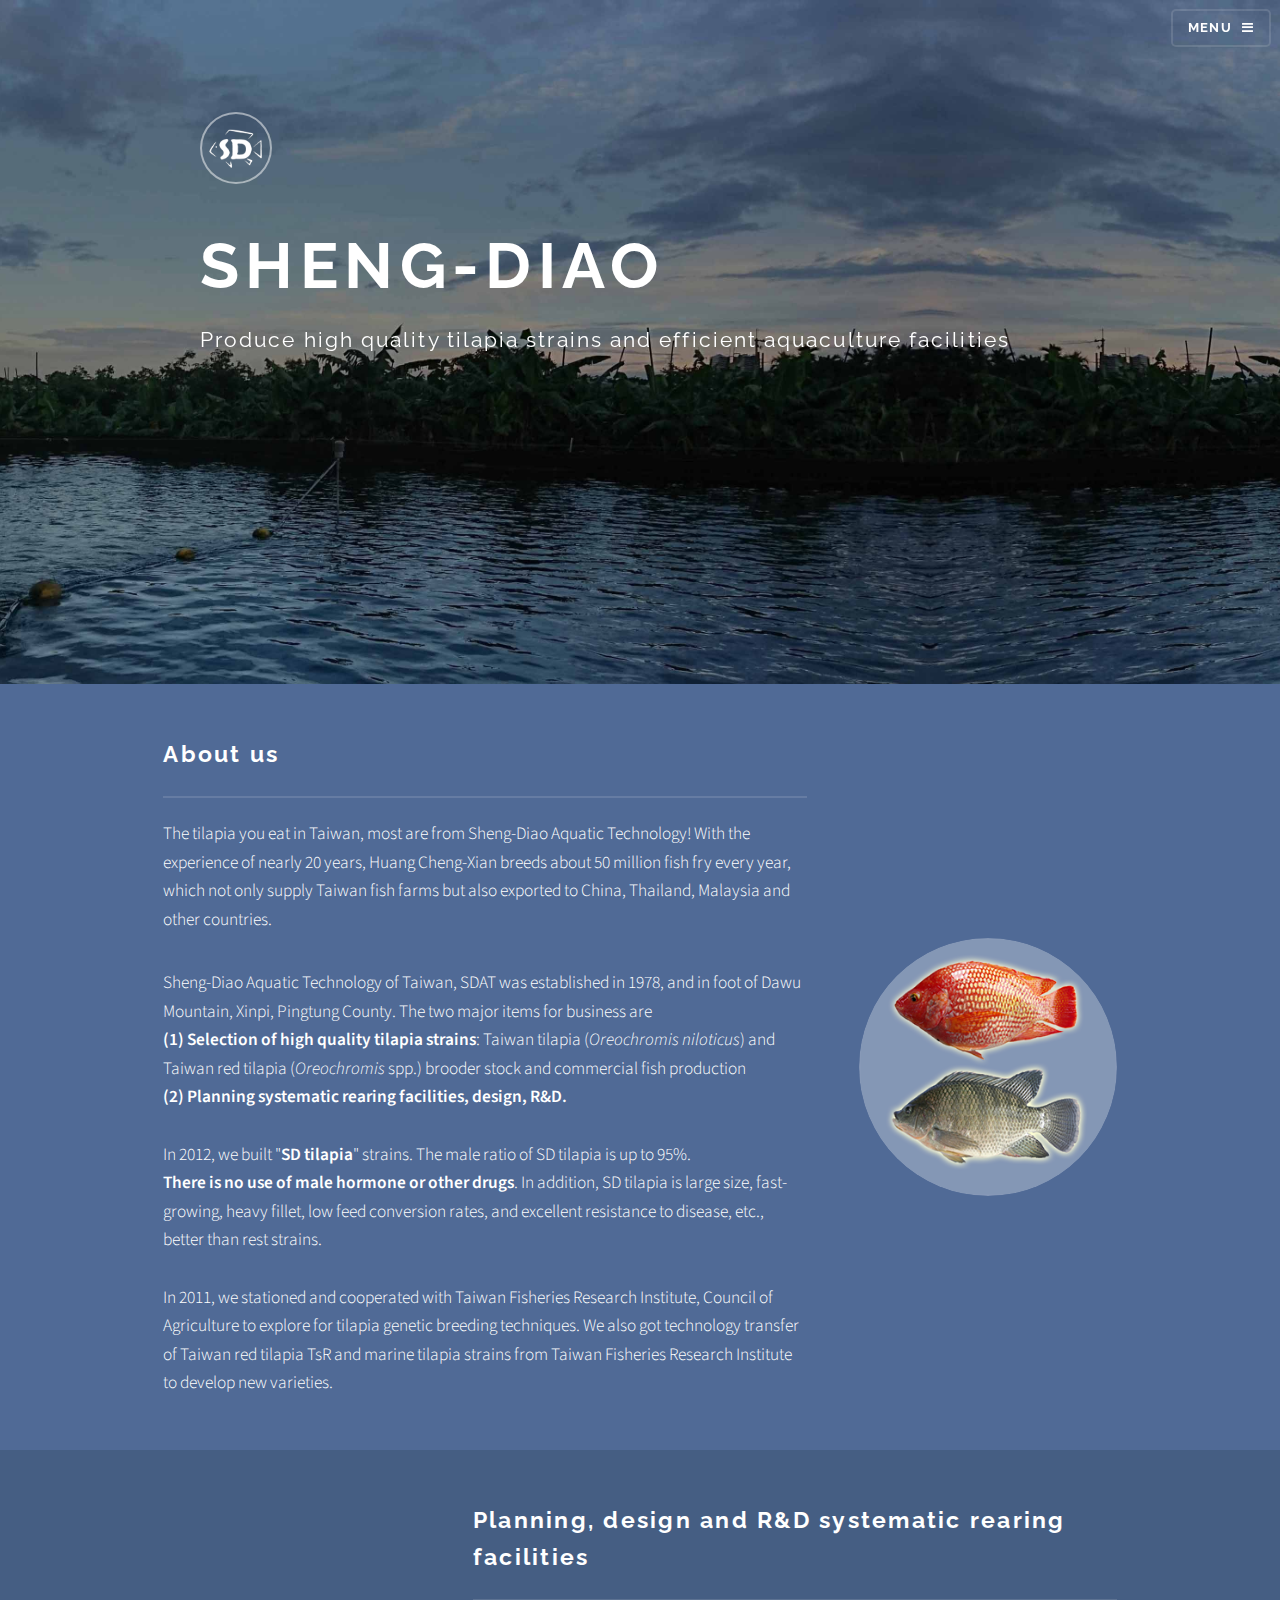
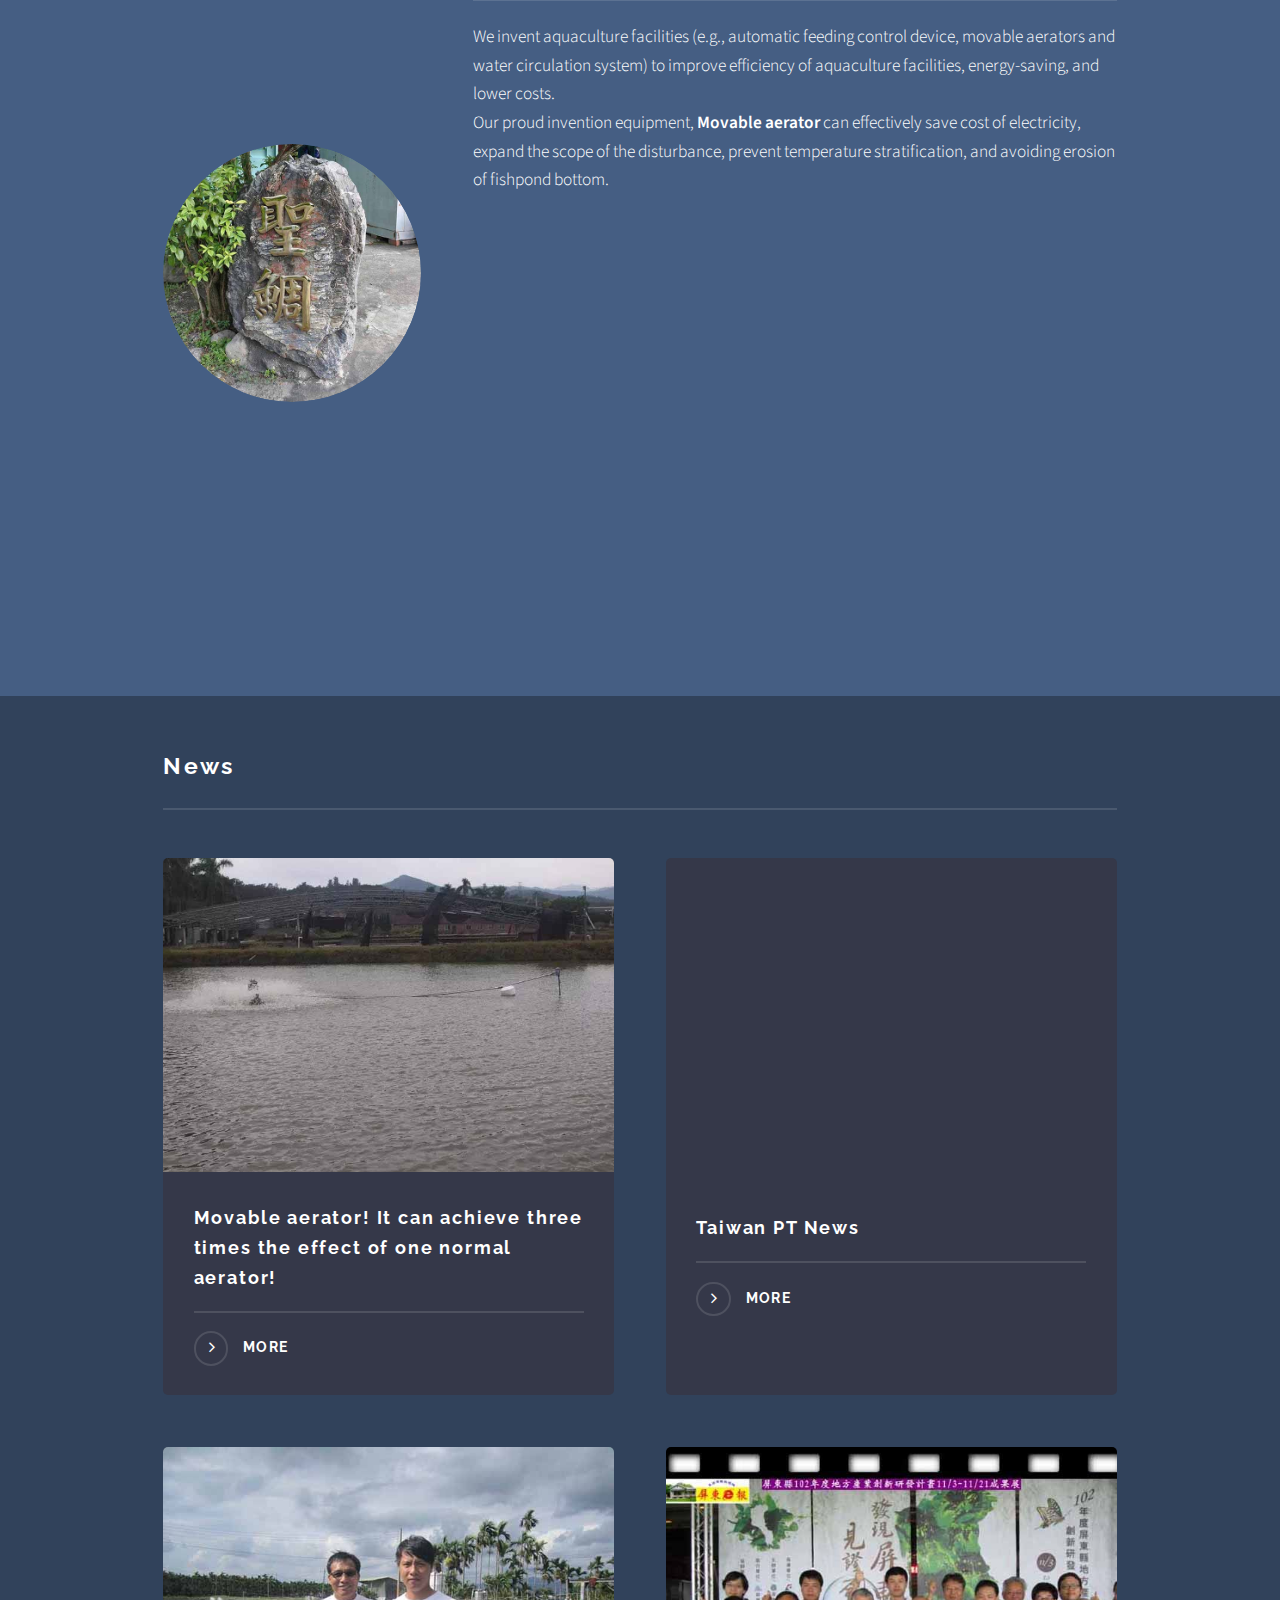
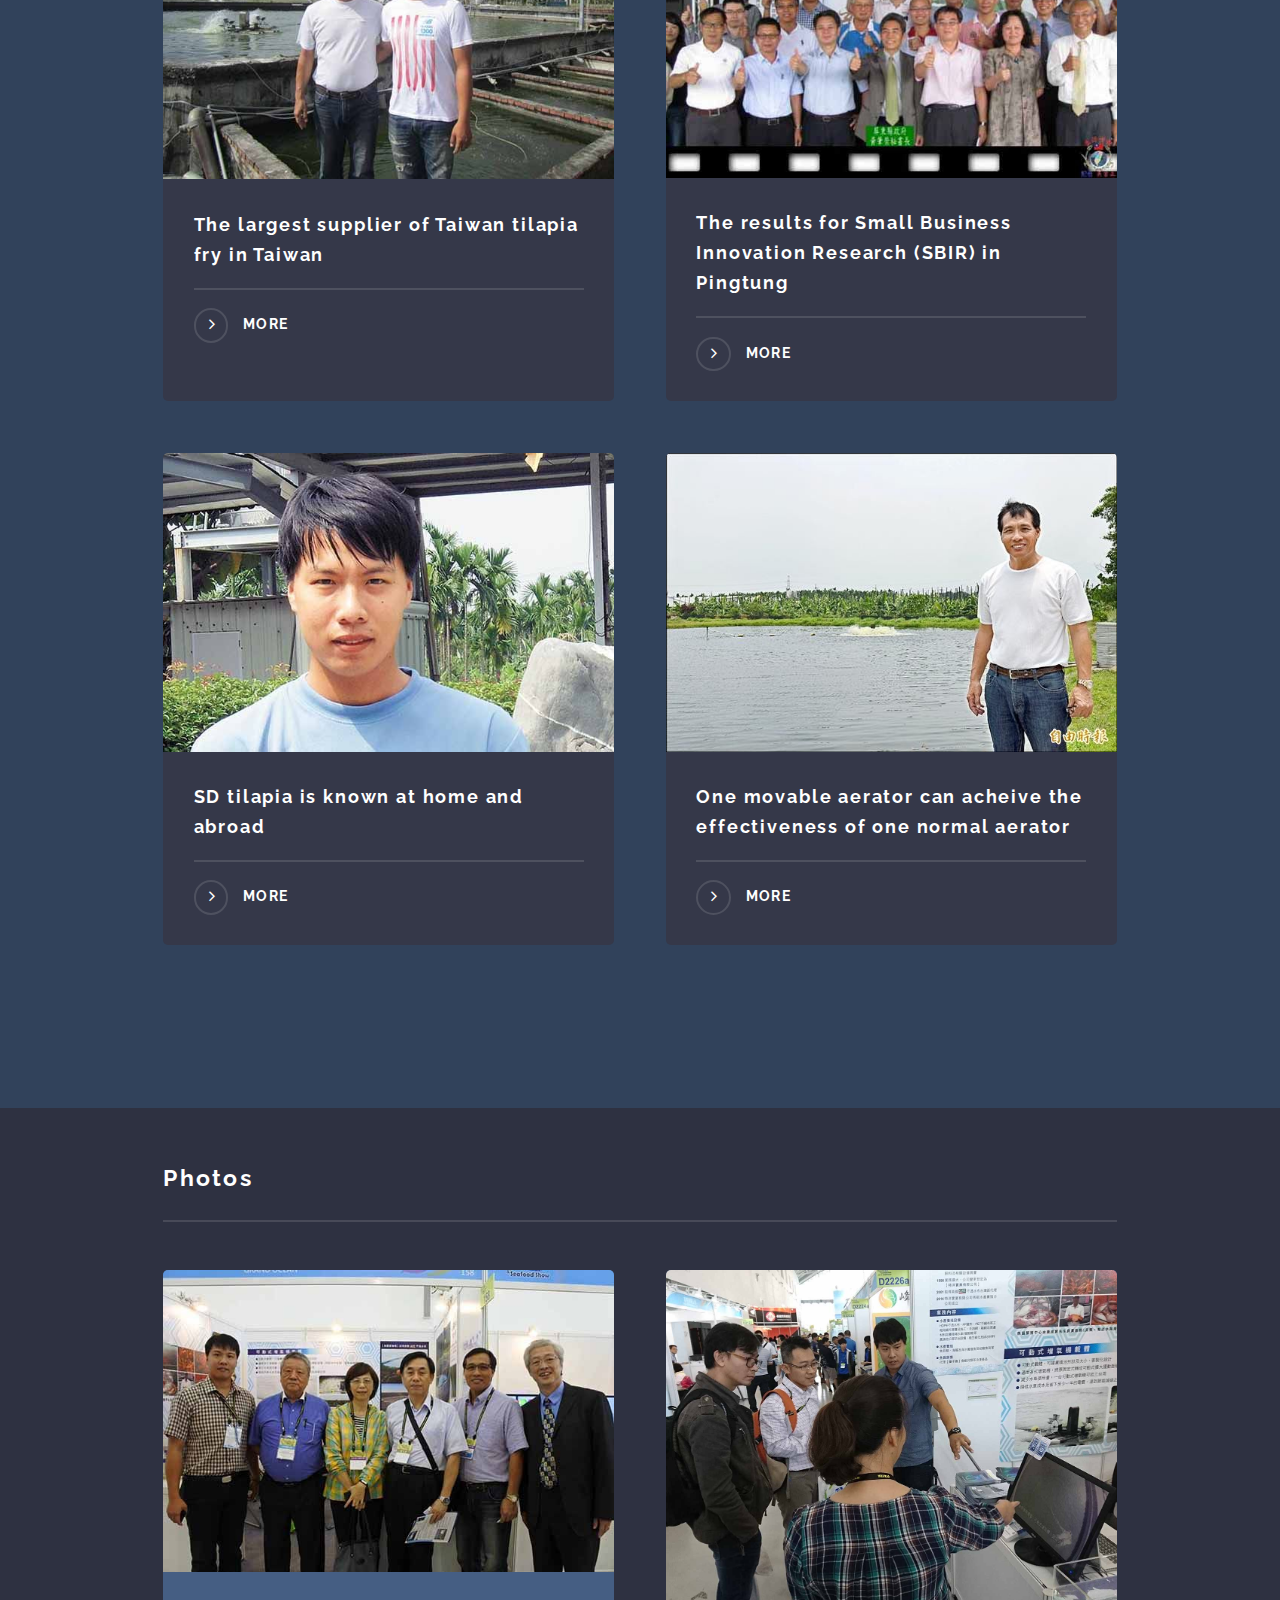
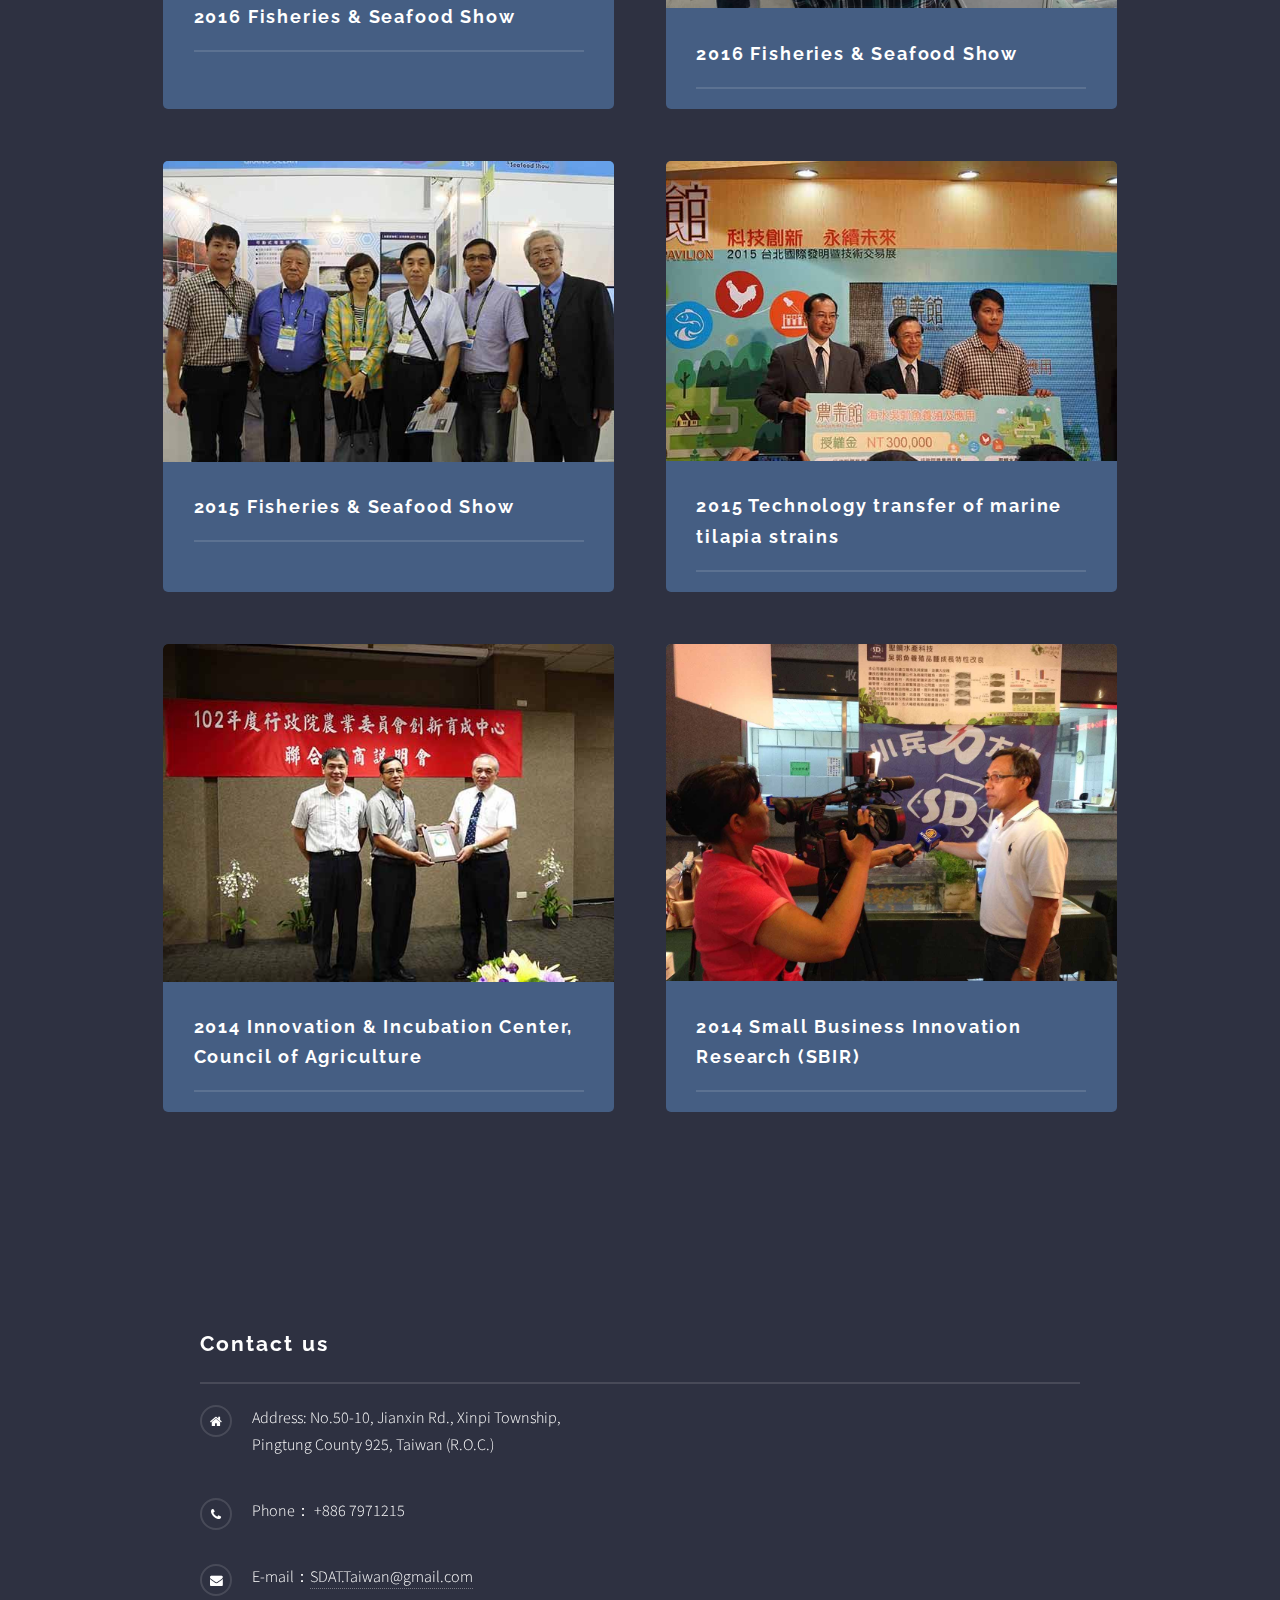
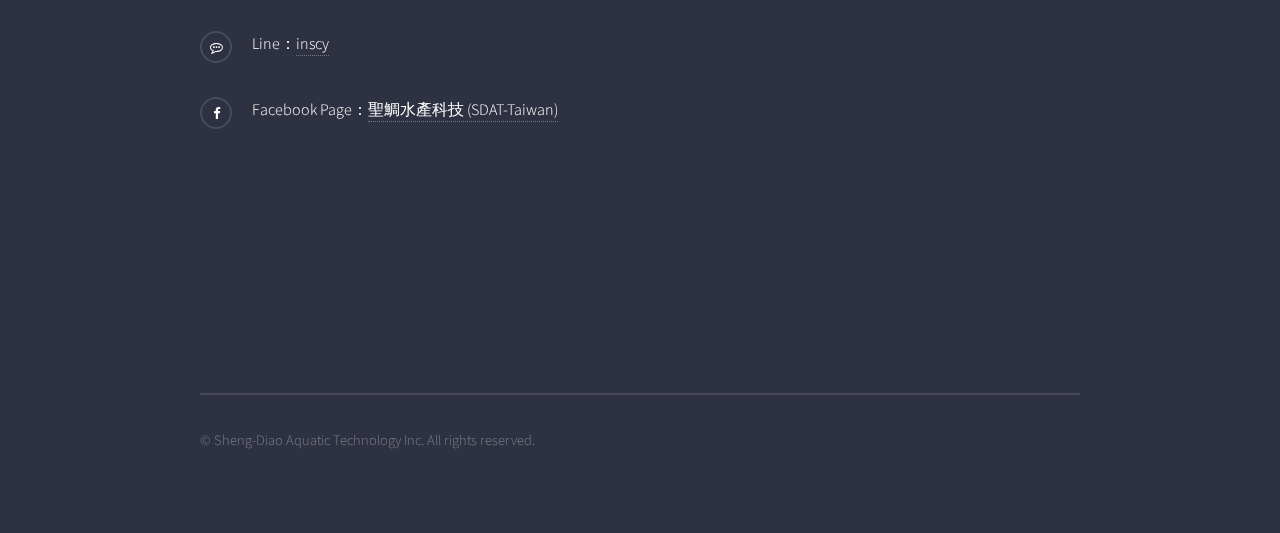
<file: en/index.html>
<!DOCTYPE HTML>
<html>
	<head>
		<title>Sheng-Diao Aquatic Technology 聖鯛水產科技</title>
		<meta charset="utf-8" />
		<meta name="viewport" content="width=device-width, initial-scale=1" />
		<!--[if lte IE 8]><script src="../assets/js/ie/html5shiv.js"></script><![endif]-->
		<link rel="stylesheet" href="../assets/css/main.css?v=10" />
		<!--[if lte IE 9]><link rel="stylesheet" href="../assets/css/ie9.css" /><![endif]-->
		<!--[if lte IE 8]><link rel="stylesheet" href="../assets/css/ie8.css" /><![endif]-->
		
		<meta name="mobile-web-app-capable" content="yes">
		<link rel="shortcut icon" href="../images/sd-simple-ico-128.ico" type="image/x-icon"/>
		<link rel="apple-touch-icon-precomposed"  href="../images/sd-icon-256-2.png" type="image/ico"/>
		<link rel="icon" href="../images/sd-simple-ico-128.ico" sizes="128x128" />
		<link rel="bookmark" href="../images/sd-simple-ico-128.ico"/>
	</head>
	<body>

		<div id="bg"></div>
		<!-- Page Wrapper -->
			<div id="page-wrapper">
				<!-- Header -->
					<header id="header" class="alt">
						<h1><a href="index.html">Sheng-Diao</a></h1>
						<nav>
							<a href="#menu">Menu</a>
						</nav>
					</header>

				<!-- Menu -->
					<nav id="menu">
						<div class="inner">
							<h2>Menu</h2>
							<ul class="links">
								<li><b>Introduction</b></li>
								<li><a href="breed.html">Breeding</a></li>
								<li><a href="invention.html">Patent</a></li>
								<li><a href="photo.html">Photos</a></li>
								<li><a href="../index.html">Chinese</a></li>
							</ul>
							<a href="#" class="close">Close</a>
						</div>
					</nav>

				<!-- Banner -->
					<section id="banner" >
						<div class="inner">
							<div class="logo"><span class="icon"></span></div>
							<h2>Sheng-Diao</h2> 
							<p>Produce high quality tilapia strains and efficient aquaculture facilities</p>
						</div>
					</section>
				<!-- Wrapper -->
					<section id="wrapper">

						<!-- One -->
							<section id="one" class="wrapper spotlight style1">
								<div class="inner">
									<a href="#" class="image"><img src="../images/fish.png" alt="" /></a>
									<div class="content" style="text-align: left">
										<h2 class="major">About us</h2>
										<p>The tilapia you eat in Taiwan, most are from Sheng-Diao Aquatic Technology! With the experience of nearly 20 years, Huang Cheng-Xian breeds about 50 million fish fry every year, which not only supply Taiwan fish farms but also exported to China, Thailand, Malaysia and other countries.
										</p>
										<p>Sheng-Diao Aquatic Technology of Taiwan, SDAT was established in 1978, and in foot of Dawu Mountain, Xinpi, Pingtung County. The two major items for business are
										<br><strong>(1) Selection of high quality tilapia strains</strong>: Taiwan tilapia (<i>Oreochromis niloticus</i>) and Taiwan red tilapia (<i>Oreochromis</i> spp.) brooder stock and commercial fish production
										<br><strong>(2) Planning systematic rearing facilities, design, R&D.</strong>
										<br><br>
										In 2012, we built "<strong>SD tilapia</strong>" strains. The male ratio of SD tilapia is up to 95%. <br><strong>There is no use of male hormone or other drugs</strong>. In addition, SD tilapia is large size, fast-growing, heavy fillet, low feed conversion rates, and excellent resistance to disease, etc., better than rest strains.
										<br><br>
										In 2011, we stationed and cooperated with Taiwan Fisheries Research Institute, Council of Agriculture to explore for tilapia genetic breeding techniques.	
										We also got technology transfer of Taiwan red tilapia TsR and marine tilapia strains from Taiwan Fisheries Research Institute to develop new varieties.
										</p>
									</div>
								</div>
							</section>

						<!-- Two -->
							<section id="two" class="wrapper alt spotlight style2">
								<div class="inner">
									<a href="#" class="image"><img src="../images/pic02.jpg" alt="" /></a>
									<div class="content" >
										<h2 class="major">Planning, design and R&D systematic rearing facilities</h2>
										<p>
										We invent aquaculture facilities (e.g., automatic feeding control device, movable aerators and water circulation system) to improve efficiency of aquaculture facilities, energy-saving, and lower costs.
										<br>
										Our proud invention equipment, <strong>Movable aerator</strong> can effectively save cost of electricity, expand the scope of the disturbance, prevent temperature stratification, and avoiding erosion of fishpond bottom.
										</p>
										<div class="youtubecontent">
										<iframe width="560" height="315" src="https://www.youtube.com/embed/GrqCVglZjp4" frameborder="0" allowfullscreen></iframe><br>
										</div>
										<br><br>
									</div>
								</div>
							</section>

						<!-- Three -->
						<section id="four" class="wrapper style3">
								<div class="inner">
									<h2 class="major">News</h2>
									<section class="features">
										<article>
											<a href="https://mp.weixin.qq.com/s?__biz=MjM5OTc3NTc4MQ%3D%3D&mid=2652453103&idx=1&sn=85f78bdf19a6720a20c344e88e0fe2dd" class="image" target="_blank"><img src="../images/news05.jpg" alt="" /></a>
											<h3 class="major">Movable aerator! It can achieve three times the effect of one normal aerator!</h3>
											<a href="https://mp.weixin.qq.com/s?__biz=MjM5OTc3NTc4MQ%3D%3D&mid=2652453103&idx=1&sn=85f78bdf19a6720a20c344e88e0fe2dd" class="special" target="_blank">more</a>
										</article>
										<article>
											<div class="video" >
												<iframe width="560" height="315" src="https://www.youtube.com/embed/YXrAKoRBY5Y" frameborder="0" allowfullscreen></iframe>
											</div>
											<h3 class="major">Taiwan PT News</h3>
											<a href="https://www.youtube.com/watch?v=YXrAKoRBY5Y" class="special" target="_blank">more</a>
										</article>
										<article>
											<a href="http://www.lifetimes.tw/?p=289340" class="image" target="_blank"><img src="../images/news01.jpg" alt="" /></a>
											<h3 class="major">The largest supplier of Taiwan tilapia fry in Taiwan</h3>
											<a href="http://www.lifetimes.tw/?p=289340" class="special" target="_blank">more</a>
										</article>
										<article>
											<a href="http://history.n.yam.com/greatnews/society/20141103/20141103659224.html" class="image" target="_blank"><img src="../images/news02.jpg" alt="" /></a>
											<h3 class="major">The results for Small Business Innovation Research (SBIR) in Pingtung</h3>
											<a href="http://history.n.yam.com/greatnews/society/20141103/20141103659224.html" class="special" target="_blank">more</a>
										</article>
										<article>
											<a href="https://tw.news.yahoo.com/%E9%BB%83%E5%A3%B9%E8%81%96%E9%85%8D%E8%82%B2%E8%81%96%E9%AF%9B2%E8%99%9F-%E4%BA%AB%E8%AD%BD%E6%B5%B7%E5%85%A7%E5%A4%96-215005224.html" class="image" target="_blank"><img src="../images/news03.jpg" alt="" /></a>
											<h3 class="major">SD tilapia is known at home and abroad</h3>
											<a href="https://tw.news.yahoo.com/%E9%BB%83%E5%A3%B9%E8%81%96%E9%85%8D%E8%82%B2%E8%81%96%E9%AF%9B2%E8%99%9F-%E4%BA%AB%E8%AD%BD%E6%B5%B7%E5%85%A7%E5%A4%96-215005224.html" class="special" target="_blank">more</a>
										</article>
										<article>
											<a href="http://news.ltn.com.tw/news/local/paper/785274" class="image" target="_blank"><img src="../images/news04.jpg" alt="" /></a>
											<h3 class="major">One movable aerator can acheive the effectiveness of one normal aerator</h3>
											<a href="http://news.ltn.com.tw/news/local/paper/785274" class="special" target="_blank">more</a>
										</article>
									</section>
									<!--
									<ul class="actions">
										<li><a href="#" class="button">Browse All</a></li>
									</ul>
									-->
									<br>
									<br>
									<br>
								</div>
							</section>
						<!-- Four -->
							<section id="four" class="wrapper alt style4">
								<div class="inner">
									<h2 class="major">Photos</h2>
									<section class="photo">
										<article>
											<a class="image" target="_blank"><img src="../images/activity01.jpg" alt="" /></a>
											<h3 class="major">2016 Fisheries & Seafood Show</h3>
										</article>
										<article>
											<a class="image" target="_blank"><img src="../images/activity06.jpg" alt="" /></a>
											<h3 class="major">2016 Fisheries & Seafood Show</h3>
										</article>
										<article>
											<a class="image" target="_blank"><img src="../images/activity01.jpg" alt="" /></a>
											<h3 class="major">2015 Fisheries & Seafood Show</h3>
										</article>
										<article>
											<a class="image" target="_blank"><img src="../images/activity03.jpg" alt="" /></a>
											<h3 class="major">2015 Technology transfer of marine tilapia strains</h3>
										</article>
										<article>
											<a class="image" target="_blank"><img src="../images/activity02.jpg" alt="" /></a>
											<h3 class="major">2014 Innovation & Incubation Center, Council of Agriculture</h3>
										</article>
										<article>
											<a class="image" target="_blank"><img src="../images/activity04.jpg" alt="" /></a>
											<h3 class="major">2014 Small Business Innovation Research (SBIR)</h3>
										</article>
									</section>
									<BR><BR>
								</div>
							</section>

					</section>

					<!-- Footer -->
					<section id="footer">
						<div class="inner">
							<h2 class="major">Contact us</h2>
							<ul class="contact">
								<li class="fa-home">Address: No.50-10, Jianxin Rd., Xinpi Township,<br /> Pingtung County 925, Taiwan (R.O.C.)
								</li>
								<li class="fa-phone">Phone： +886 7971215 </li>
								<li class="fa-envelope">E-mail：<a href="mailto:SDAT.Taiwan@gmail.com">SDAT.Taiwan@gmail.com</a></li>
								<li class="fa-commenting-o">Line：<a href="" target="_blank">inscy</a></li>
								<li class="fa-facebook">Facebook Page：<a href="https://facebook.com/SDAT.Taiwan/" target="_blank">聖鯛水產科技 (SDAT-Taiwan)</a></li>
							</ul>
							<ul id="embedded-items" class="contact" >
							<!-- Execute by jQuery after html lodaing
								<iframe src="https://www.facebook.com/plugins/page.php?href=https%3A%2F%2Fwww.facebook.com%2F%25E8%2581%2596%25E9%25AF%259B%25E6%25B0%25B4%25E7%2594%25A2%25E7%25A7%2591%25E6%258A%2580-260523327624429%2F&tabs&width=500&height=250&small_header=false&adapt_container_width=false&hide_cover=false&show_facepile=true&appId=503628439714172" width="100%" height="250" style="border:none;overflow:hidden;
			padding: 0 1.5em 1em 0;" scrolling="no" frameborder="0" allowTransparency="true"></iframe> 
								<iframe src="https://www.google.com/maps/embed?pb=!1m18!1m12!1m3!1d3686.4879177512453!2d120.57661447716596!3d22.485869841892594!2m3!1f0!2f0!3f0!3m2!1i1024!2i768!4f13.1!3m3!1m2!1s0x346e208d37fabc69%3A0x8524da27b0e58b06!2z6IGW6a-b5rC055Si56eR5oqA!5e0!3m2!1szh-TW!2stw!4v1469889286693" width="100%" height="225" frameborder="0" style="border:0; padding: 0 1.5em 1em 0;" allowfullscreen></iframe>
							-->
							</ul>
							<ul class="copyright">
								<li>&copy; Sheng-Diao Aquatic Technology Inc. All rights reserved.</li>
							</ul>
						</div>
					</section>

			</div>

		<!-- Scripts -->
			<script src="../assets/js/skel.min.js"></script>
			<script src="../assets/js/jquery.min.js"></script>
			<script src="../assets/js/jquery.scrollex.min.js"></script>
			<script src="../assets/js/util.js"></script>
			<!--[if lte IE 8]><script src="../assets/js/ie/respond.min.js"></script><![endif]-->
			<script src="../assets/js/main.js"></script>
			<!-- Start: Google Analytics -->
			<script>
			  (function(i,s,o,g,r,a,m){i['GoogleAnalyticsObject']=r;i[r]=i[r]||function(){
			  (i[r].q=i[r].q||[]).push(arguments)},i[r].l=1*new Date();a=s.createElement(o),
			  m=s.getElementsByTagName(o)[0];a.async=1;a.src=g;m.parentNode.insertBefore(a,m)
			  })(window,document,'script','https://www.google-analytics.com/analytics.js','ga');

			  ga('create', 'UA-85354637-1', 'auto');
			  ga('send', 'pageview');
			</script>
			<!-- End: Google Analytics -->
			<!-- Start: Execute embedded items afert html loading -->
			<script>
			$(window).load(function()  { 
			    $("#embedded-items").append('<iframe src=\"https://www.facebook.com/plugins/page.php?href=https%3A%2F%2Fwww.facebook.com%2F%25E8%2581%2596%25E9%25AF%259B%25E6%25B0%25B4%25E7%2594%25A2%25E7%25A7%2591%25E6%258A%2580-260523327624429%2F&tabs&width=500&height=250&small_header=false&adapt_container_width=false&hide_cover=false&show_facepile=true&appId=503628439714172\" width=\"100%\" height=\"250\" style=\"border:none;overflow:hidden; padding: 0 1.5em 1em 0;\" scrolling=\"no\" frameborder=\"0\" allowTransparency=\"true\"></iframe> <iframe src=\"https://www.google.com/maps/embed?pb=!1m18!1m12!1m3!1d3686.4879177512453!2d120.57661447716596!3d22.485869841892594!2m3!1f0!2f0!3f0!3m2!1i1024!2i768!4f13.1!3m3!1m2!1s0x346e208d37fabc69%3A0x8524da27b0e58b06!2z6IGW6a-b5rC055Si56eR5oqA!5e0!3m2!1szh-TW!2stw!4v1469889286693\" width=\"100%\" height=\"225\" frameborder=\"0\" style=\"border:0; padding: 0 1.5em 1em 0;\" allowfullscreen></iframe>');
			});
			</script>
			<!-- End: Execute embedded items afert html loading -->
	</body>
</html>
</file>
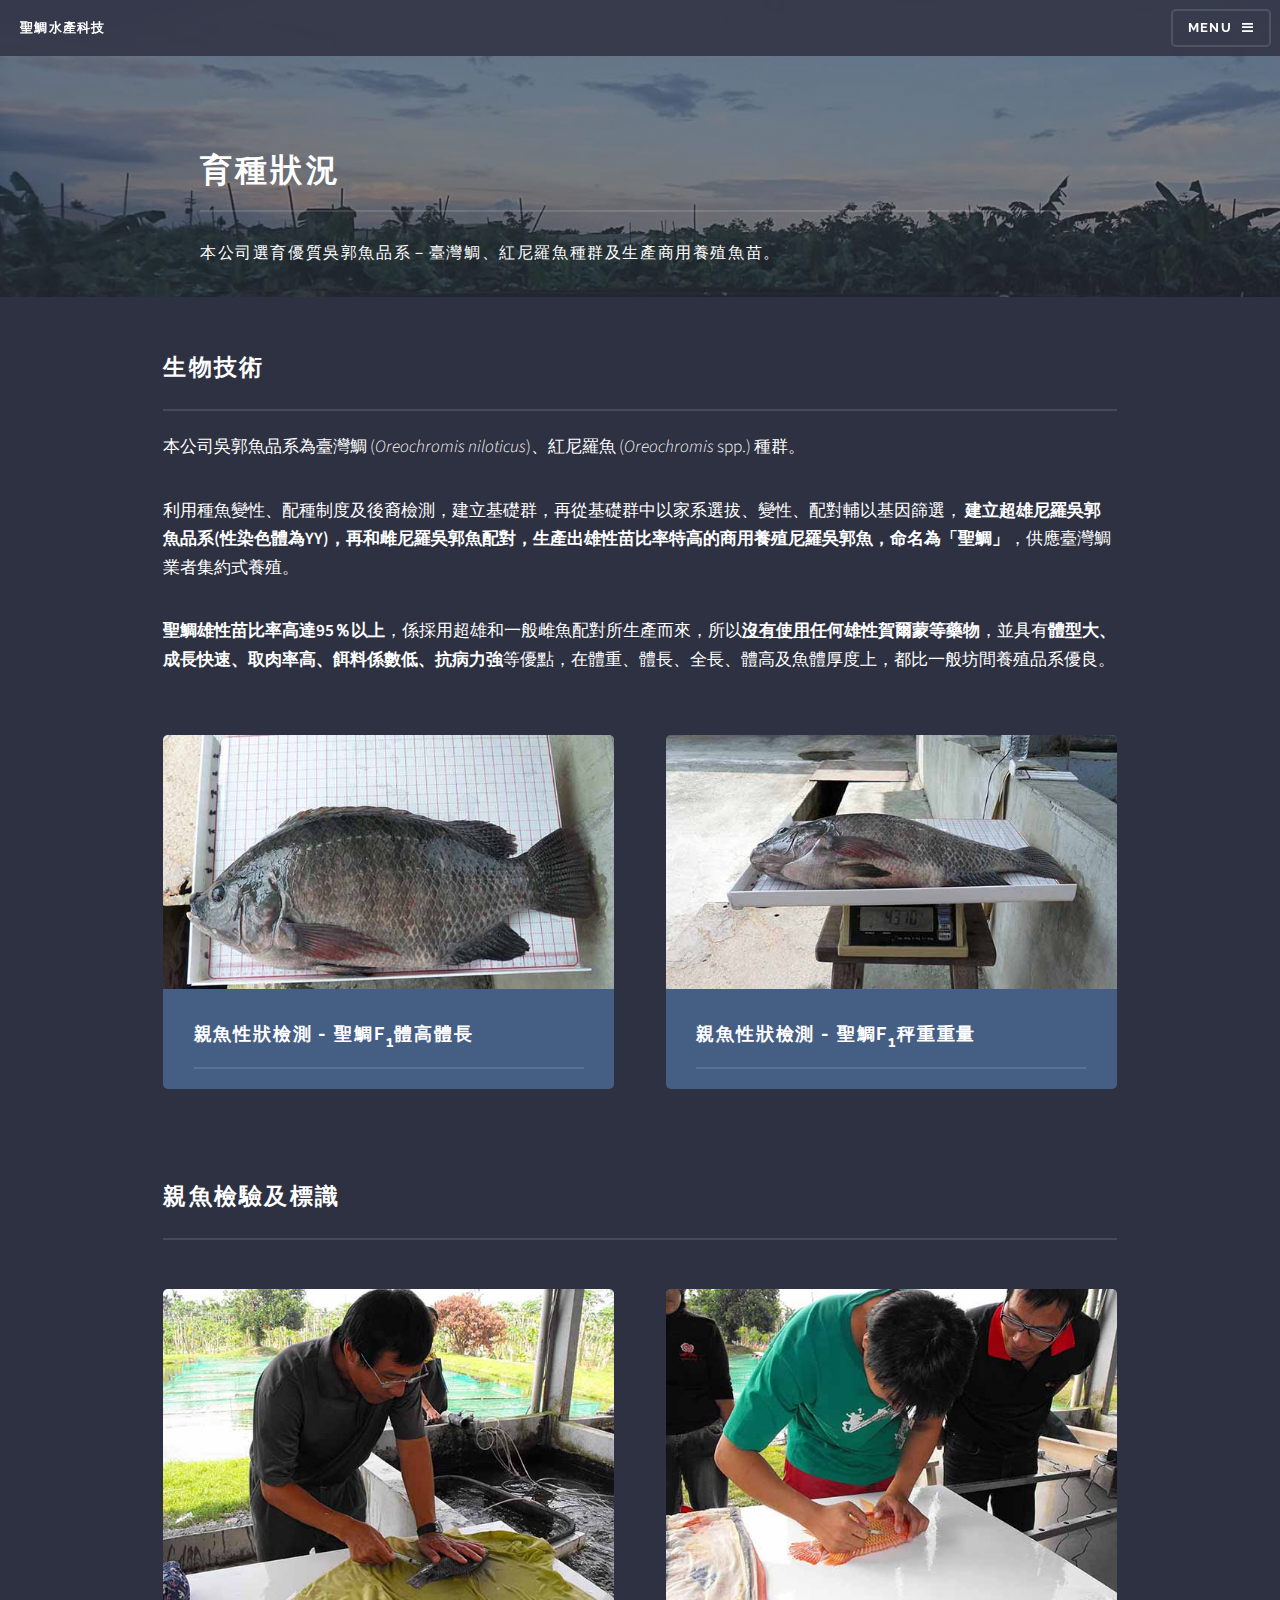
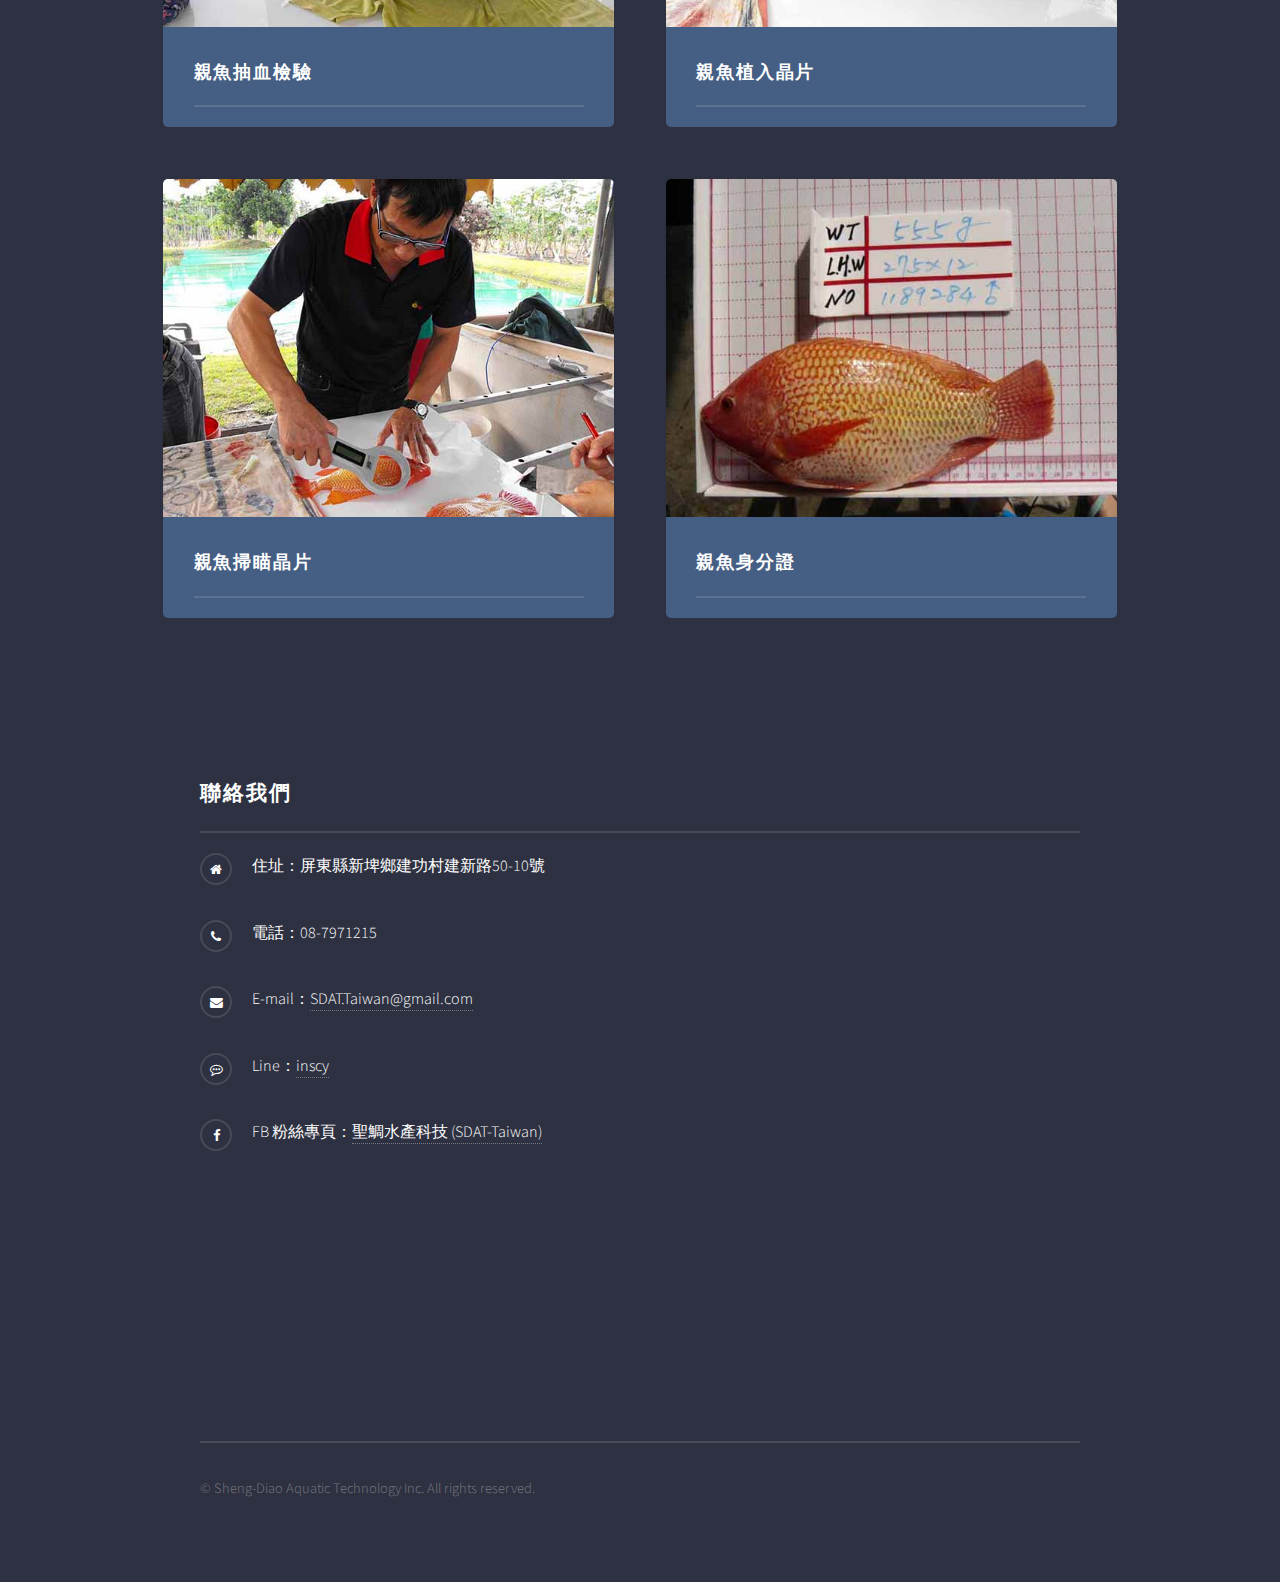
<file: breed.html>
<!DOCTYPE HTML>
<html>
	<head>
		<title>育種狀況－聖鯛水產科技</title>
		<meta charset="utf-8" />
		<meta name="viewport" content="width=device-width, initial-scale=1" />
		<!--[if lte IE 8]><script src="assets/js/ie/html5shiv.js"></script><![endif]-->
		<link rel="stylesheet" href="assets/css/main.css" />
		<!--[if lte IE 9]><link rel="stylesheet" href="assets/css/ie9.css" /><![endif]-->
		<!--[if lte IE 8]><link rel="stylesheet" href="assets/css/ie8.css" /><![endif]-->
		<meta name="mobile-web-app-capable" content="yes">
		<link rel="shortcut icon" href="images/sd-simple-ico-128.ico" type="image/x-icon"/>
		<link rel="apple-touch-icon-precomposed"  href="images/sd-icon-256-2.png" type="image/ico"/>
		<link rel="icon" href="images/sd-simple-ico-128.ico" sizes="128x128" />
		<link rel="bookmark" href="images/sd-simple-ico-128.ico"/>
	</head>
	<body>

		<!-- Page Wrapper -->
			<div id="page-wrapper">

				<!-- Header -->
					<header id="header">
						<h1><a href="index.html">聖鯛水產科技</a></h1>
						<nav>
							<a href="#menu">Menu</a>
						</nav>
					</header>

				<!-- Menu -->
					<nav id="menu">
						<div class="inner">
							<h2>Menu</h2>
							<ul class="links">
								<li><a href="index.html">公司簡介</a></li>
								<li><b>育種狀況</b></li>
								<li><a href="invention.html">發明專利</a></li>
								<li><a href="photo.html">照片集錦</a></li>
								<li><a href="en/breed.html">English</a></li>
							</ul>
							<a href="#" class="close">Close</a>
						</div>
					</nav>

				<!-- Wrapper -->
					<section id="wrapper">
						<header>
							<div class="inner">
								<h2>育種狀況</h2>
								<p>本公司選育優質吳郭魚品系－臺灣鯛、紅尼羅魚種群及生產商用養殖魚苗。</p></div>
						</header>

						<!-- Content -->
							<div class="wrapper">
								<div class="inner">

									<h2 class="major">生物技術</h2>
									<p>本公司吳郭魚品系為臺灣鯛 (<i>Oreochromis niloticus</i>)、紅尼羅魚 (<i>Oreochromis</i> spp.) 種群。</p>
									<p>利用種魚變性、配種制度及後裔檢測，建立基礎群，再從基礎群中以家系選拔、變性、配對輔以基因篩選，
									<B>建立超雄尼羅吳郭魚品系(性染色體為YY)，再和雌尼羅吳郭魚配對，生產出雄性苗比率特高的商用養殖尼羅吳郭魚，命名為「聖鯛」</B>，供應臺灣鯛業者集約式養殖。</p>
									<p><B>聖鯛雄性苗比率高達95％以上</B>，係採用超雄和一般雌魚配對所生產而來，所以<B><U>沒有使用</U>任何雄性賀爾蒙等藥物</B>，並具有<B>體型大、成長快速、取肉率高、餌料係數低、抗病力強</B>等優點，在體重、體長、全長、體高及魚體厚度上，都比一般坊間養殖品系優良。</p>
							
									<section class="photo">
										<article>
											<a class="image" target="_blank"><img src="images/breed05.jpg" alt="" /></a>
											<h3 class="major">親魚性狀檢測 - 聖鯛F<sub>1</sub>體高體長</h3>
										</article>
										<article>
											<a class="image" target="_blank"><img src="images/breed06.jpg" alt="" /></a>
											<h3 class="major">親魚性狀檢測 - 聖鯛F<sub>1</sub>秤重重量</h3>
										</article>
									</section>
									
									<BR>
									
									<h2 class="major">親魚檢驗及標識</h2>
									<section class="photo">
										<article>
											<a class="image" target="_blank"><img src="images/breed01.jpg" alt="" /></a>
											<h3 class="major">親魚抽血檢驗</h3>
										</article>
										<article>
											<a class="image" target="_blank"><img src="images/breed02.jpg" alt="" /></a>
											<h3 class="major">親魚植入晶片</h3>
										</article>
										<article>
											<a class="image" target="_blank"><img src="images/breed03.jpg" alt="" /></a>
											<h3 class="major">親魚掃瞄晶片</h3>
										</article>
										<article>
											<a class="image" target="_blank"><img src="images/breed04.jpg" alt="" /></a>
											<h3 class="major">親魚身分證</h3>
										</article>
									</section>
								</div>
							</div>

					</section>

				<!-- Footer -->
					<section id="footer">
						<div class="inner">
							<h2 class="major">聯絡我們</h2>
							<ul class="contact">
								<li class="fa-home">住址：屏東縣新埤鄉建功村建新路50-10號<br />
								</li>
								<li class="fa-phone">電話：08-7971215 </li>
								<li class="fa-envelope">E-mail：<a href="mailto:SDAT.Taiwan@gmail.com">SDAT.Taiwan@gmail.com</a></li>
								<li class="fa-commenting-o">Line：<a href="" target="_blank">inscy</a></li>
								<li class="fa-facebook">FB 粉絲專頁：<a href="https://facebook.com/SDAT.Taiwan/" target="_blank">聖鯛水產科技 (SDAT-Taiwan)</a></li>
							</ul>
							<ul id="embedded-items" class="contact" >
							<!-- Execute by jQuery after html lodaing
								<iframe src="https://www.facebook.com/plugins/page.php?href=https%3A%2F%2Fwww.facebook.com%2F%25E8%2581%2596%25E9%25AF%259B%25E6%25B0%25B4%25E7%2594%25A2%25E7%25A7%2591%25E6%258A%2580-260523327624429%2F&tabs&width=500&height=250&small_header=false&adapt_container_width=false&hide_cover=false&show_facepile=true&appId=503628439714172" width="100%" height="250" style="border:none;overflow:hidden;
			padding: 0 1.5em 1em 0;" scrolling="no" frameborder="0" allowTransparency="true"></iframe> 
								<iframe src="https://www.google.com/maps/embed?pb=!1m18!1m12!1m3!1d3686.4879177512453!2d120.57661447716596!3d22.485869841892594!2m3!1f0!2f0!3f0!3m2!1i1024!2i768!4f13.1!3m3!1m2!1s0x346e208d37fabc69%3A0x8524da27b0e58b06!2z6IGW6a-b5rC055Si56eR5oqA!5e0!3m2!1szh-TW!2stw!4v1469889286693" width="100%" height="225" frameborder="0" style="border:0; padding: 0 1.5em 1em 0;" allowfullscreen></iframe>
							-->
							</ul>
							<ul class="copyright">
								<li>&copy; Sheng-Diao Aquatic Technology Inc. All rights reserved.</li>
							</ul>
						</div>
					</section>

			</div>

		<!-- Scripts -->
			<script src="assets/js/skel.min.js"></script>
			<script src="assets/js/jquery.min.js"></script>
			<script src="assets/js/jquery.scrollex.min.js"></script>
			<script src="assets/js/util.js"></script>
			<!--[if lte IE 8]><script src="assets/js/ie/respond.min.js"></script><![endif]-->
			<script src="assets/js/main.js"></script>
			<!-- Start: Google Analytics -->
			<script>
			  (function(i,s,o,g,r,a,m){i['GoogleAnalyticsObject']=r;i[r]=i[r]||function(){
			  (i[r].q=i[r].q||[]).push(arguments)},i[r].l=1*new Date();a=s.createElement(o),
			  m=s.getElementsByTagName(o)[0];a.async=1;a.src=g;m.parentNode.insertBefore(a,m)
			  })(window,document,'script','https://www.google-analytics.com/analytics.js','ga');

			  ga('create', 'UA-85354637-1', 'auto');
			  ga('send', 'pageview');
			</script>
			<!-- End: Google Analytics -->
			<!-- Start: Execute embedded items afert html loading -->
			<script>
			$(window).load(function()  { 
			    $("#embedded-items").append('<iframe src=\"https://www.facebook.com/plugins/page.php?href=https%3A%2F%2Fwww.facebook.com%2F%25E8%2581%2596%25E9%25AF%259B%25E6%25B0%25B4%25E7%2594%25A2%25E7%25A7%2591%25E6%258A%2580-260523327624429%2F&tabs&width=500&height=250&small_header=false&adapt_container_width=false&hide_cover=false&show_facepile=true&appId=503628439714172\" width=\"100%\" height=\"250\" style=\"border:none;overflow:hidden; padding: 0 1.5em 1em 0;\" scrolling=\"no\" frameborder=\"0\" allowTransparency=\"true\"></iframe> <iframe src=\"https://www.google.com/maps/embed?pb=!1m18!1m12!1m3!1d3686.4879177512453!2d120.57661447716596!3d22.485869841892594!2m3!1f0!2f0!3f0!3m2!1i1024!2i768!4f13.1!3m3!1m2!1s0x346e208d37fabc69%3A0x8524da27b0e58b06!2z6IGW6a-b5rC055Si56eR5oqA!5e0!3m2!1szh-TW!2stw!4v1469889286693\" width=\"100%\" height=\"225\" frameborder=\"0\" style=\"border:0; padding: 0 1.5em 1em 0;\" allowfullscreen></iframe>');
			});
			</script>
			<!-- End: Execute embedded items afert html loading -->
	</body>
</html>
</file>
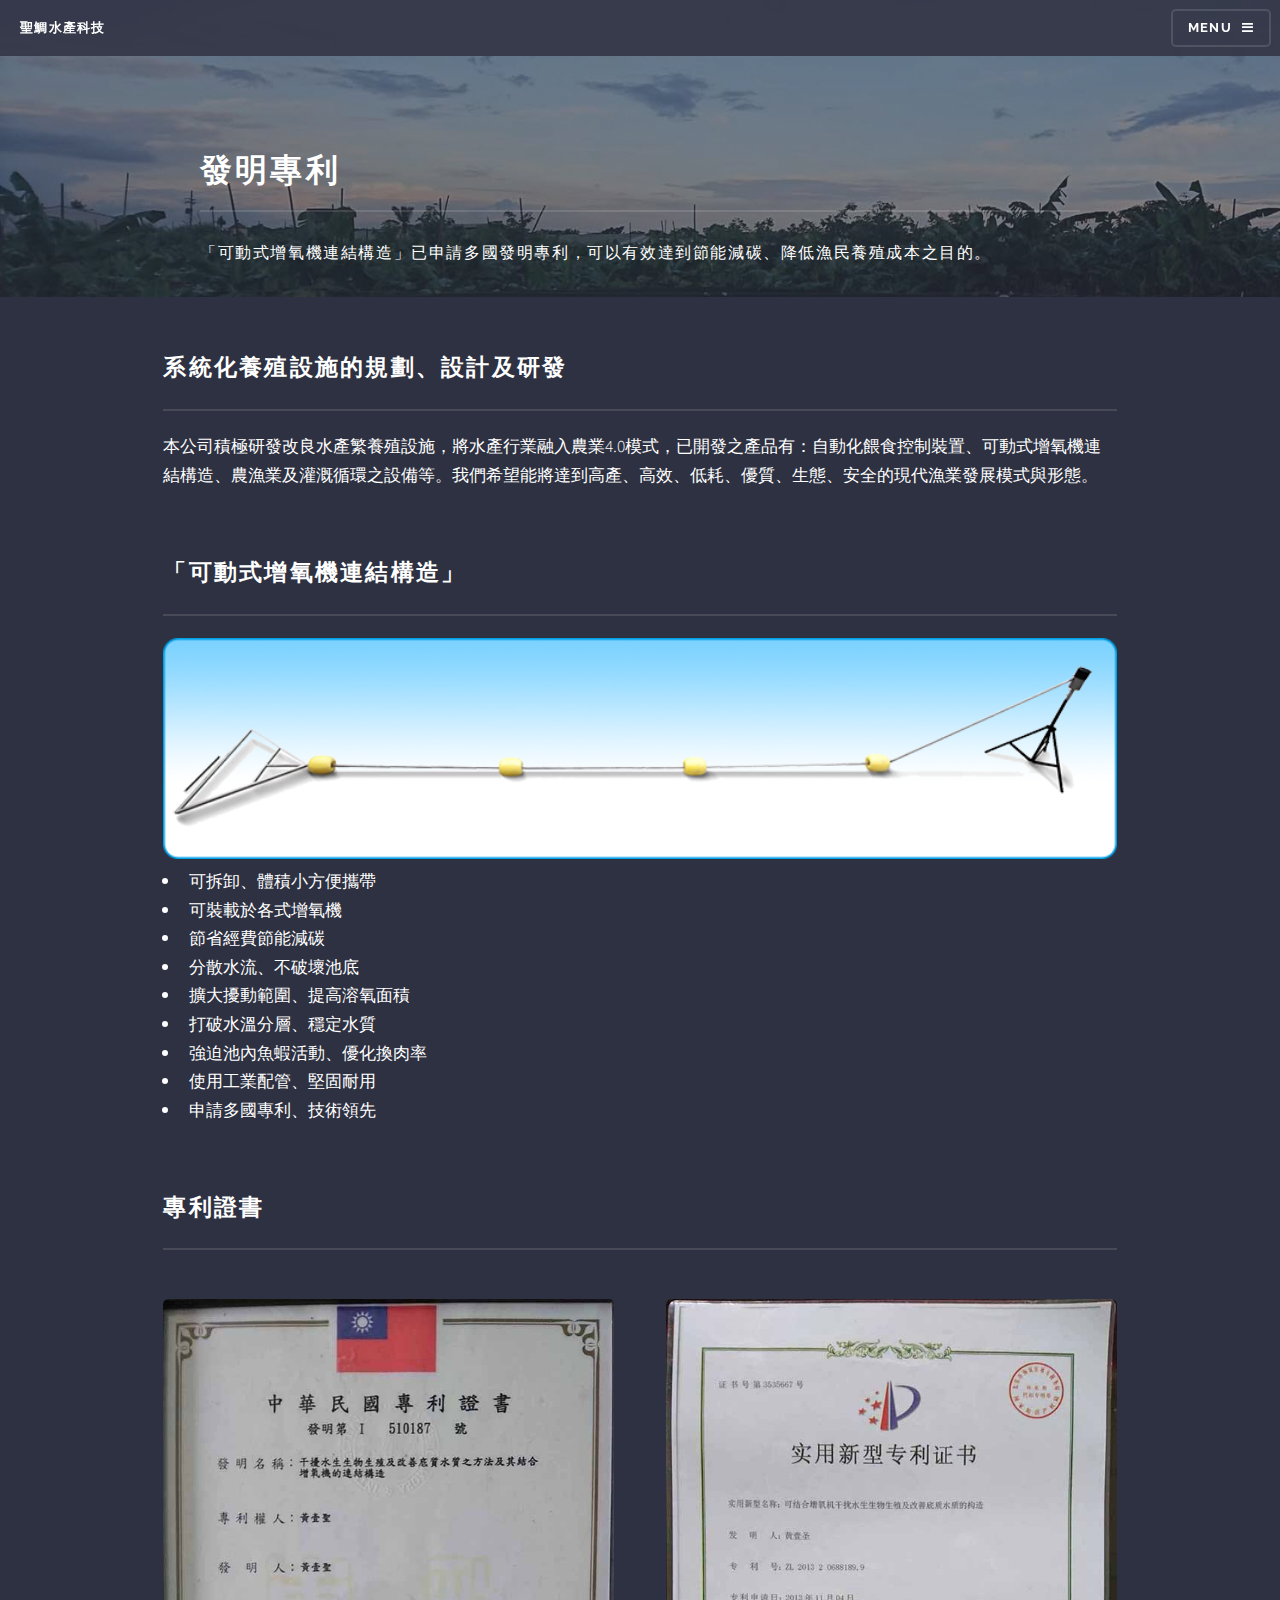
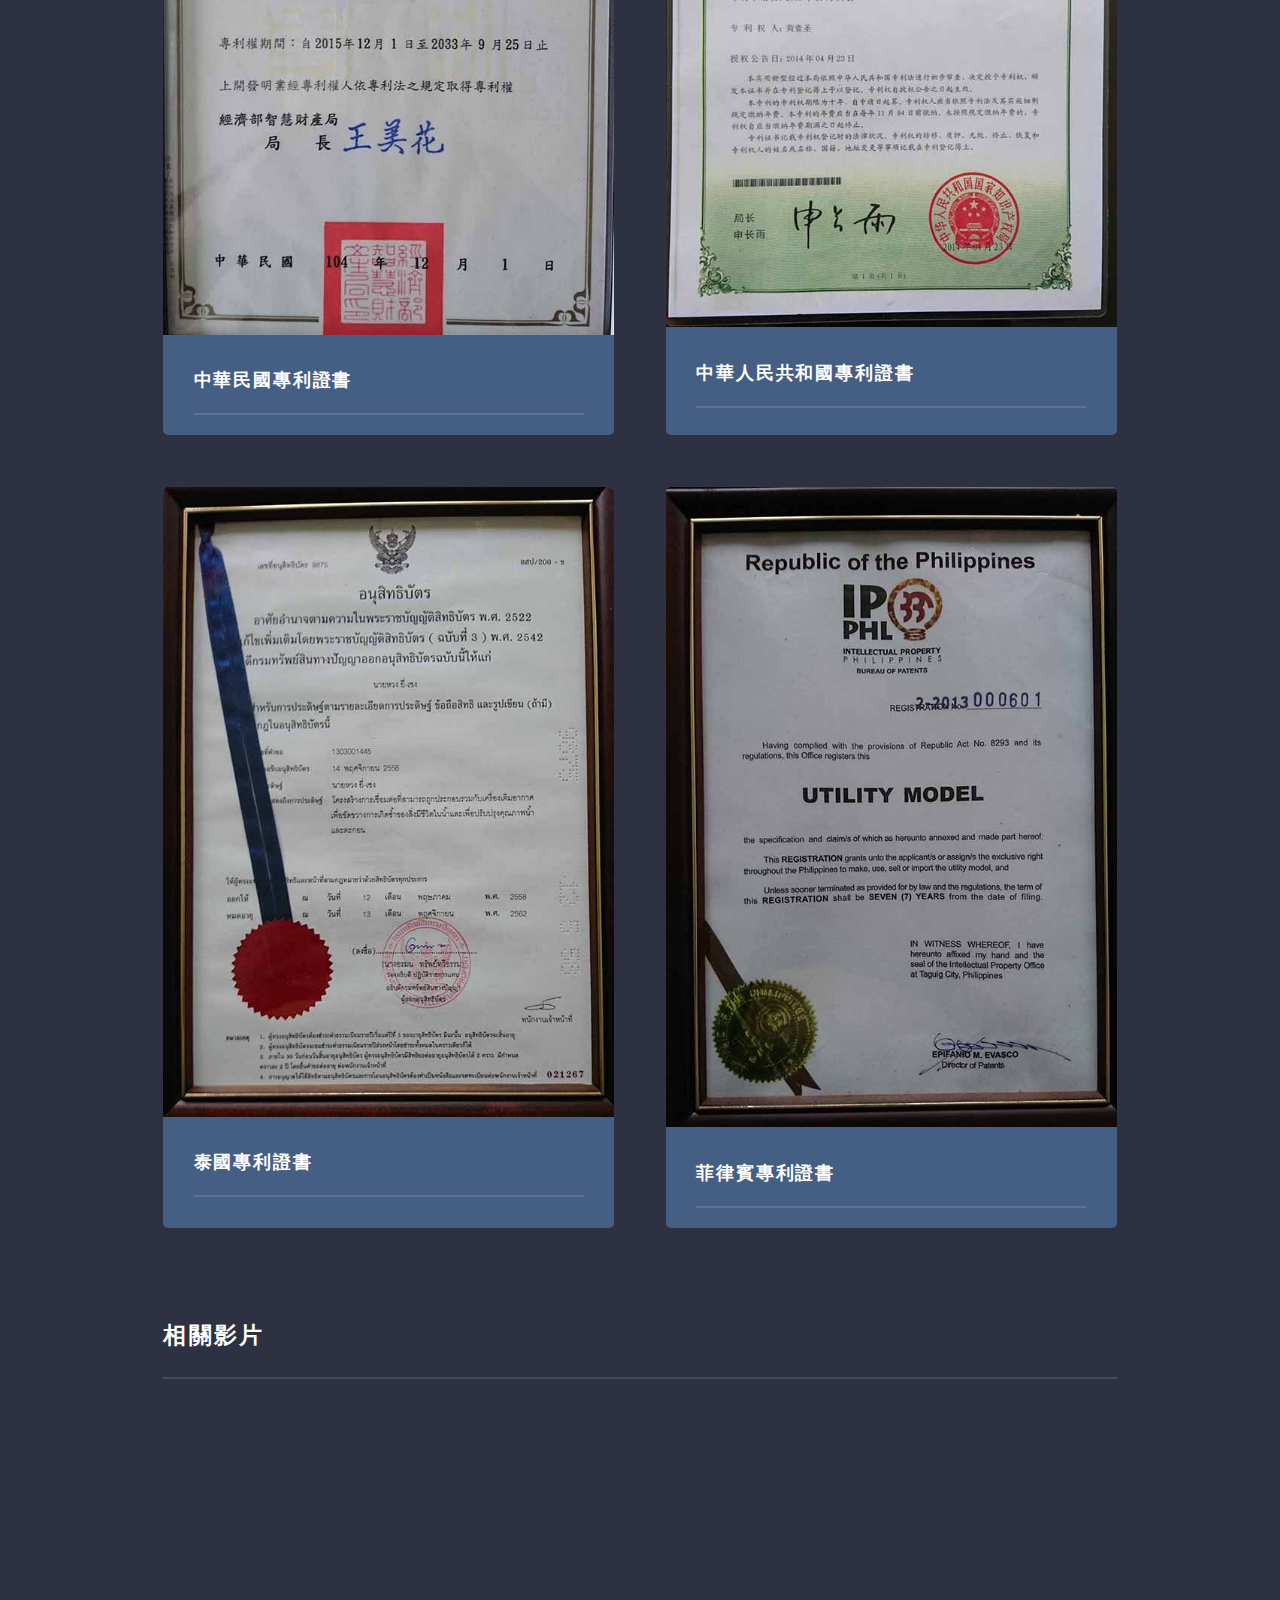
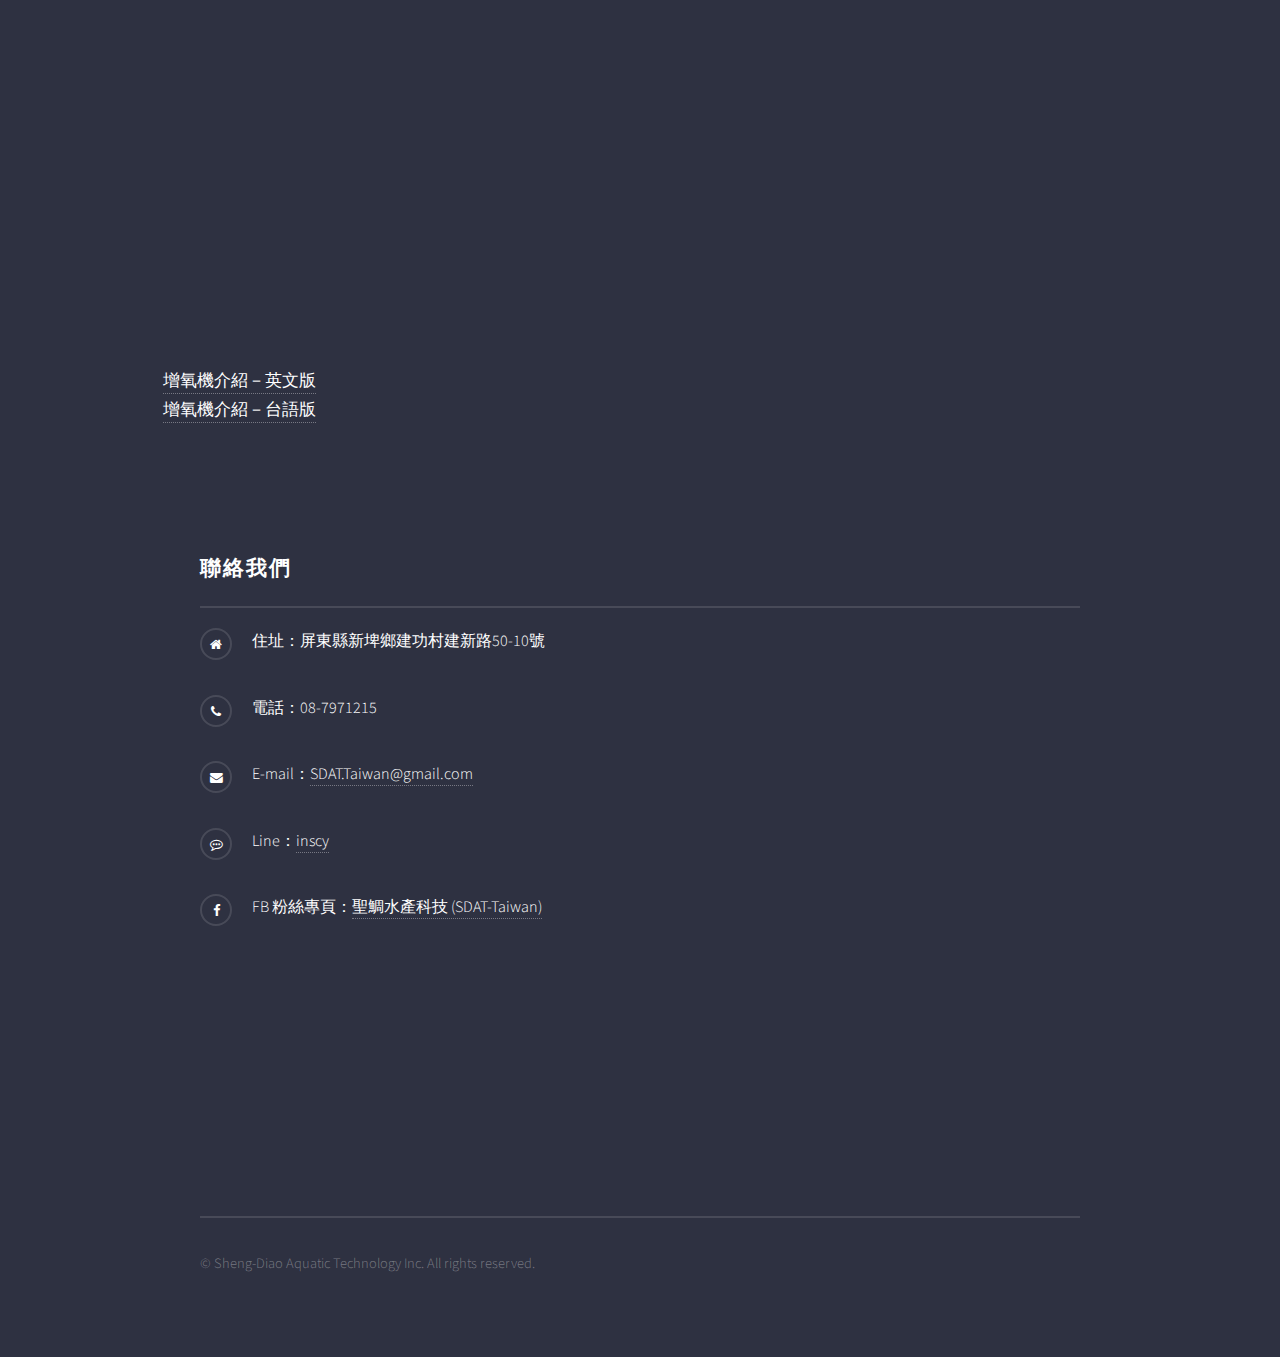
<file: invention.html>
<!DOCTYPE HTML>
<html>
	<head>
		<title>發明專利－聖鯛水產科技</title>
		<meta charset="utf-8" />
		<meta name="viewport" content="width=device-width, initial-scale=1" />
		<!--[if lte IE 8]><script src="assets/js/ie/html5shiv.js"></script><![endif]-->
		<link rel="stylesheet" href="assets/css/main.css" />
		<!--[if lte IE 9]><link rel="stylesheet" href="assets/css/ie9.css" /><![endif]-->
		<!--[if lte IE 8]><link rel="stylesheet" href="assets/css/ie8.css" /><![endif]-->
		<meta name="mobile-web-app-capable" content="yes">
		<link rel="shortcut icon" href="images/sd-simple-ico-128.ico" type="image/x-icon"/>
		<link rel="apple-touch-icon-precomposed"  href="images/sd-icon-256-2.png" type="image/ico"/>
		<link rel="icon" href="images/sd-simple-ico-128.ico" sizes="128x128" />
		<link rel="bookmark" href="images/sd-simple-ico-128.ico"/>
	</head>
	<body>

		<!-- Page Wrapper -->
			<div id="page-wrapper">

				<!-- Header -->
					<header id="header">
						<h1><a href="index.html">聖鯛水產科技</a></h1>
						<nav>
							<a href="#menu">Menu</a>
						</nav>
					</header>

				<!-- Menu -->
					<nav id="menu">
						<div class="inner">
							<h2>Menu</h2>
							<ul class="links">
								<li><a href="index.html">公司簡介</a></li>
								<li><a href="breed.html">育種狀況</a></li>
								<li><b>發明專利</b></li>
								<li><a href="photo.html">照片集錦</a></li>
								<li><a href="en/invention.html">English</a></li>
							</ul>
							<a href="#" class="close">Close</a>
						</div>
					</nav>

				<!-- Wrapper -->
					<section id="wrapper">
						<header>
							<div class="inner">
								<h2>發明專利</h2>
								<p>「可動式增氧機連結構造」已申請多國發明專利，可以有效達到節能減碳、降低漁民養殖成本之目的。</p></div>
						</header>

						<!-- Content -->
							<div class="wrapper">
								<div class="inner">
									<h2 class="major">系統化養殖設施的規劃、設計及研發</h2>
									<p>
									本公司積極研發改良水產繁養殖設施，將水產行業融入農業4.0模式，已開發之產品有：自動化餵食控制裝置、可動式增氧機連結構造、農漁業及灌溉循環之設備等。我們希望能將達到高產、高效、低耗、優質、生態、安全的現代漁業發展模式與形態。 
									</p>
									
									<BR>
									
									<h2 class="major">「可動式增氧機連結構造」</h2>
									<img src="images/movable_virtual_800.png" alt="" width="100%" />
									<ul>
										<li>可拆卸、體積小方便攜帶</li>
										<li>可裝載於各式增氧機</li>
										<li>節省經費節能減碳</li>
										<li>分散水流、不破壞池底</li>
										<li>擴大擾動範圍、提高溶氧面積</li>
										<li>打破水溫分層、穩定水質</li>
										<li>強迫池內魚蝦活動、優化換肉率</li>
										<li>使用工業配管、堅固耐用</li>
										<li>申請多國專利、技術領先</li>
									</ul>
									
									<BR>
									
									<h2 class="major">專利證書</h2>
									<section class="photo">
										<article>
											<a class="image" target="_blank"><img src="images/patent01.jpg" alt="" /></a>
											<h3 class="major">中華民國專利證書</h3>
										</article>
										<article>
											<a class="image" target="_blank"><img src="images/patent02.jpg" alt="" /></a>
											<h3 class="major">中華人民共和國專利證書</h3>
										</article>
										<article>
											<a class="image" target="_blank"><img src="images/patent03.jpg" alt="" /></a>
											<h3 class="major">泰國專利證書</h3>
										</article>
										<article>
											<a class="image" target="_blank"><img src="images/patent04.jpg" alt="" /></a>
											<h3 class="major">菲律賓專利證書</h3>
										</article>
									</section>
									
									<BR>
									
									<h2 class="major">相關影片</h2>
										<div class="youtubecontent">
										<iframe width="560" height="315" src="https://www.youtube.com/embed/Ia8nnt3iYwg" frameborder="0" allowfullscreen></iframe><br>
										</div>
										<a href="https://www.youtube.com/watch?v=GrqCVglZjp4" target="_blank">增氧機介紹－英文版</a> <br>
										<a href="https://www.youtube.com/watch?v=N5QNUUi0OHw" target="_blank">增氧機介紹－台語版</a>
									<br><br>
								</div>
							</div>

					</section>

				<!-- Footer -->
					<section id="footer">
						<div class="inner">
							<h2 class="major">聯絡我們</h2>
							<ul class="contact">
								<li class="fa-home">住址：屏東縣新埤鄉建功村建新路50-10號<br />
								</li>
								<li class="fa-phone">電話：08-7971215 </li>
								<li class="fa-envelope">E-mail：<a href="mailto:SDAT.Taiwan@gmail.com">SDAT.Taiwan@gmail.com</a></li>
								<li class="fa-commenting-o">Line：<a href="" target="_blank">inscy</a></li>
								<li class="fa-facebook">FB 粉絲專頁：<a href="https://facebook.com/SDAT.Taiwan/" target="_blank">聖鯛水產科技 (SDAT-Taiwan)</a></li>
							</ul>
							<ul id="embedded-items" class="contact" >
							<!-- Execute by jQuery after html lodaing
								<iframe src="https://www.facebook.com/plugins/page.php?href=https%3A%2F%2Fwww.facebook.com%2F%25E8%2581%2596%25E9%25AF%259B%25E6%25B0%25B4%25E7%2594%25A2%25E7%25A7%2591%25E6%258A%2580-260523327624429%2F&tabs&width=500&height=250&small_header=false&adapt_container_width=false&hide_cover=false&show_facepile=true&appId=503628439714172" width="100%" height="250" style="border:none;overflow:hidden;
			padding: 0 1.5em 1em 0;" scrolling="no" frameborder="0" allowTransparency="true"></iframe> 
								<iframe src="https://www.google.com/maps/embed?pb=!1m18!1m12!1m3!1d3686.4879177512453!2d120.57661447716596!3d22.485869841892594!2m3!1f0!2f0!3f0!3m2!1i1024!2i768!4f13.1!3m3!1m2!1s0x346e208d37fabc69%3A0x8524da27b0e58b06!2z6IGW6a-b5rC055Si56eR5oqA!5e0!3m2!1szh-TW!2stw!4v1469889286693" width="100%" height="225" frameborder="0" style="border:0; padding: 0 1.5em 1em 0;" allowfullscreen></iframe>
							-->
							</ul>
							<ul class="copyright">
								<li>&copy; Sheng-Diao Aquatic Technology Inc. All rights reserved.</li>
							</ul>
						</div>
					</section>

			</div>

		<!-- Scripts -->
			<script src="assets/js/skel.min.js"></script>
			<script src="assets/js/jquery.min.js"></script>
			<script src="assets/js/jquery.scrollex.min.js"></script>
			<script src="assets/js/util.js"></script>
			<!--[if lte IE 8]><script src="assets/js/ie/respond.min.js"></script><![endif]-->
			<script src="assets/js/main.js"></script>
			<!-- Start: Google Analytics -->
			<script>
			  (function(i,s,o,g,r,a,m){i['GoogleAnalyticsObject']=r;i[r]=i[r]||function(){
			  (i[r].q=i[r].q||[]).push(arguments)},i[r].l=1*new Date();a=s.createElement(o),
			  m=s.getElementsByTagName(o)[0];a.async=1;a.src=g;m.parentNode.insertBefore(a,m)
			  })(window,document,'script','https://www.google-analytics.com/analytics.js','ga');

			  ga('create', 'UA-85354637-1', 'auto');
			  ga('send', 'pageview');
			</script>
			<!-- End: Google Analytics -->
			<!-- Start: Execute embedded items afert html loading -->
			<script>
			$(window).load(function()  { 
			    $("#embedded-items").append('<iframe src=\"https://www.facebook.com/plugins/page.php?href=https%3A%2F%2Fwww.facebook.com%2F%25E8%2581%2596%25E9%25AF%259B%25E6%25B0%25B4%25E7%2594%25A2%25E7%25A7%2591%25E6%258A%2580-260523327624429%2F&tabs&width=500&height=250&small_header=false&adapt_container_width=false&hide_cover=false&show_facepile=true&appId=503628439714172\" width=\"100%\" height=\"250\" style=\"border:none;overflow:hidden; padding: 0 1.5em 1em 0;\" scrolling=\"no\" frameborder=\"0\" allowTransparency=\"true\"></iframe> <iframe src=\"https://www.google.com/maps/embed?pb=!1m18!1m12!1m3!1d3686.4879177512453!2d120.57661447716596!3d22.485869841892594!2m3!1f0!2f0!3f0!3m2!1i1024!2i768!4f13.1!3m3!1m2!1s0x346e208d37fabc69%3A0x8524da27b0e58b06!2z6IGW6a-b5rC055Si56eR5oqA!5e0!3m2!1szh-TW!2stw!4v1469889286693\" width=\"100%\" height=\"225\" frameborder=\"0\" style=\"border:0; padding: 0 1.5em 1em 0;\" allowfullscreen></iframe>');
			});
			</script>
			<!-- End: Execute embedded items afert html loading -->
	</body>
</html>
</file>
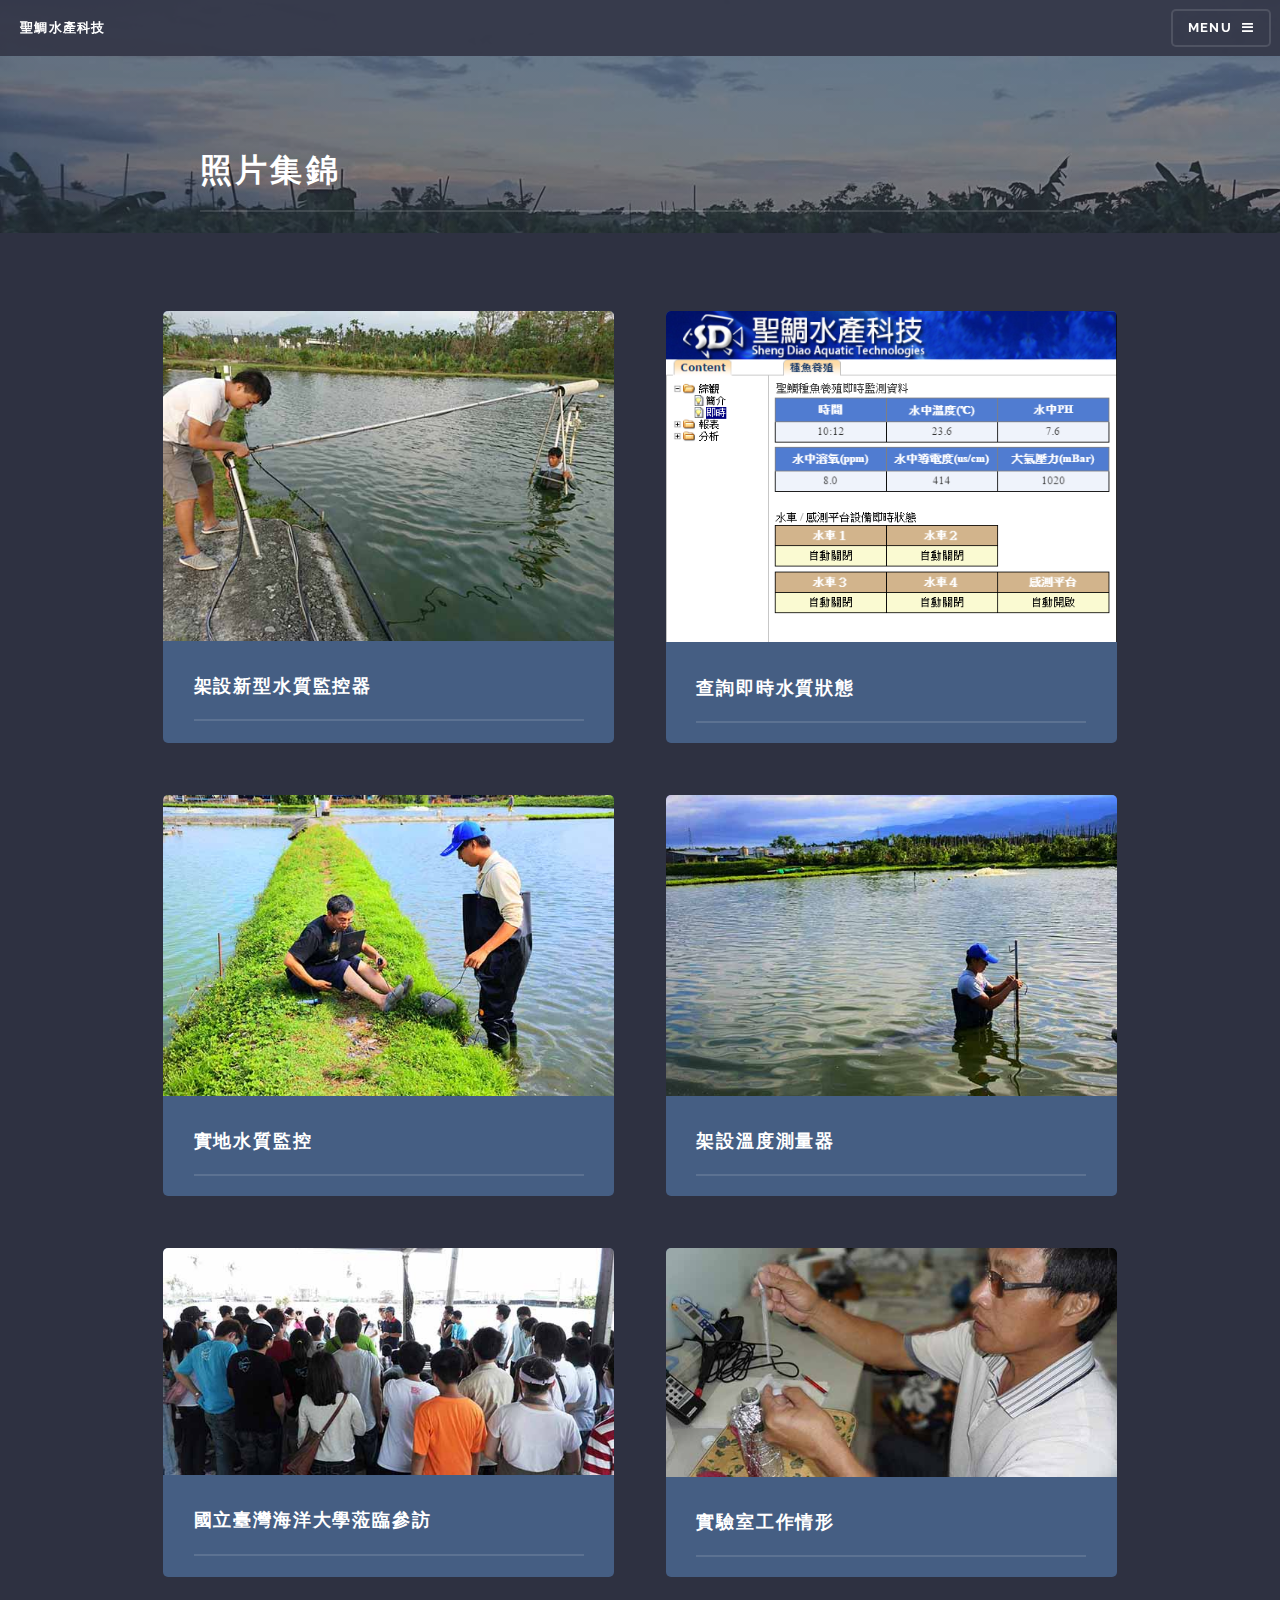
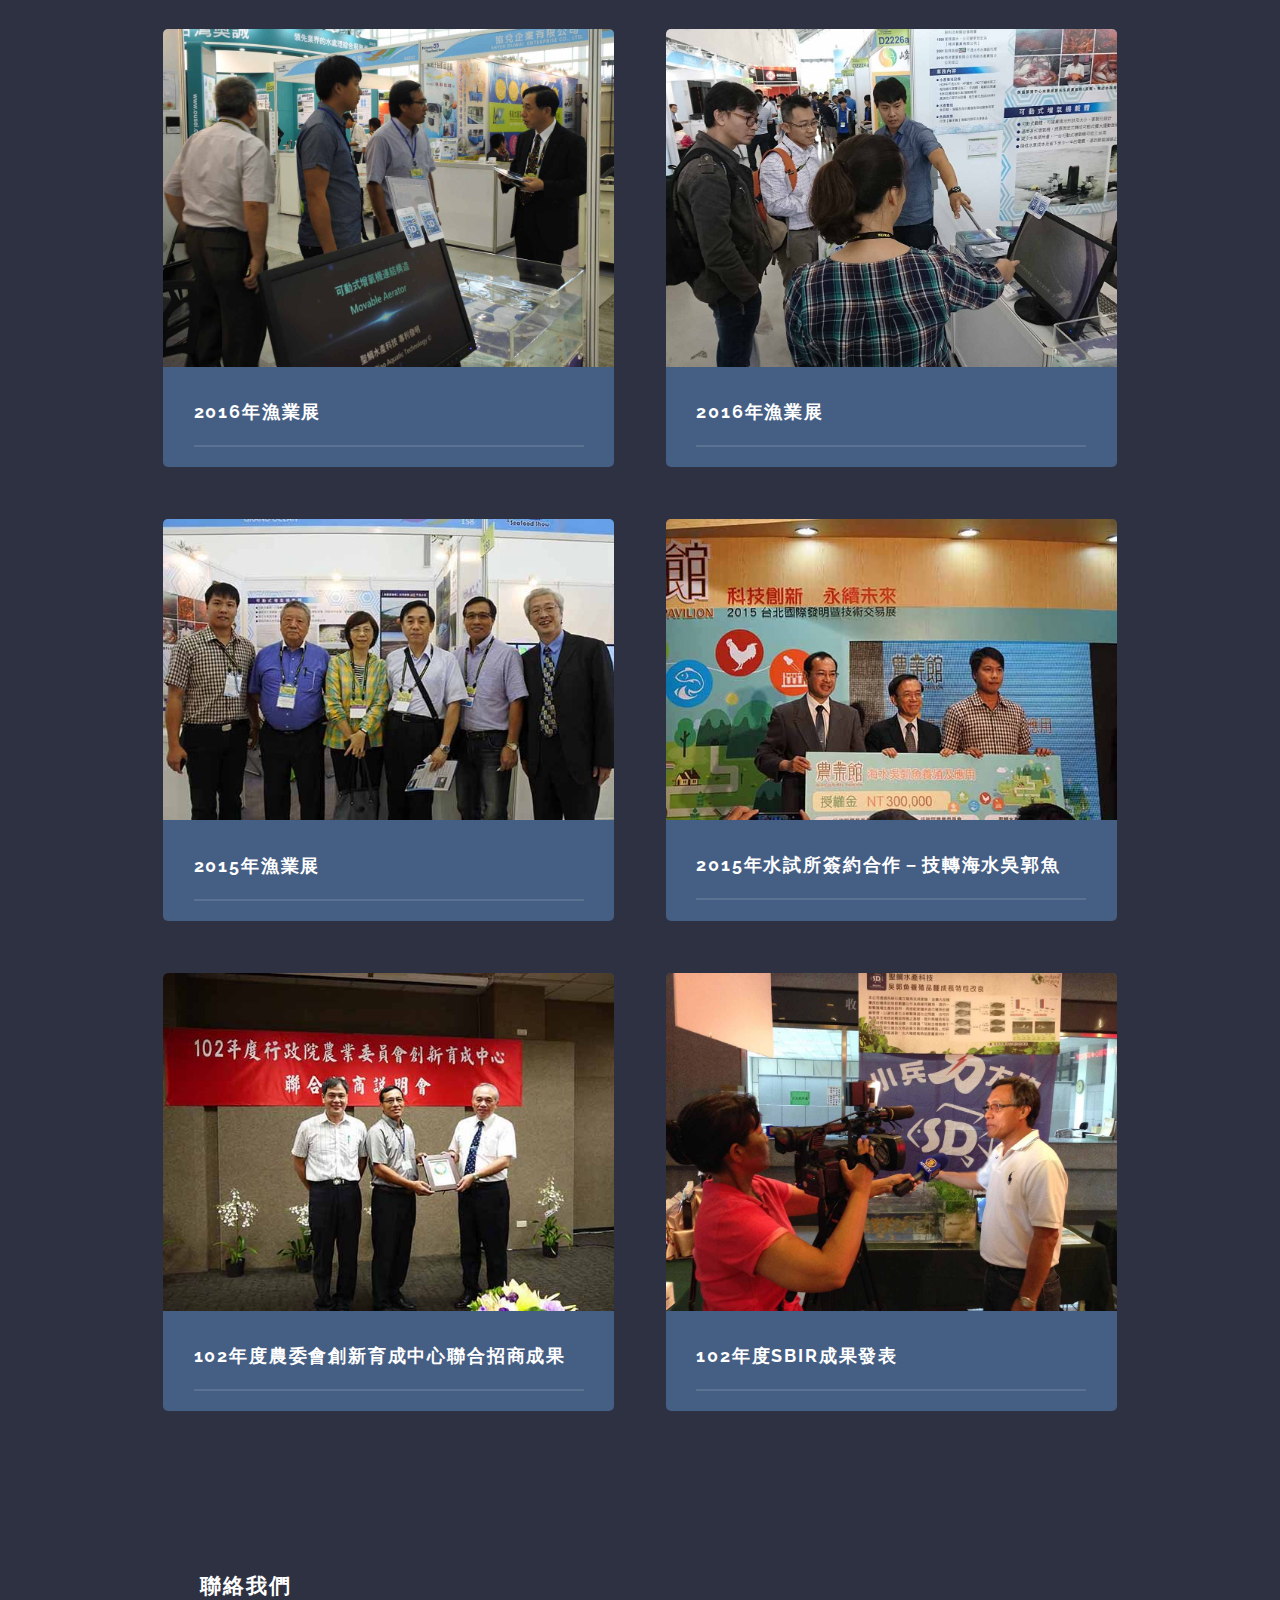
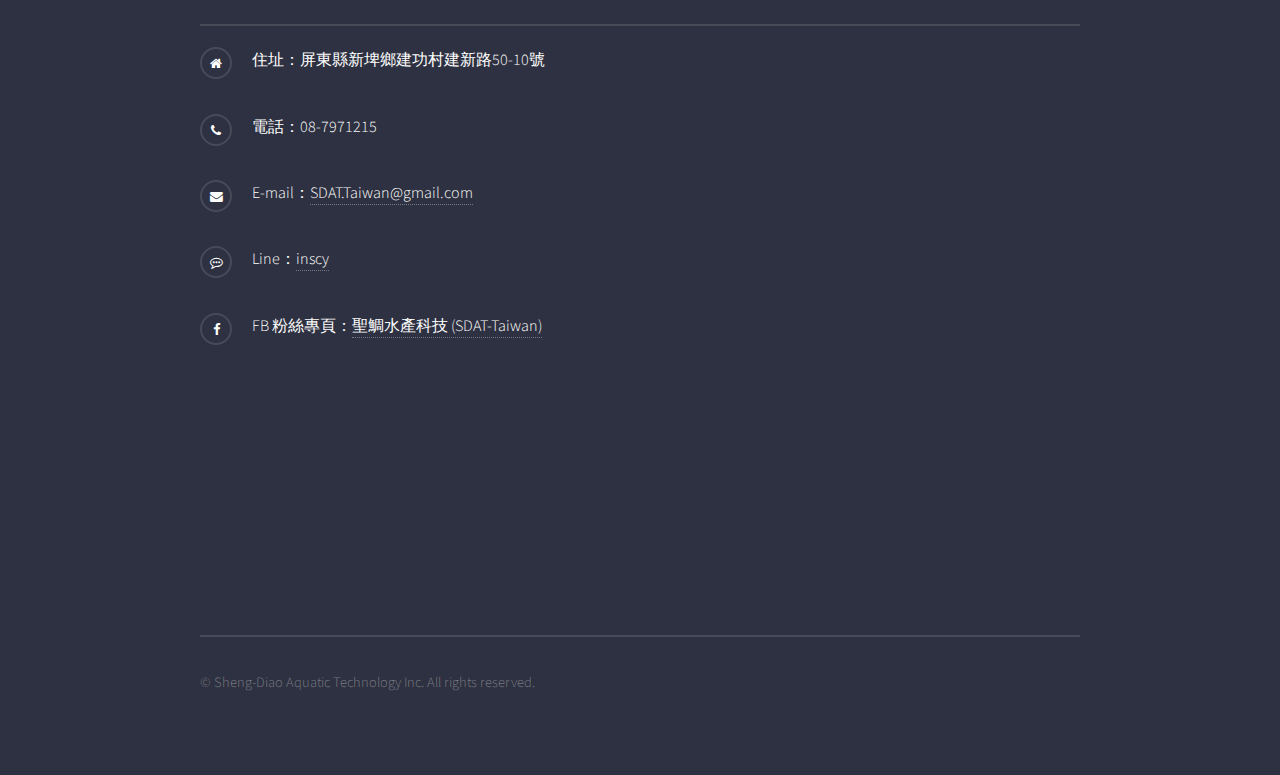
<file: photo.html>
<!DOCTYPE HTML>
<html>
	<head>
		<title>照片集錦－聖鯛水產科技</title>
		<meta charset="utf-8" />
		<meta name="viewport" content="width=device-width, initial-scale=1" />
		<!--[if lte IE 8]><script src="assets/js/ie/html5shiv.js"></script><![endif]-->
		<link rel="stylesheet" href="assets/css/main.css" />
		<!--[if lte IE 9]><link rel="stylesheet" href="assets/css/ie9.css" /><![endif]-->
		<!--[if lte IE 8]><link rel="stylesheet" href="assets/css/ie8.css" /><![endif]-->
		<meta name="mobile-web-app-capable" content="yes">
		<link rel="shortcut icon" href="images/sd-simple-ico-128.ico" type="image/x-icon"/>
		<link rel="apple-touch-icon-precomposed"  href="images/sd-icon-256-2.png" type="image/ico"/>
		<link rel="icon" href="images/sd-simple-ico-128.ico" sizes="128x128" />
		<link rel="bookmark" href="images/sd-simple-ico-128.ico"/>
	</head>
	<body>

		<!-- Page Wrapper -->
			<div id="page-wrapper">

				<!-- Header -->
					<header id="header">
						<h1><a href="index.html">聖鯛水產科技</a></h1>
						<nav>
							<a href="#menu">Menu</a>
						</nav>
					</header>

				<!-- Menu -->
					<nav id="menu">
						<div class="inner">
							<h2>Menu</h2>
							<ul class="links">
								<li><a href="index.html">公司簡介</a></li>
								<li><a href="breed.html">育種狀況</a></li>
								<li><a href="invention.html">發明專利</a></li>
								<li><b>照片集錦</b></li>
								<li><a href="en/photo.html">English</a></li>
							</ul>
							<a href="#" class="close">Close</a>
						</div>
					</nav>

				<!-- Wrapper -->
					<section id="wrapper">
						<header>
							<div class="inner">
								<h2>照片集錦</h2>
								<!--
								<p></p>
								-->
							</div>
						</header>

						<!-- Content -->
							<div class="wrapper">
								<div class="inner">
									<section class="photo">
										<article>
											<a class="image" target="_blank"><img src="images/photo03.jpg" alt="" /></a>
											<h3 class="major">架設新型水質監控器</h3>
										</article>
										<article>
											<a class="image" target="_blank"><img src="images/photo04.png" alt="" /></a>
											<h3 class="major">查詢即時水質狀態</h3>
										</article>
										<article>
										<a class="image" target="_blank"><img src="images/photo05.jpg" alt="" /></a>
											<h3 class="major">實地水質監控</h3>
										</article>
										<article>
											<a class="image" target="_blank"><img src="images/photo06.jpg" alt="" /></a>
											<h3 class="major">架設溫度測量器</h3>
										</article>
										<article>
											<a class="image" target="_blank"><img src="images/photo01.jpg" alt="" /></a>
											<h3 class="major">國立臺灣海洋大學蒞臨參訪</h3>
										</article>
										<article>
											<a class="image" target="_blank"><img src="images/photo02.jpg" alt="" /></a>
											<h3 class="major">實驗室工作情形</h3>
										</article>
										<article>
											<a class="image" target="_blank"><img src="images/activity05.jpg" alt="" /></a>
											<h3 class="major">2016年漁業展</h3>
										</article>
										<article>
											<a class="image" target="_blank"><img src="images/activity06.jpg" alt="" /></a>
											<h3 class="major">2016年漁業展</h3>
										</article>
										<article>
											<a class="image" target="_blank"><img src="images/activity01.jpg" alt="" /></a>
											<h3 class="major">2015年漁業展</h3>
										</article>
										<article>
											<a class="image" target="_blank"><img src="images/activity03.jpg" alt="" /></a>
											<h3 class="major">2015年水試所簽約合作－技轉海水吳郭魚</h3>
										</article>
										<article>
											<a class="image" target="_blank"><img src="images/activity02.jpg" alt="" /></a>
											<h3 class="major">102年度農委會創新育成中心聯合招商成果</h3>
										</article>
										<article>
											<a class="image" target="_blank"><img src="images/activity04.jpg" alt="" /></a>
											<h3 class="major">102年度SBIR成果發表</h3>
										</article>
										<br><br>
									</section>
									
								</div>
							</div>

					</section>

				<!-- Footer -->
					<section id="footer">
						<div class="inner">
							<h2 class="major">聯絡我們</h2>
							<ul class="contact">
								<li class="fa-home">住址：屏東縣新埤鄉建功村建新路50-10號<br />
								</li>
								<li class="fa-phone">電話：08-7971215 </li>
								<li class="fa-envelope">E-mail：<a href="mailto:SDAT.Taiwan@gmail.com">SDAT.Taiwan@gmail.com</a></li>
								<li class="fa-commenting-o">Line：<a href="" target="_blank">inscy</a></li>
								<li class="fa-facebook">FB 粉絲專頁：<a href="https://facebook.com/SDAT.Taiwan/" target="_blank">聖鯛水產科技 (SDAT-Taiwan)</a></li>
							</ul>
							<ul id="embedded-items" class="contact" >
							<!-- Execute by jQuery after html lodaing
								<iframe src="https://www.facebook.com/plugins/page.php?href=https%3A%2F%2Fwww.facebook.com%2F%25E8%2581%2596%25E9%25AF%259B%25E6%25B0%25B4%25E7%2594%25A2%25E7%25A7%2591%25E6%258A%2580-260523327624429%2F&tabs&width=500&height=250&small_header=false&adapt_container_width=false&hide_cover=false&show_facepile=true&appId=503628439714172" width="100%" height="250" style="border:none;overflow:hidden;
			padding: 0 1.5em 1em 0;" scrolling="no" frameborder="0" allowTransparency="true"></iframe> 
								<iframe src="https://www.google.com/maps/embed?pb=!1m18!1m12!1m3!1d3686.4879177512453!2d120.57661447716596!3d22.485869841892594!2m3!1f0!2f0!3f0!3m2!1i1024!2i768!4f13.1!3m3!1m2!1s0x346e208d37fabc69%3A0x8524da27b0e58b06!2z6IGW6a-b5rC055Si56eR5oqA!5e0!3m2!1szh-TW!2stw!4v1469889286693" width="100%" height="225" frameborder="0" style="border:0; padding: 0 1.5em 1em 0;" allowfullscreen></iframe>
							-->
							</ul>
							<ul class="copyright">
								<li>&copy; Sheng-Diao Aquatic Technology Inc. All rights reserved.</li>
							</ul>
						</div>
					</section>

			</div>

		<!-- Scripts -->
			<script src="assets/js/skel.min.js"></script>
			<script src="assets/js/jquery.min.js"></script>
			<script src="assets/js/jquery.scrollex.min.js"></script>
			<script src="assets/js/util.js"></script>
			<!--[if lte IE 8]><script src="assets/js/ie/respond.min.js"></script><![endif]-->
			<script src="assets/js/main.js"></script>
			<!-- Start: Google Analytics -->
			<script>
			  (function(i,s,o,g,r,a,m){i['GoogleAnalyticsObject']=r;i[r]=i[r]||function(){
			  (i[r].q=i[r].q||[]).push(arguments)},i[r].l=1*new Date();a=s.createElement(o),
			  m=s.getElementsByTagName(o)[0];a.async=1;a.src=g;m.parentNode.insertBefore(a,m)
			  })(window,document,'script','https://www.google-analytics.com/analytics.js','ga');

			  ga('create', 'UA-85354637-1', 'auto');
			  ga('send', 'pageview');
			</script>
			<!-- End: Google Analytics -->
			<!-- Start: Execute embedded items afert html loading -->
			<script>
			$(window).load(function()  { 
			    $("#embedded-items").append('<iframe src=\"https://www.facebook.com/plugins/page.php?href=https%3A%2F%2Fwww.facebook.com%2F%25E8%2581%2596%25E9%25AF%259B%25E6%25B0%25B4%25E7%2594%25A2%25E7%25A7%2591%25E6%258A%2580-260523327624429%2F&tabs&width=500&height=250&small_header=false&adapt_container_width=false&hide_cover=false&show_facepile=true&appId=503628439714172\" width=\"100%\" height=\"250\" style=\"border:none;overflow:hidden; padding: 0 1.5em 1em 0;\" scrolling=\"no\" frameborder=\"0\" allowTransparency=\"true\"></iframe> <iframe src=\"https://www.google.com/maps/embed?pb=!1m18!1m12!1m3!1d3686.4879177512453!2d120.57661447716596!3d22.485869841892594!2m3!1f0!2f0!3f0!3m2!1i1024!2i768!4f13.1!3m3!1m2!1s0x346e208d37fabc69%3A0x8524da27b0e58b06!2z6IGW6a-b5rC055Si56eR5oqA!5e0!3m2!1szh-TW!2stw!4v1469889286693\" width=\"100%\" height=\"225\" frameborder=\"0\" style=\"border:0; padding: 0 1.5em 1em 0;\" allowfullscreen></iframe>');
			});
			</script>
			<!-- End: Execute embedded items afert html loading -->
	</body>
</html>
</file>
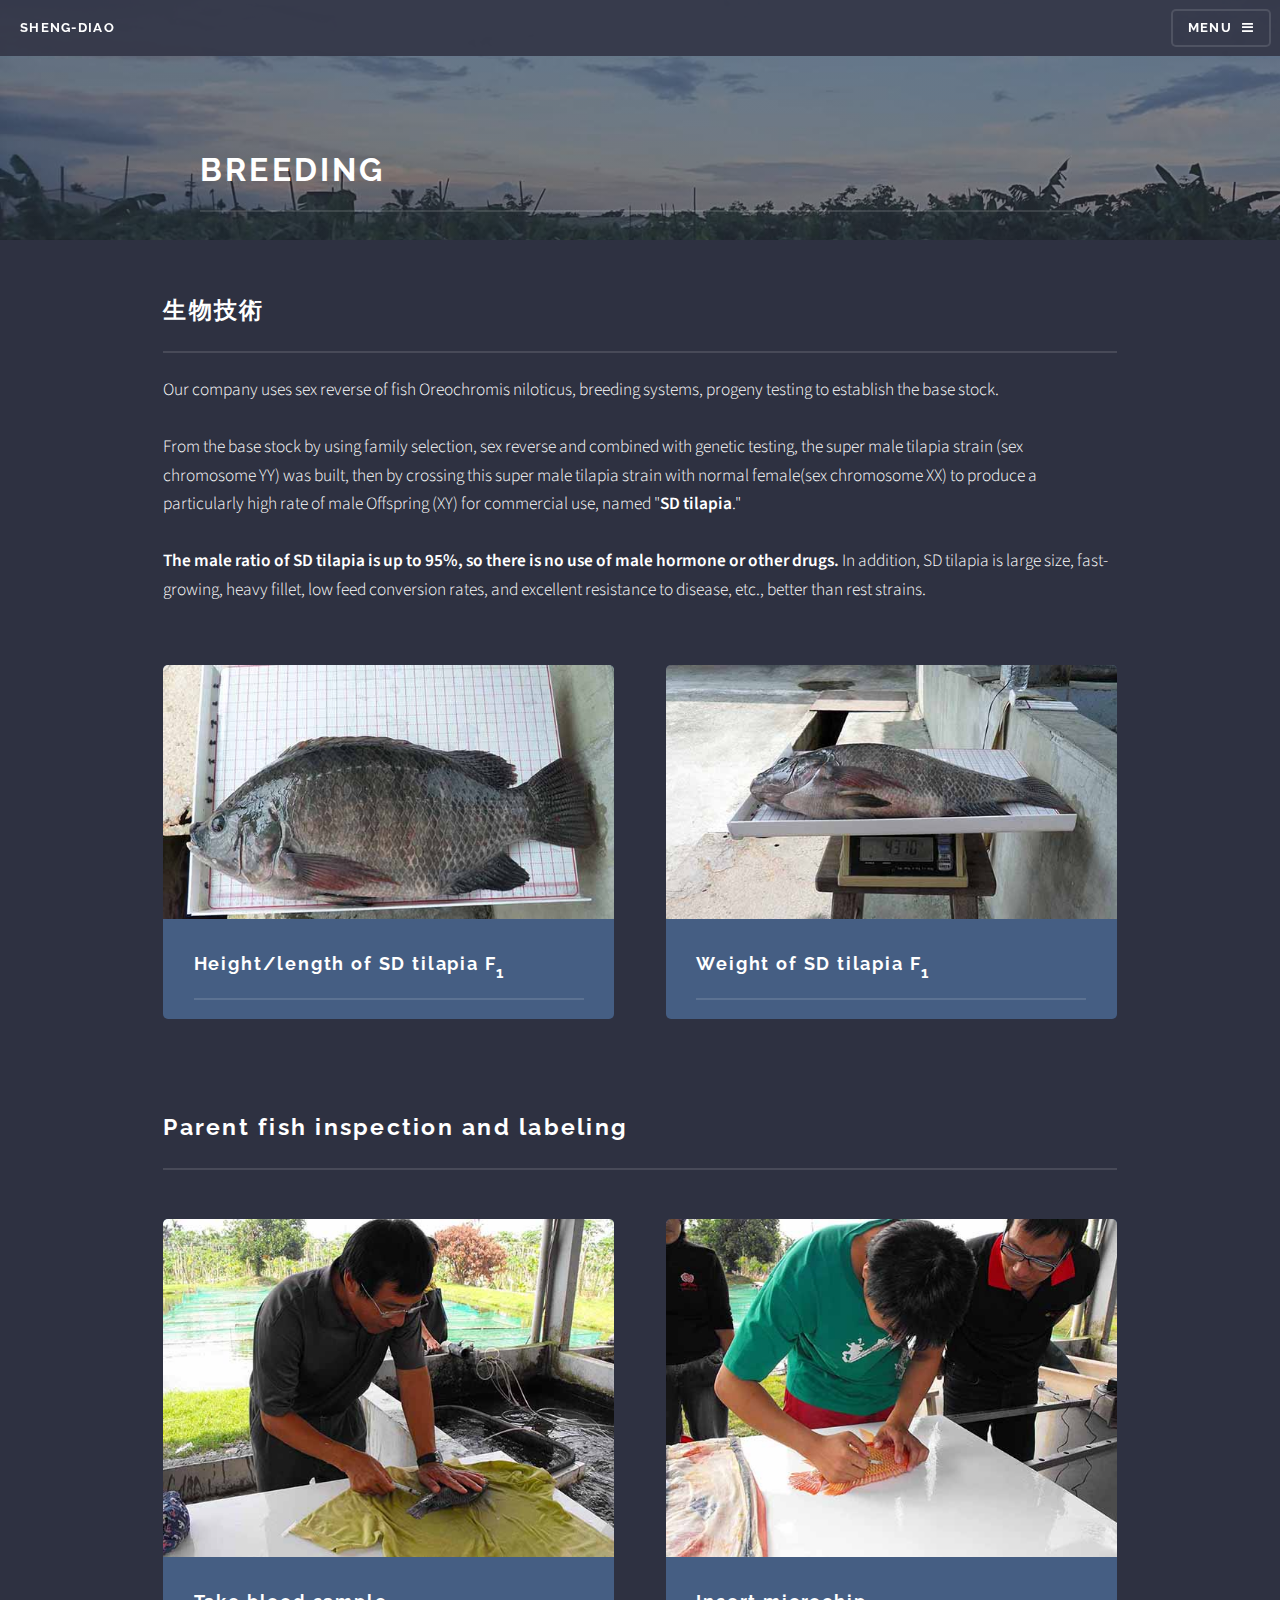
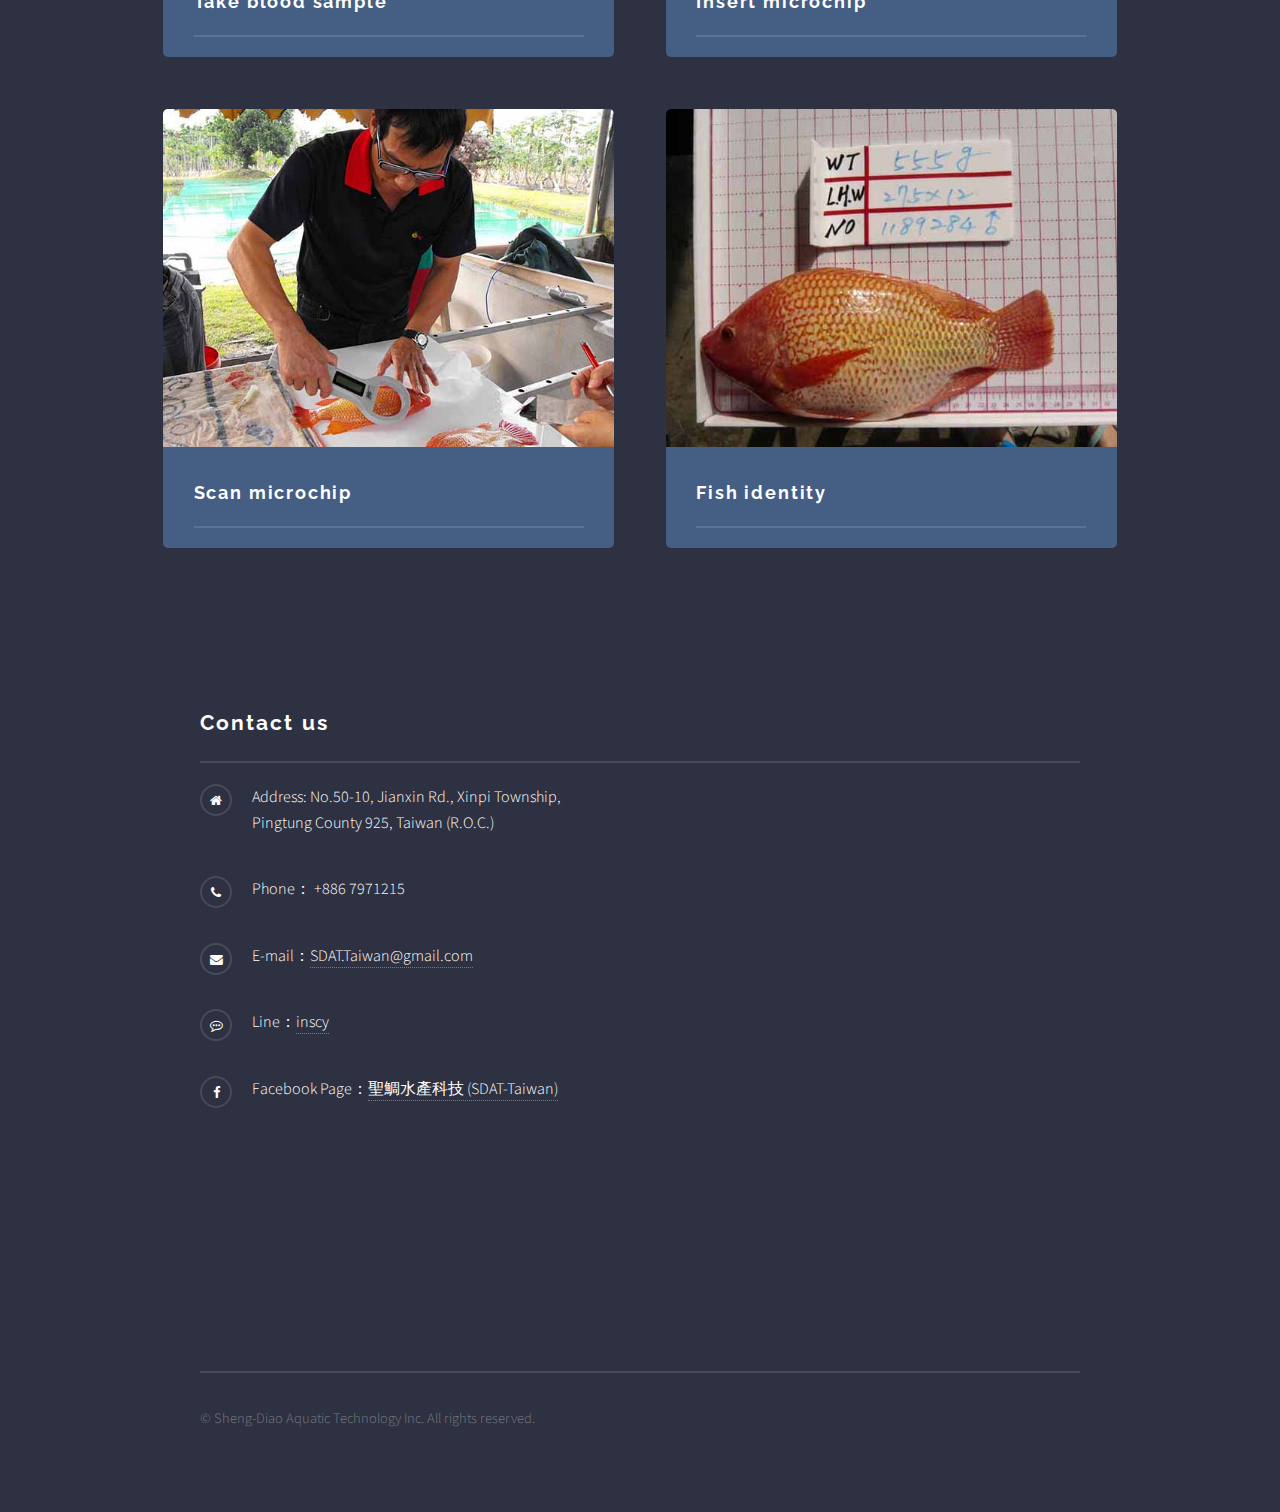
<file: en/breed.html>
<!DOCTYPE HTML>
<html>
	<head>
		<title>[Breeding] Sheng-Diao Aquatic Technology</title>
		<meta charset="utf-8" />
		<meta name="viewport" content="width=device-width, initial-scale=1" />
		<!--[if lte IE 8]><script src="../assets/js/ie/html5shiv.js"></script><![endif]-->
		<link rel="stylesheet" href="../assets/css/main.css" />
		<!--[if lte IE 9]><link rel="stylesheet" href="../assets/css/ie9.css" /><![endif]-->
		<!--[if lte IE 8]><link rel="stylesheet" href="../assets/css/ie8.css" /><![endif]-->
		<meta name="mobile-web-app-capable" content="yes">
		<link rel="shortcut icon" href="../images/sd-simple-ico-128.ico" type="image/x-icon"/>
		<link rel="apple-touch-icon-precomposed"  href="../images/sd-icon-256-2.png" type="image/ico"/>
		<link rel="icon" href="../images/sd-simple-ico-128.ico" sizes="128x128" />
		<link rel="bookmark" href="../images/sd-simple-ico-128.ico"/>
	</head>
	<body>

		<!-- Page Wrapper -->
			<div id="page-wrapper">

				<!-- Header -->
					<header id="header">
						<h1><a href="index.html">Sheng-Diao</a></h1>
						<nav>
							<a href="#menu">Menu</a>
						</nav>
					</header>

				<!-- Menu -->
					<nav id="menu">
						<div class="inner">
							<h2>Menu</h2>
							<ul class="links">
								<li><a href="index.html">Introduction</a></li>
								<li><b>Breeding</b></li>
								<li><a href="invention.html">Patent</a></li>
								<li><a href="photo.html">Photos</a></li>
								<li><a href="../breed.html">Chinese</a></li>
							</ul>
							<a href="#" class="close">Close</a>
						</div>
					</nav>

				<!-- Wrapper -->
					<section id="wrapper">
						<header>
							<div class="inner">
								<h2>Breeding</h2>
								<p></p></div>
						</header>

						<!-- Content -->
							<div class="wrapper">
								<div class="inner">

									<h2 class="major">生物技術</h2>
									<p>
									Our company uses sex reverse of fish Oreochromis niloticus, breeding systems, progeny testing to establish the base stock. 
									<br><br>
									From the base stock by using family selection, sex reverse and combined with genetic testing, the super male tilapia strain (sex chromosome YY) was built, then by crossing this super male tilapia strain with normal female(sex chromosome XX) 
									to produce a particularly high rate of male Offspring (XY) for commercial use, named "<strong>SD tilapia</strong>." 
									<br><br><strong>The male ratio of SD tilapia is up to 95%, so there is no use of male hormone or other drugs.</strong> In addition, SD tilapia is large size, fast-growing, heavy fillet, low feed conversion rates, and excellent resistance to disease, etc., better than rest strains.
</p>
									<section class="photo">
										<article>
											<a class="image" target="_blank"><img src="../images/breed05.jpg" alt="" /></a>
											<h3 class="major">Height/length of SD tilapia F<sub>1</sub></h3>
										</article>
										<article>
											<a class="image" target="_blank"><img src="../images/breed06.jpg" alt="" /></a>
											<h3 class="major">Weight of SD tilapia F<sub>1</sub></h3>
										</article>
									</section>
									
									<BR>
									
									<h2 class="major">Parent fish inspection and labeling</h2>
									<section class="photo">
										<article>
											<a class="image" target="_blank"><img src="../images/breed01.jpg" alt="" /></a>
											<h3 class="major">Take blood sample</h3>
										</article>
										<article>
											<a class="image" target="_blank"><img src="../images/breed02.jpg" alt="" /></a>
											<h3 class="major">Insert microchip</h3>
										</article>
										<article>
											<a class="image" target="_blank"><img src="../images/breed03.jpg" alt="" /></a>
											<h3 class="major">Scan microchip</h3>
										</article>
										<article>
											<a class="image" target="_blank"><img src="../images/breed04.jpg" alt="" /></a>
											<h3 class="major">Fish identity</h3>
										</article>
									</section>
								</div>
							</div>

					</section>

					<!-- Footer -->
					<section id="footer">
						<div class="inner">
							<h2 class="major">Contact us</h2>
							<ul class="contact">
								<li class="fa-home">Address: No.50-10, Jianxin Rd., Xinpi Township,<br /> Pingtung County 925, Taiwan (R.O.C.)
								</li>
								<li class="fa-phone">Phone： +886 7971215 </li>
								<li class="fa-envelope">E-mail：<a href="mailto:SDAT.Taiwan@gmail.com">SDAT.Taiwan@gmail.com</a></li>
								<li class="fa-commenting-o">Line：<a href="" target="_blank">inscy</a></li>
								<li class="fa-facebook">Facebook Page：<a href="https://facebook.com/SDAT.Taiwan/" target="_blank">聖鯛水產科技 (SDAT-Taiwan)</a></li>
							</ul>
							<ul id="embedded-items" class="contact" >
							<!-- Execute by jQuery after html lodaing
								<iframe src="https://www.facebook.com/plugins/page.php?href=https%3A%2F%2Fwww.facebook.com%2F%25E8%2581%2596%25E9%25AF%259B%25E6%25B0%25B4%25E7%2594%25A2%25E7%25A7%2591%25E6%258A%2580-260523327624429%2F&tabs&width=500&height=250&small_header=false&adapt_container_width=false&hide_cover=false&show_facepile=true&appId=503628439714172" width="100%" height="250" style="border:none;overflow:hidden;
			padding: 0 1.5em 1em 0;" scrolling="no" frameborder="0" allowTransparency="true"></iframe> 
								<iframe src="https://www.google.com/maps/embed?pb=!1m18!1m12!1m3!1d3686.4879177512453!2d120.57661447716596!3d22.485869841892594!2m3!1f0!2f0!3f0!3m2!1i1024!2i768!4f13.1!3m3!1m2!1s0x346e208d37fabc69%3A0x8524da27b0e58b06!2z6IGW6a-b5rC055Si56eR5oqA!5e0!3m2!1szh-TW!2stw!4v1469889286693" width="100%" height="225" frameborder="0" style="border:0; padding: 0 1.5em 1em 0;" allowfullscreen></iframe>
							-->
							</ul>
							<ul class="copyright">
								<li>&copy; Sheng-Diao Aquatic Technology Inc. All rights reserved.</li>
							</ul>
						</div>
					</section>


			</div>

		<!-- Scripts -->
			<script src="../assets/js/skel.min.js"></script>
			<script src="../assets/js/jquery.min.js"></script>
			<script src="../assets/js/jquery.scrollex.min.js"></script>
			<script src="../assets/js/util.js"></script>
			<!--[if lte IE 8]><script src="../assets/js/ie/respond.min.js"></script><![endif]-->
			<script src="../assets/js/main.js"></script>
			<!-- Start: Google Analytics -->
			<script>
			  (function(i,s,o,g,r,a,m){i['GoogleAnalyticsObject']=r;i[r]=i[r]||function(){
			  (i[r].q=i[r].q||[]).push(arguments)},i[r].l=1*new Date();a=s.createElement(o),
			  m=s.getElementsByTagName(o)[0];a.async=1;a.src=g;m.parentNode.insertBefore(a,m)
			  })(window,document,'script','https://www.google-analytics.com/analytics.js','ga');

			  ga('create', 'UA-85354637-1', 'auto');
			  ga('send', 'pageview');
			</script>
			<!-- End: Google Analytics -->
			<!-- Start: Execute embedded items afert html loading -->
			<script>
			$(window).load(function()  { 
			    $("#embedded-items").append('<iframe src=\"https://www.facebook.com/plugins/page.php?href=https%3A%2F%2Fwww.facebook.com%2F%25E8%2581%2596%25E9%25AF%259B%25E6%25B0%25B4%25E7%2594%25A2%25E7%25A7%2591%25E6%258A%2580-260523327624429%2F&tabs&width=500&height=250&small_header=false&adapt_container_width=false&hide_cover=false&show_facepile=true&appId=503628439714172\" width=\"100%\" height=\"250\" style=\"border:none;overflow:hidden; padding: 0 1.5em 1em 0;\" scrolling=\"no\" frameborder=\"0\" allowTransparency=\"true\"></iframe> <iframe src=\"https://www.google.com/maps/embed?pb=!1m18!1m12!1m3!1d3686.4879177512453!2d120.57661447716596!3d22.485869841892594!2m3!1f0!2f0!3f0!3m2!1i1024!2i768!4f13.1!3m3!1m2!1s0x346e208d37fabc69%3A0x8524da27b0e58b06!2z6IGW6a-b5rC055Si56eR5oqA!5e0!3m2!1szh-TW!2stw!4v1469889286693\" width=\"100%\" height=\"225\" frameborder=\"0\" style=\"border:0; padding: 0 1.5em 1em 0;\" allowfullscreen></iframe>');
			});
			</script>
			<!-- End: Execute embedded items afert html loading -->
	</body>
</html>
</file>
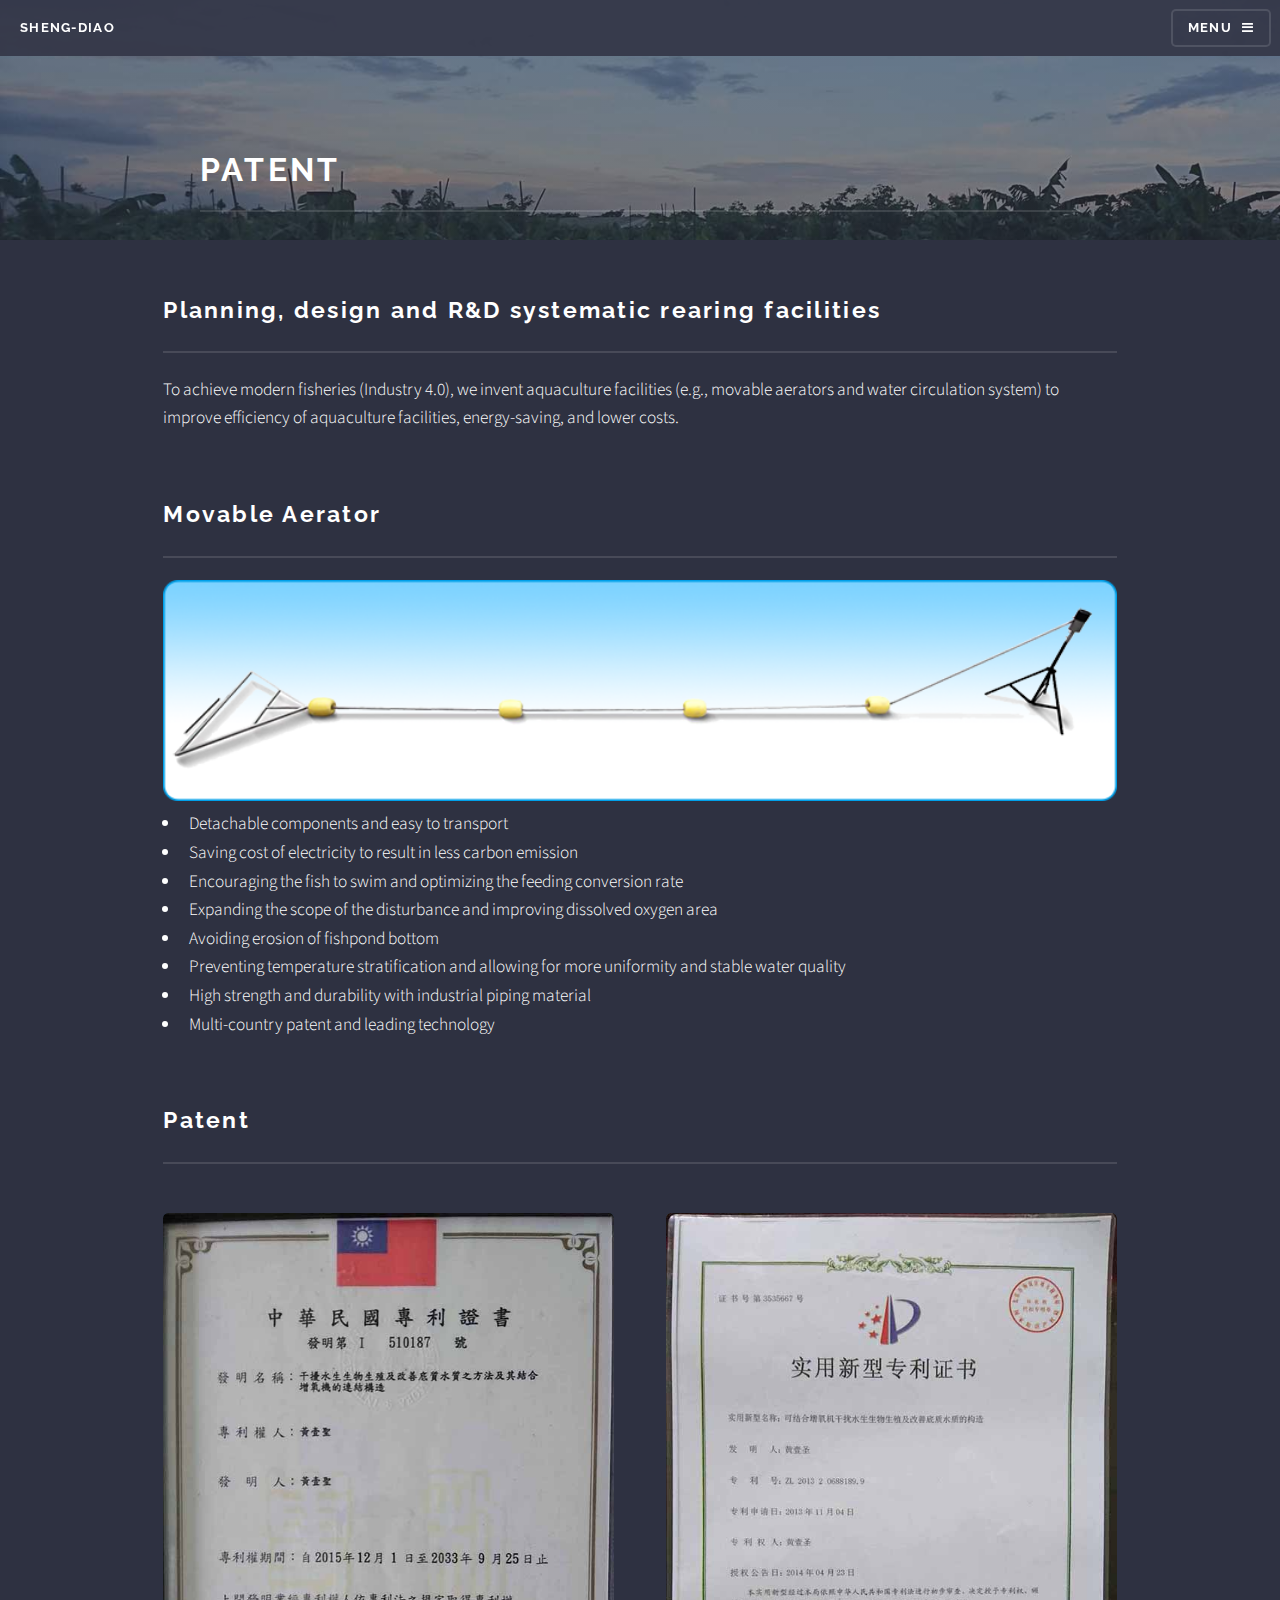
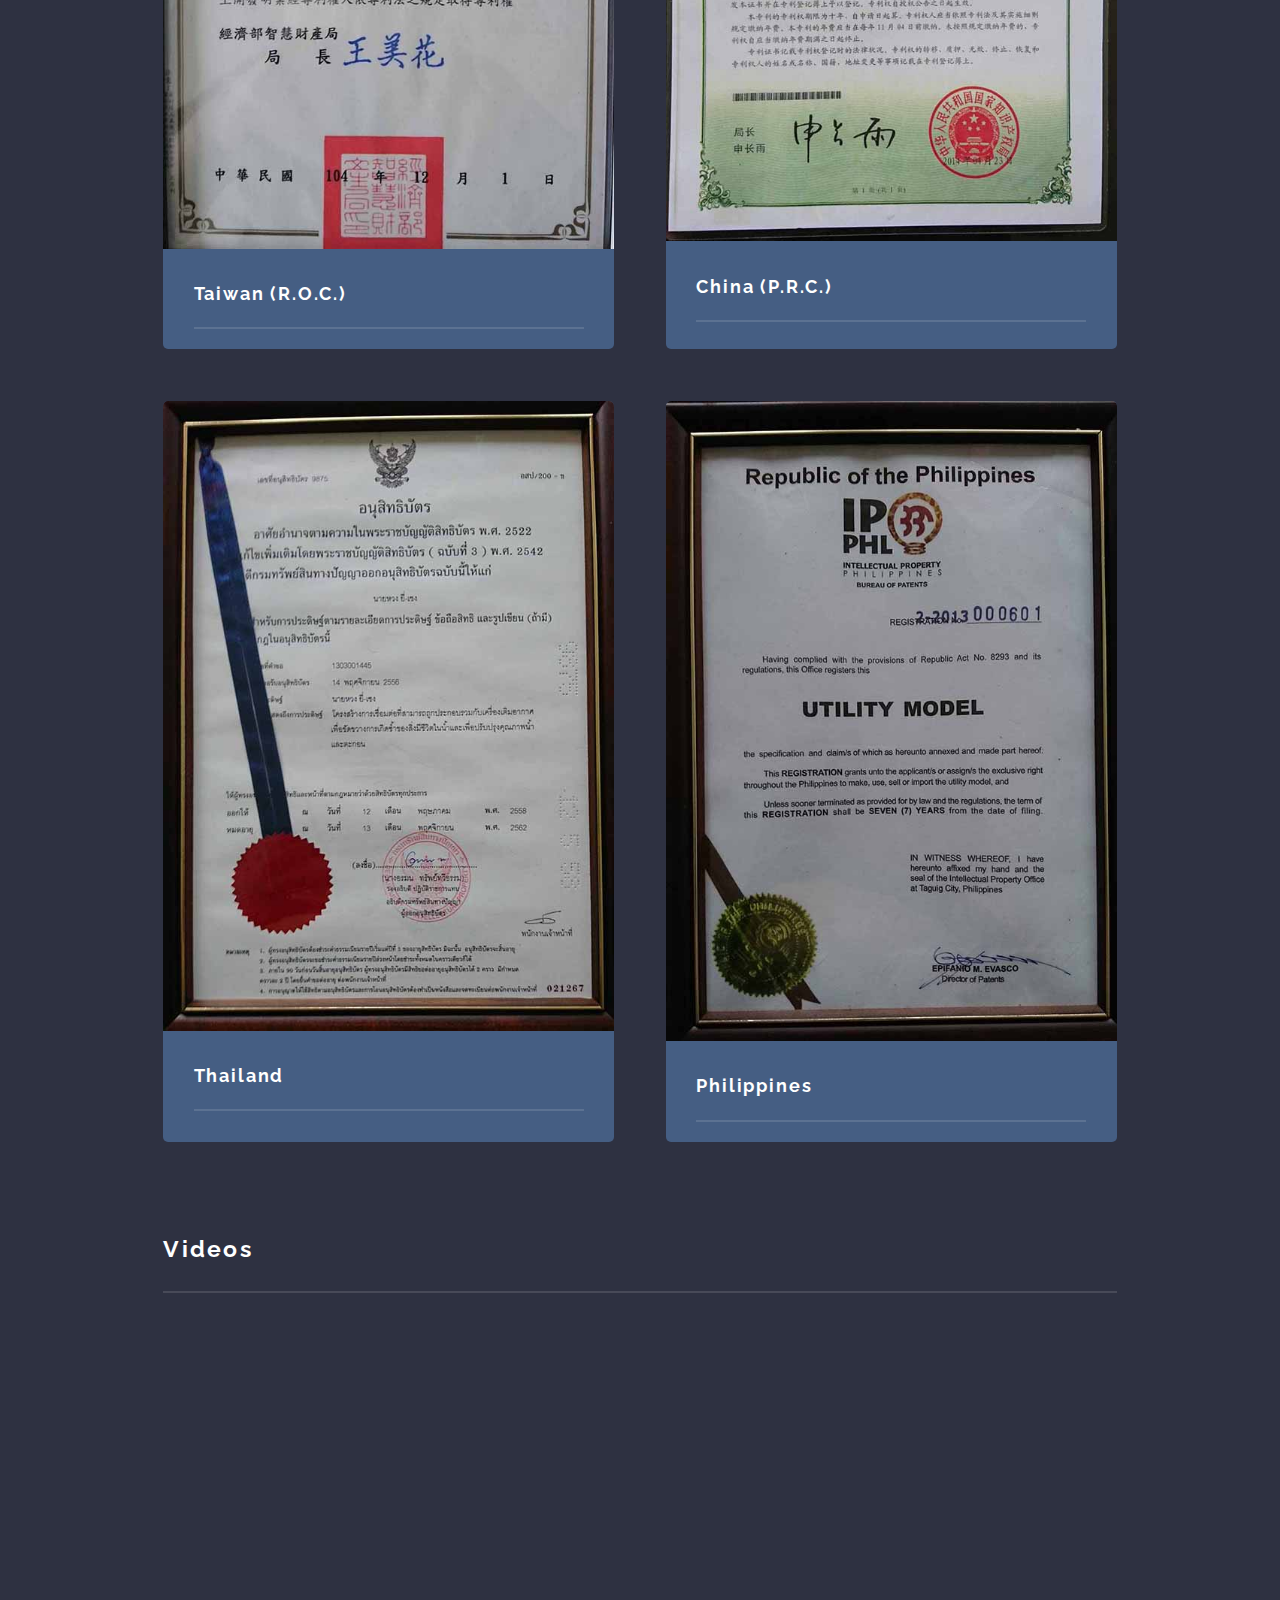
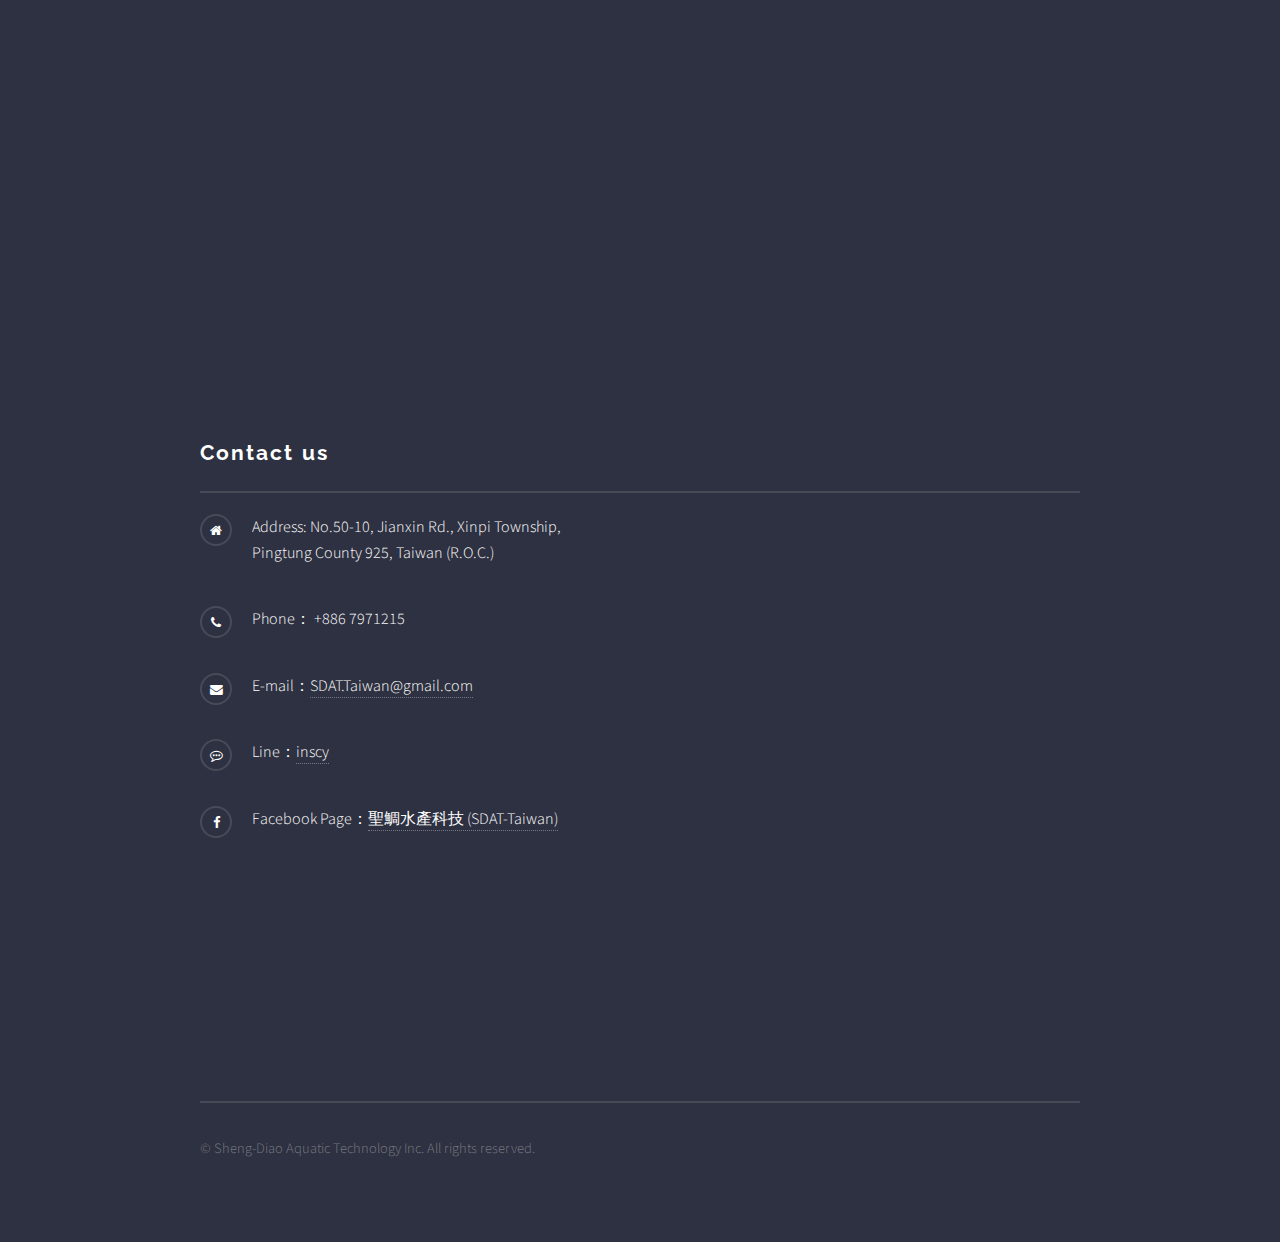
<file: en/invention.html>
<!DOCTYPE HTML>
<html>
	<head>
		<title>[Patent] Sheng-Diao Aquatic Technology</title>
		<meta charset="utf-8" />
		<meta name="viewport" content="width=device-width, initial-scale=1" />
		<!--[if lte IE 8]><script src="../assets/js/ie/html5shiv.js"></script><![endif]-->
		<link rel="stylesheet" href="../assets/css/main.css" />
		<!--[if lte IE 9]><link rel="stylesheet" href="../assets/css/ie9.css" /><![endif]-->
		<!--[if lte IE 8]><link rel="stylesheet" href="../assets/css/ie8.css" /><![endif]-->
		<meta name="mobile-web-app-capable" content="yes">
		<link rel="shortcut icon" href="../images/sd-simple-ico-128.ico" type="image/x-icon"/>
		<link rel="apple-touch-icon-precomposed"  href="../images/sd-icon-256-2.png" type="image/ico"/>
		<link rel="icon" href="../images/sd-simple-ico-128.ico" sizes="128x128" />
		<link rel="bookmark" href="../images/sd-simple-ico-128.ico"/>
	</head>
	<body>

		<!-- Page Wrapper -->
			<div id="page-wrapper">

				<!-- Header -->
					<header id="header">
						<h1><a href="index.html">Sheng-Diao</a></h1>
						<nav>
							<a href="#menu">Menu</a>
						</nav>
					</header>

				<!-- Menu -->
					<nav id="menu">
						<div class="inner">
							<h2>Menu</h2>
							<ul class="links">
								<li><a href="index.html">Introduction</a></li>
								<li><a href="breed.html">Breeding</a></li>
								<li><b>Patent</b></li>
								<li><a href="photo.html">Photos</a></li>
								<li><a href="../invention.html">Chinese</a></li>
							</ul>
							<a href="#" class="close">Close</a>
						</div>
					</nav>

				<!-- Wrapper -->
					<section id="wrapper">
						<header>
							<div class="inner">
								<h2>Patent</h2>
								<p></p></div>
						</header>

						<!-- Content -->
							<div class="wrapper">
								<div class="inner">
									<h2 class="major">Planning, design and R&D systematic rearing facilities</h2>
									<p>
									To achieve modern fisheries (Industry 4.0), we invent aquaculture facilities (e.g., movable aerators and water circulation system) to improve efficiency of aquaculture facilities, energy-saving, and lower costs.
									</p>
									
									<BR>
									
									<h2 class="major">Movable Aerator</h2>
									<img src="../images/movable_virtual_800.png" alt="" width="100%" />
									<ul>
										<li>Detachable components and easy to transport</li>
										<li>Saving cost of electricity to result in less carbon emission</li>
										<li>Encouraging the fish to swim and optimizing the feeding conversion rate</li>
										<li>Expanding the scope of the disturbance and improving dissolved oxygen area</li>
										<li>Avoiding erosion of fishpond bottom</li>
										<li>Preventing temperature stratification and allowing for more uniformity and stable water quality</li>
										<li>High strength and durability with industrial piping material</li>
										<li>Multi-country patent and leading technology</li>
									</ul>
									
									<BR>
									
									<h2 class="major">Patent</h2>
									<section class="photo">
										<article>
											<a class="image" target="_blank"><img src="../images/patent01.jpg" alt="" /></a>
											<h3 class="major">Taiwan (R.O.C.)</h3>
										</article>
										<article>
											<a class="image" target="_blank"><img src="../images/patent02.jpg" alt="" /></a>
											<h3 class="major">China (P.R.C.)</h3>
										</article>
										<article>
											<a class="image" target="_blank"><img src="../images/patent03.jpg" alt="" /></a>
											<h3 class="major">Thailand</h3>
										</article>
										<article>
											<a class="image" target="_blank"><img src="../images/patent04.jpg" alt="" /></a>
											<h3 class="major">Philippines</h3>
										</article>
									</section>
									
									<BR>
									
									<h2 class="major">Videos</h2>
										<div class="youtubecontent">
										<iframe width="560" height="315" src="https://www.youtube.com/embed/GrqCVglZjp4" frameborder="0" allowfullscreen></iframe><br>
										</div>
									<br><br>
								</div>
							</div>

					</section>

					<!-- Footer -->
					<section id="footer">
						<div class="inner">
							<h2 class="major">Contact us</h2>
							<ul class="contact">
								<li class="fa-home">Address: No.50-10, Jianxin Rd., Xinpi Township,<br /> Pingtung County 925, Taiwan (R.O.C.)
								</li>
								<li class="fa-phone">Phone： +886 7971215 </li>
								<li class="fa-envelope">E-mail：<a href="mailto:SDAT.Taiwan@gmail.com">SDAT.Taiwan@gmail.com</a></li>
								<li class="fa-commenting-o">Line：<a href="" target="_blank">inscy</a></li>
								<li class="fa-facebook">Facebook Page：<a href="https://facebook.com/SDAT.Taiwan/" target="_blank">聖鯛水產科技 (SDAT-Taiwan)</a></li>
							</ul>
							<ul id="embedded-items" class="contact" >
							<!-- Execute by jQuery after html lodaing
								<iframe src="https://www.facebook.com/plugins/page.php?href=https%3A%2F%2Fwww.facebook.com%2F%25E8%2581%2596%25E9%25AF%259B%25E6%25B0%25B4%25E7%2594%25A2%25E7%25A7%2591%25E6%258A%2580-260523327624429%2F&tabs&width=500&height=250&small_header=false&adapt_container_width=false&hide_cover=false&show_facepile=true&appId=503628439714172" width="100%" height="250" style="border:none;overflow:hidden;
			padding: 0 1.5em 1em 0;" scrolling="no" frameborder="0" allowTransparency="true"></iframe> 
								<iframe src="https://www.google.com/maps/embed?pb=!1m18!1m12!1m3!1d3686.4879177512453!2d120.57661447716596!3d22.485869841892594!2m3!1f0!2f0!3f0!3m2!1i1024!2i768!4f13.1!3m3!1m2!1s0x346e208d37fabc69%3A0x8524da27b0e58b06!2z6IGW6a-b5rC055Si56eR5oqA!5e0!3m2!1szh-TW!2stw!4v1469889286693" width="100%" height="225" frameborder="0" style="border:0; padding: 0 1.5em 1em 0;" allowfullscreen></iframe>
							-->
							</ul>
							<ul class="copyright">
								<li>&copy; Sheng-Diao Aquatic Technology Inc. All rights reserved.</li>
							</ul>
						</div>
					</section>

			</div>

		<!-- Scripts -->
			<script src="../assets/js/skel.min.js"></script>
			<script src="../assets/js/jquery.min.js"></script>
			<script src="../assets/js/jquery.scrollex.min.js"></script>
			<script src="../assets/js/util.js"></script>
			<!--[if lte IE 8]><script src="../assets/js/ie/respond.min.js"></script><![endif]-->
			<script src="../assets/js/main.js"></script>
			<!-- Start: Google Analytics -->
			<script>
			  (function(i,s,o,g,r,a,m){i['GoogleAnalyticsObject']=r;i[r]=i[r]||function(){
			  (i[r].q=i[r].q||[]).push(arguments)},i[r].l=1*new Date();a=s.createElement(o),
			  m=s.getElementsByTagName(o)[0];a.async=1;a.src=g;m.parentNode.insertBefore(a,m)
			  })(window,document,'script','https://www.google-analytics.com/analytics.js','ga');

			  ga('create', 'UA-85354637-1', 'auto');
			  ga('send', 'pageview');
			</script>
			<!-- End: Google Analytics -->
			<!-- Start: Execute embedded items afert html loading -->
			<script>
			$(window).load(function()  { 
			    $("#embedded-items").append('<iframe src=\"https://www.facebook.com/plugins/page.php?href=https%3A%2F%2Fwww.facebook.com%2F%25E8%2581%2596%25E9%25AF%259B%25E6%25B0%25B4%25E7%2594%25A2%25E7%25A7%2591%25E6%258A%2580-260523327624429%2F&tabs&width=500&height=250&small_header=false&adapt_container_width=false&hide_cover=false&show_facepile=true&appId=503628439714172\" width=\"100%\" height=\"250\" style=\"border:none;overflow:hidden; padding: 0 1.5em 1em 0;\" scrolling=\"no\" frameborder=\"0\" allowTransparency=\"true\"></iframe> <iframe src=\"https://www.google.com/maps/embed?pb=!1m18!1m12!1m3!1d3686.4879177512453!2d120.57661447716596!3d22.485869841892594!2m3!1f0!2f0!3f0!3m2!1i1024!2i768!4f13.1!3m3!1m2!1s0x346e208d37fabc69%3A0x8524da27b0e58b06!2z6IGW6a-b5rC055Si56eR5oqA!5e0!3m2!1szh-TW!2stw!4v1469889286693\" width=\"100%\" height=\"225\" frameborder=\"0\" style=\"border:0; padding: 0 1.5em 1em 0;\" allowfullscreen></iframe>');
			});
			</script>
			<!-- End: Execute embedded items afert html loading -->
	</body>
</html>
</file>
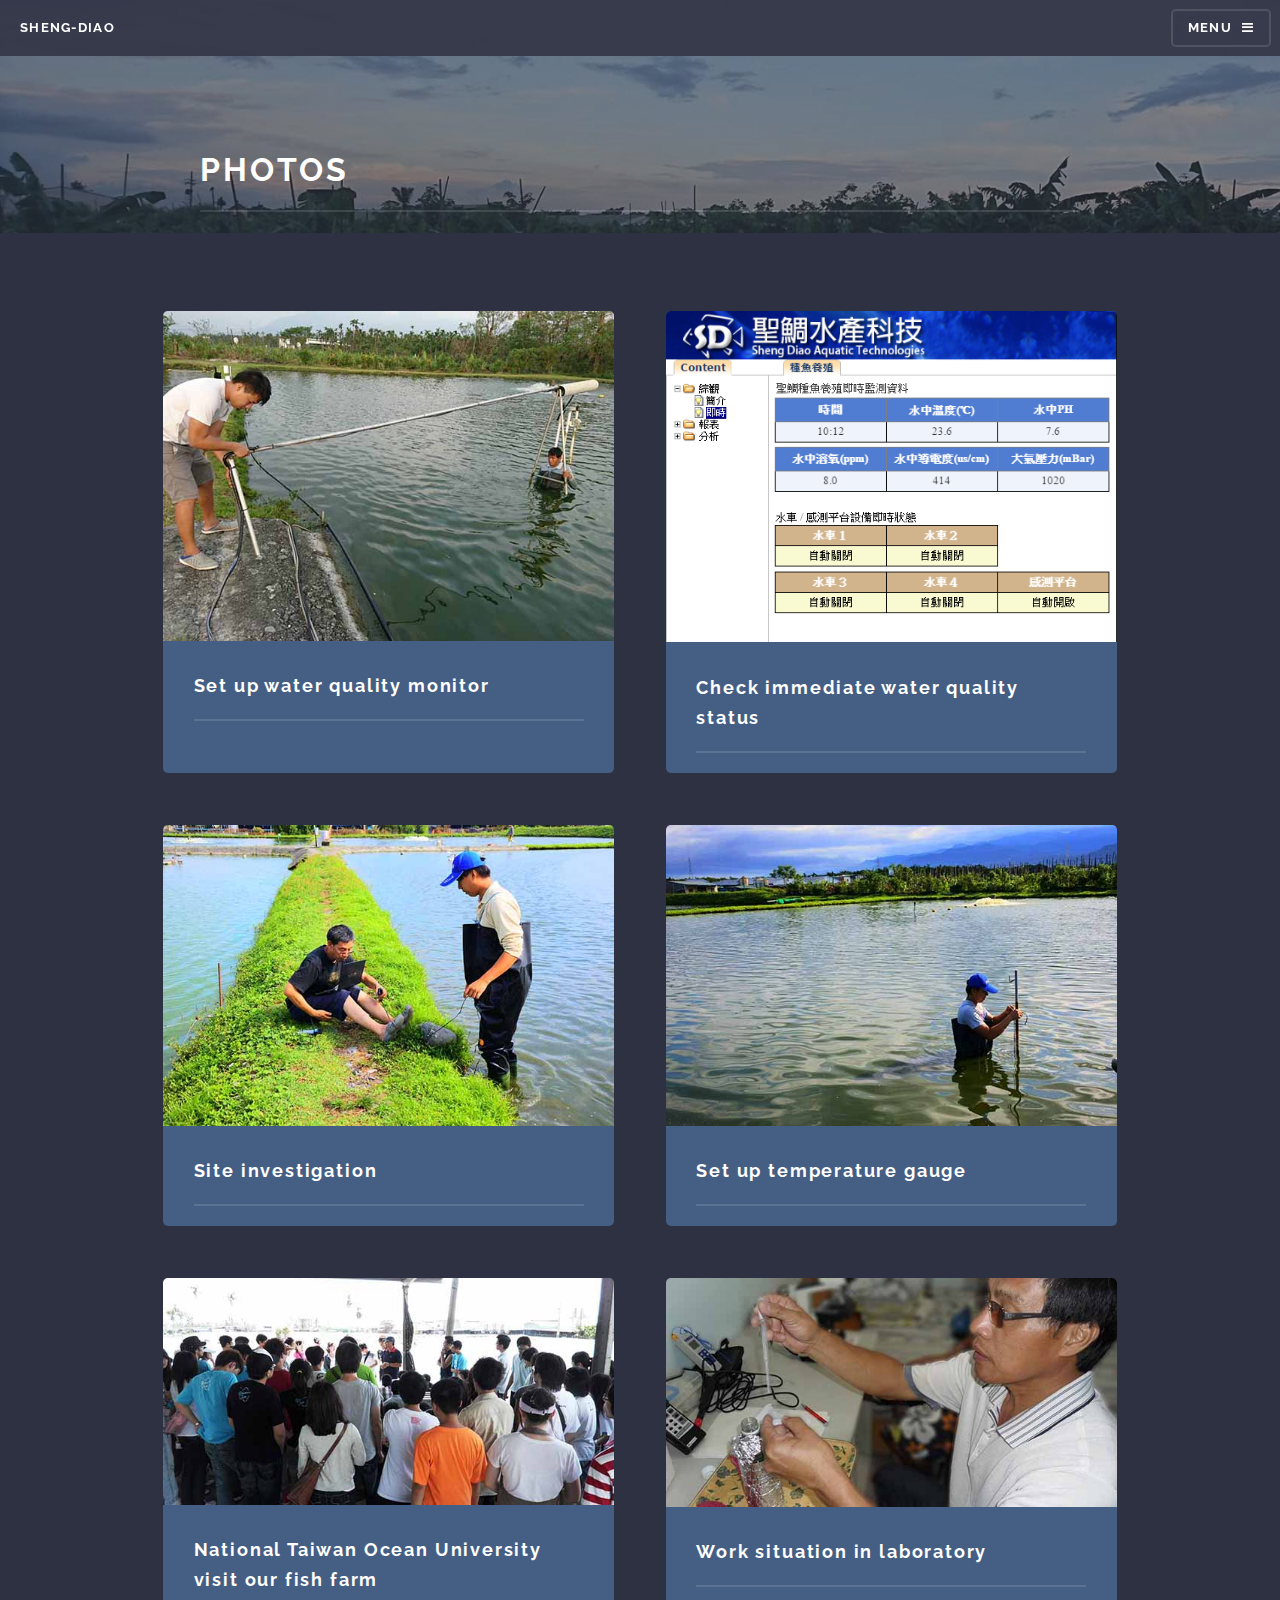
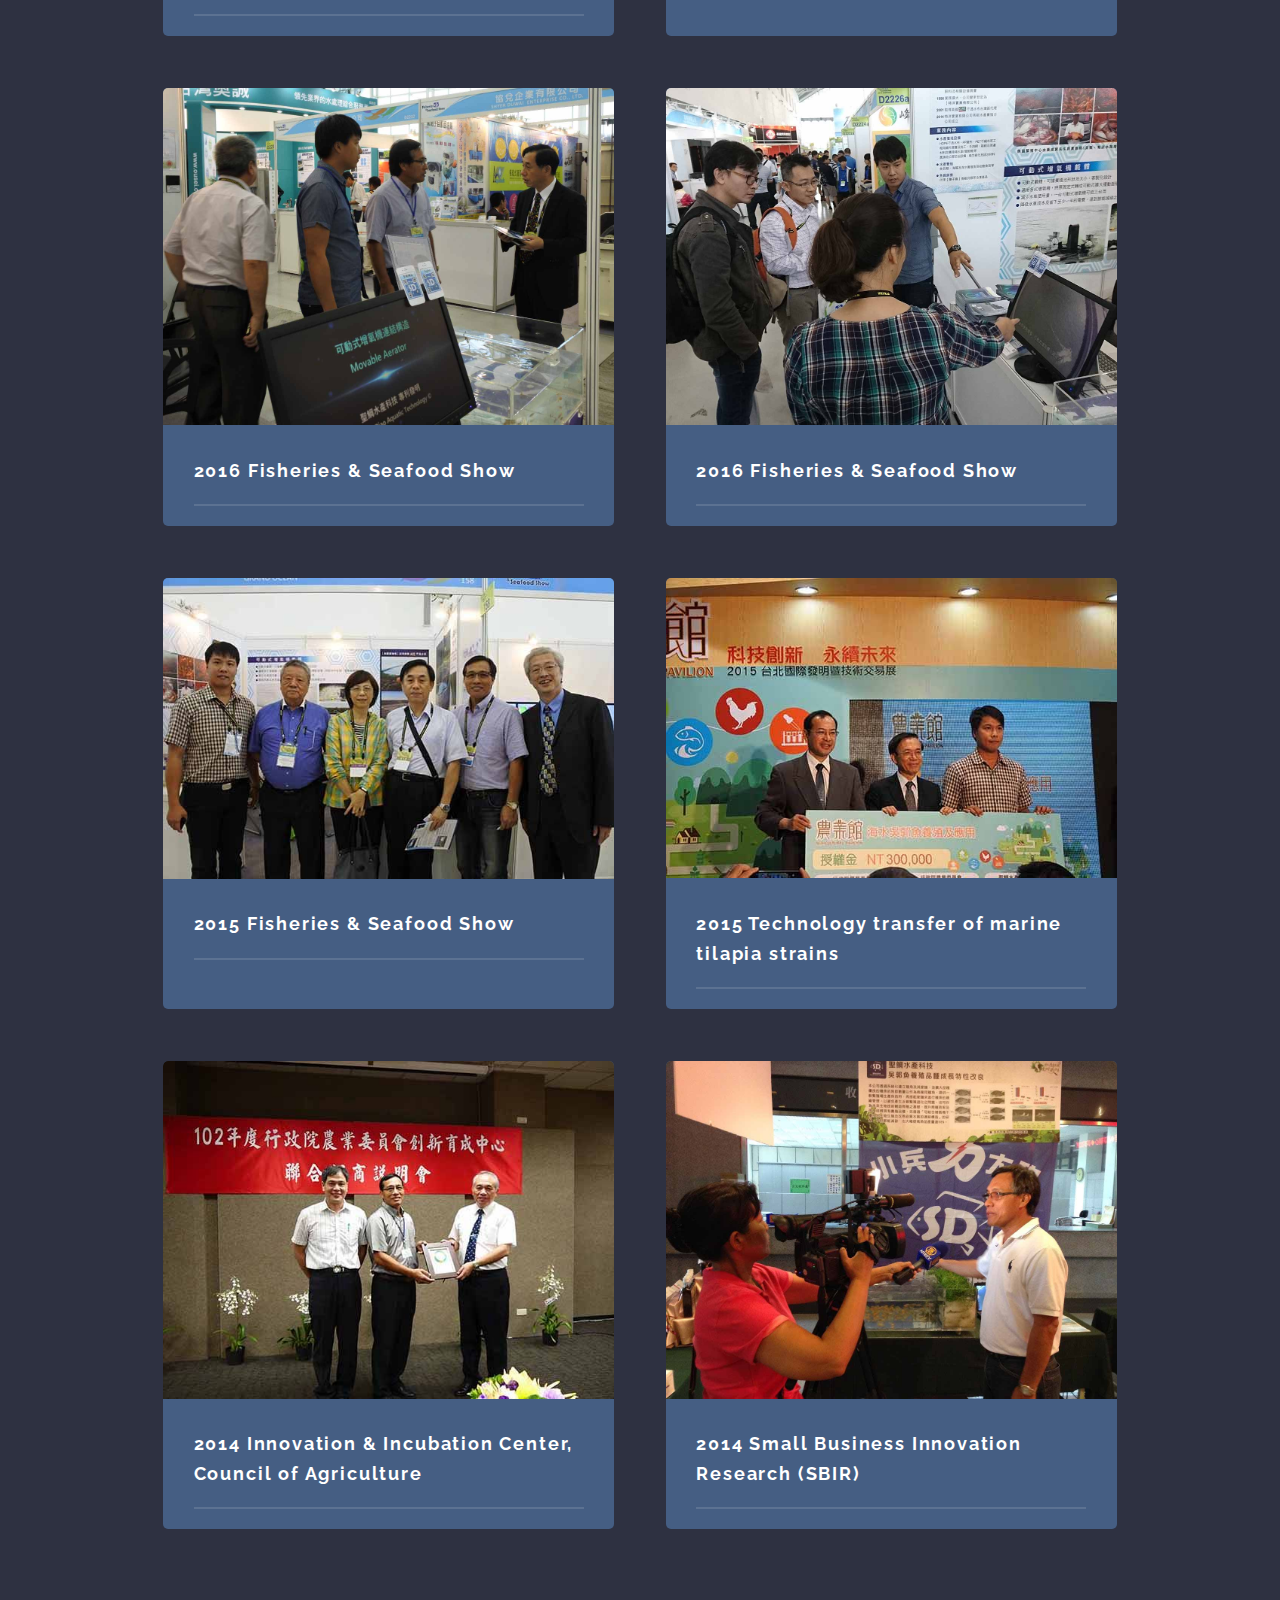
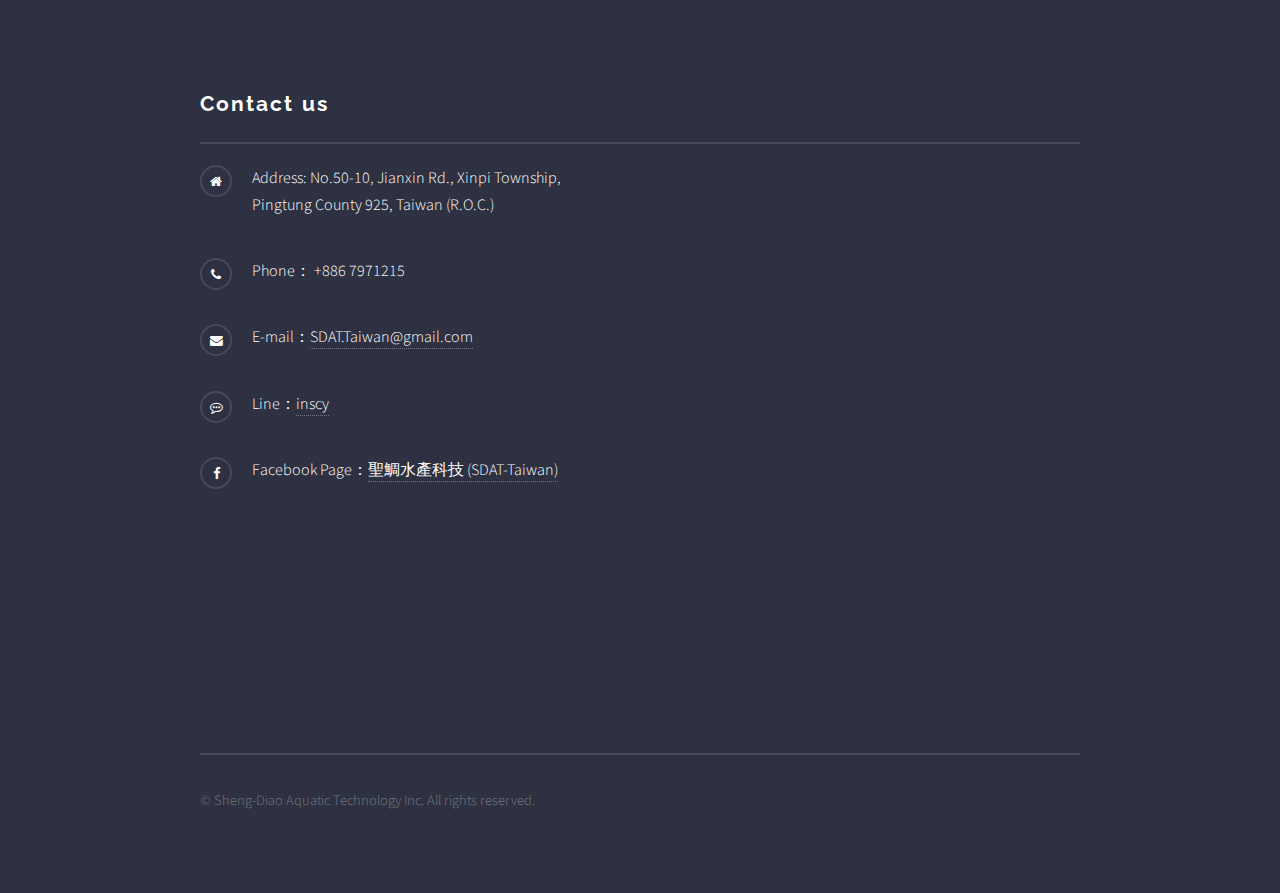
<file: en/photo.html>
<!DOCTYPE HTML>
<html>
	<head>
		<title>[Photos] Sheng-Diao Aquatic Technology</title>
		<meta charset="utf-8" />
		<meta name="viewport" content="width=device-width, initial-scale=1" />
		<!--[if lte IE 8]><script src="../assets/js/ie/html5shiv.js"></script><![endif]-->
		<link rel="stylesheet" href="../assets/css/main.css" />
		<!--[if lte IE 9]><link rel="stylesheet" href="../assets/css/ie9.css" /><![endif]-->
		<!--[if lte IE 8]><link rel="stylesheet" href="../assets/css/ie8.css" /><![endif]-->
		<meta name="mobile-web-app-capable" content="yes">
		<link rel="shortcut icon" href="../images/sd-simple-ico-128.ico" type="image/x-icon"/>
		<link rel="apple-touch-icon-precomposed"  href="../images/sd-icon-256-2.png" type="image/ico"/>
		<link rel="icon" href="../images/sd-simple-ico-128.ico" sizes="128x128" />
		<link rel="bookmark" href="../images/sd-simple-ico-128.ico"/>
	</head>
	<body>

		<!-- Page Wrapper -->
			<div id="page-wrapper">

				<!-- Header -->
					<header id="header">
						<h1><a href="index.html">Sheng-Diao</a></h1>
						<nav>
							<a href="#menu">Menu</a>
						</nav>
					</header>

				<!-- Menu -->
					<nav id="menu">
						<div class="inner">
							<h2>Menu</h2>
							<ul class="links">
								<li><a href="index.html">Introduction</a></li>
								<li><a href="breed.html">Breeding</a></li>
								<li><a href="invention.html">Patent</a></li>
								<li><b>Photos</b></li>
								<li><a href="../photo.html">Chinese</a></li>
							</ul>
							<a href="#" class="close">Close</a>
						</div>
					</nav>

				<!-- Wrapper -->
					<section id="wrapper">
						<header>
							<div class="inner">
								<h2>Photos</h2>
								<!--
								<p></p>
								-->
							</div>
						</header>

						<!-- Content -->
							<div class="wrapper">
								<div class="inner">
									<section class="photo">
										<article>
											<a class="image" target="_blank"><img src="../images/photo03.jpg" alt="" /></a>
											<h3 class="major">Set up water quality monitor</h3>
										</article>
										<article>
											<a class="image" target="_blank"><img src="../images/photo04.png" alt="" /></a>
											<h3 class="major">Check immediate water quality status</h3>
										</article>
										<article>
										<a class="image" target="_blank"><img src="../images/photo05.jpg" alt="" /></a>
											<h3 class="major">Site investigation</h3>
										</article>
										<article>
											<a class="image" target="_blank"><img src="../images/photo06.jpg" alt="" /></a>
											<h3 class="major">Set up temperature gauge</h3>
										</article>
										<article>
											<a class="image" target="_blank"><img src="../images/photo01.jpg" alt="" /></a>
											<h3 class="major">National Taiwan Ocean University visit our fish farm</h3>
										</article>
										<article>
											<a class="image" target="_blank"><img src="../images/photo02.jpg" alt="" /></a>
											<h3 class="major">Work situation in laboratory</h3>
										</article>
										<article>
											<a class="image" target="_blank"><img src="../images/activity05.jpg" alt="" /></a>
											<h3 class="major">2016 Fisheries & Seafood Show</h3>
										</article>
										<article>
											<a class="image" target="_blank"><img src="../images/activity06.jpg" alt="" /></a>
											<h3 class="major">2016 Fisheries & Seafood Show</h3>
										</article>
										<article>
											<a class="image" target="_blank"><img src="../images/activity01.jpg" alt="" /></a>
											<h3 class="major">2015 Fisheries & Seafood Show</h3>
										</article>
										<article>
											<a class="image" target="_blank"><img src="../images/activity03.jpg" alt="" /></a>
											<h3 class="major">2015 Technology transfer of marine tilapia strains</h3>
										</article>
										<article>
											<a class="image" target="_blank"><img src="../images/activity02.jpg" alt="" /></a>
											<h3 class="major">2014 Innovation & Incubation Center, Council of Agriculture</h3>
										</article>
										<article>
											<a class="image" target="_blank"><img src="../images/activity04.jpg" alt="" /></a>
											<h3 class="major">2014 Small Business Innovation Research (SBIR)</h3>
										</article>
										<br><br>
									</section>
									
								</div>
							</div>

					</section>

					<!-- Footer -->
					<section id="footer">
						<div class="inner">
							<h2 class="major">Contact us</h2>
							<ul class="contact">
								<li class="fa-home">Address: No.50-10, Jianxin Rd., Xinpi Township,<br /> Pingtung County 925, Taiwan (R.O.C.)
								</li>
								<li class="fa-phone">Phone： +886 7971215 </li>
								<li class="fa-envelope">E-mail：<a href="mailto:SDAT.Taiwan@gmail.com">SDAT.Taiwan@gmail.com</a></li>
								<li class="fa-commenting-o">Line：<a href="" target="_blank">inscy</a></li>
								<li class="fa-facebook">Facebook Page：<a href="https://facebook.com/SDAT.Taiwan/" target="_blank">聖鯛水產科技 (SDAT-Taiwan)</a></li>
							</ul>
							<ul id="embedded-items" class="contact" >
							<!-- Execute by jQuery after html lodaing
								<iframe src="https://www.facebook.com/plugins/page.php?href=https%3A%2F%2Fwww.facebook.com%2F%25E8%2581%2596%25E9%25AF%259B%25E6%25B0%25B4%25E7%2594%25A2%25E7%25A7%2591%25E6%258A%2580-260523327624429%2F&tabs&width=500&height=250&small_header=false&adapt_container_width=false&hide_cover=false&show_facepile=true&appId=503628439714172" width="100%" height="250" style="border:none;overflow:hidden;
			padding: 0 1.5em 1em 0;" scrolling="no" frameborder="0" allowTransparency="true"></iframe> 
								<iframe src="https://www.google.com/maps/embed?pb=!1m18!1m12!1m3!1d3686.4879177512453!2d120.57661447716596!3d22.485869841892594!2m3!1f0!2f0!3f0!3m2!1i1024!2i768!4f13.1!3m3!1m2!1s0x346e208d37fabc69%3A0x8524da27b0e58b06!2z6IGW6a-b5rC055Si56eR5oqA!5e0!3m2!1szh-TW!2stw!4v1469889286693" width="100%" height="225" frameborder="0" style="border:0; padding: 0 1.5em 1em 0;" allowfullscreen></iframe>
							-->
							</ul>
							<ul class="copyright">
								<li>&copy; Sheng-Diao Aquatic Technology Inc. All rights reserved.</li>
							</ul>
						</div>
					</section>

			</div>

		<!-- Scripts -->
			<script src="../assets/js/skel.min.js"></script>
			<script src="../assets/js/jquery.min.js"></script>
			<script src="../assets/js/jquery.scrollex.min.js"></script>
			<script src="../assets/js/util.js"></script>
			<!--[if lte IE 8]><script src="../assets/js/ie/respond.min.js"></script><![endif]-->
			<script src="../assets/js/main.js"></script>
			<!-- Start: Google Analytics -->
			<script>
			  (function(i,s,o,g,r,a,m){i['GoogleAnalyticsObject']=r;i[r]=i[r]||function(){
			  (i[r].q=i[r].q||[]).push(arguments)},i[r].l=1*new Date();a=s.createElement(o),
			  m=s.getElementsByTagName(o)[0];a.async=1;a.src=g;m.parentNode.insertBefore(a,m)
			  })(window,document,'script','https://www.google-analytics.com/analytics.js','ga');

			  ga('create', 'UA-85354637-1', 'auto');
			  ga('send', 'pageview');
			</script>
			<!-- End: Google Analytics -->
			<!-- Start: Execute embedded items afert html loading -->
			<script>
			$(window).load(function()  { 
			    $("#embedded-items").append('<iframe src=\"https://www.facebook.com/plugins/page.php?href=https%3A%2F%2Fwww.facebook.com%2F%25E8%2581%2596%25E9%25AF%259B%25E6%25B0%25B4%25E7%2594%25A2%25E7%25A7%2591%25E6%258A%2580-260523327624429%2F&tabs&width=500&height=250&small_header=false&adapt_container_width=false&hide_cover=false&show_facepile=true&appId=503628439714172\" width=\"100%\" height=\"250\" style=\"border:none;overflow:hidden; padding: 0 1.5em 1em 0;\" scrolling=\"no\" frameborder=\"0\" allowTransparency=\"true\"></iframe> <iframe src=\"https://www.google.com/maps/embed?pb=!1m18!1m12!1m3!1d3686.4879177512453!2d120.57661447716596!3d22.485869841892594!2m3!1f0!2f0!3f0!3m2!1i1024!2i768!4f13.1!3m3!1m2!1s0x346e208d37fabc69%3A0x8524da27b0e58b06!2z6IGW6a-b5rC055Si56eR5oqA!5e0!3m2!1szh-TW!2stw!4v1469889286693\" width=\"100%\" height=\"225\" frameborder=\"0\" style=\"border:0; padding: 0 1.5em 1em 0;\" allowfullscreen></iframe>');
			});
			</script>
			<!-- End: Execute embedded items afert html loading -->
	</body>
</html>
</file>
<file: assets/css/ie9.css>
/* Basic */

	body {
		background-color: #2e3141;
		background-image: url("../../images/bg.jpg");
		background-size: cover;
		background-attachment: fixed;
		background-position: center;
	}

		body:before {
			background: rgba(46, 49, 65, 0.8);
			content: '';
			display: block;
			height: 100%;
			left: 0;
			position: fixed;
			top: 0;
			width: 100%;
		}

		body > * {
			position: relative;
			z-index: 1;
		}

/* Features */

	.features article {
		display: inline-block;
		width: 45%;
	}

/* Menu */

	#menu .inner {
		margin: 4em auto;
	}

/* Wrapper */

	#wrapper > header {
		background: none !important;
	}

	.wrapper.spotlight .inner {
		text-align: left !important;
	}

	.wrapper.spotlight .image {
		display: inline-block;
		margin: 0 3em 2em 0 !important;
		vertical-align: middle;
		width: 24%;
	}

	.wrapper.spotlight .content {
		display: inline-block;
		vertical-align: middle;
		width: 70%;
	}

/* Banner */

	#banner {
		background: none !important;
	}

/* Footer */

	#footer {
		background: none !important;
	}

		#footer .inner form {
			display: inline-block;
			width: 45%;
		}

		#footer .inner .contact {
			display: inline-block;
			width: 45%;
		}
</file>
<file: assets/css/ie8.css>
/* Basic */

	body {
		-ms-behavior: url("assets/js/backgroundsize.min.htc");
	}

/* Type */

	h1.major, h2.major, h3.major, h4.major, h5.major, h6.major {
		border-bottom: solid 2px #ffffff;
	}

	blockquote {
		border-left: solid 4px #ffffff;
	}

	code {
		border: solid 2px #ffffff;
	}

	hr {
		border-bottom: solid 2px #ffffff;
	}

/* Button */

	input[type="submit"],
	input[type="reset"],
	input[type="button"],
	button,
	.button {
		position: relative;
		-ms-behavior: url("assets/js/ie/PIE.htc");
		border: solid 2px #ffffff;
	}

		input[type="submit"].special,
		input[type="reset"].special,
		input[type="button"].special,
		button.special,
		.button.special {
			border: 0;
		}

/* Form */

	input[type="text"],
	input[type="password"],
	input[type="email"],
	input[type="tel"],
	select,
	textarea {
		position: relative;
		-ms-behavior: url("assets/js/ie/PIE.htc");
		background: transparent;
		border: solid 2px #ffffff;
	}

/* Table */

	table tbody tr {
		border: solid 1px #ffffff;
		border-left: 0;
		border-right: 0;
	}

	table.alt tbody tr td {
		border: solid 1px #ffffff;
		border-left-width: 0;
		border-top-width: 0;
	}

		table.alt tbody tr td:first-child {
			border-left-width: 1px;
		}

	table.alt tbody tr:first-child td {
		border-top-width: 1px;
	}

	table.alt thead {
		border-bottom: 0;
	}

	table.alt tfoot {
		border-top: 0;
	}

/* Features */

	.features article {
		-ms-behavior: url("assets/js/ie/PIE.htc");
		position: relative;
		width: 44%;
	}

		.features article .image {
			margin-top: 0;
			margin-left: 0;
			width: 100%;
		}

/* Menu */

	#menu {
		background: #2e3141;
	}

		#menu h2 {
			border-bottom: solid 2px #ffffff;
		}

/* Header */

	#header {
		background-color: #353849;
	}

/* Wrapper */

	.wrapper {
		margin: 0;
	}

		.wrapper:before, .wrapper:after {
			display: none;
		}

		.wrapper.spotlight .image {
			-ms-behavior: url("assets/js/ie/PIE.htc");
		}

			.wrapper.spotlight .image img {
				position: relative;
				-ms-behavior: url("assets/js/ie/PIE.htc");
			}

/* Banner */

	#banner .logo .icon {
		border: solid 2px #ffffff;
		-ms-behavior: url("assets/js/ie/PIE.htc");
	}

	#banner h2 {
		border-bottom: solid 2px #ffffff;
	}

/* Footer */

	#footer .inner .copyright {
		border-top: solid 2px #ffffff;
	}

		#footer .inner .copyright li {
			border-left: solid 2px #ffffff;
		}
</file>
<file: assets/css/main.css>
@import url(font-awesome.min.css);@import url("https://fonts.googleapis.com/css?family=Raleway:200,700|Source+Sans+Pro:300,600,300italic,600italic");html, body, div, span, applet, object, iframe, h1, h2, h3, h4, h5, h6, p, blockquote, pre, a, abbr, acronym, address, big, cite, code, del, dfn, em, img, ins, kbd, q, s, samp, small, strike, strong, sub, sup, tt, var, b, u, i, center, dl, dt, dd, ol, ul, li, fieldset, form, label, legend, table, caption, tbody, tfoot, thead, tr, th, td, article, aside, canvas, details, embed, figure, figcaption, footer, header, hgroup, menu, nav, output, ruby, section, summary, time, mark, audio, video{margin:0;padding:0;border:0;font-size:100%;font:inherit;vertical-align:baseline;}
article, aside, details, figcaption, figure, footer, header, hgroup, menu, nav, section{display:block;}
body{line-height:1;}
ol, ul{list-style:none;}
blockquote, q{quotes:none;}
blockquote:before, blockquote:after, q:before, q:after{content:'';content:none;}
table{border-collapse:collapse;border-spacing:0;}
body{-webkit-text-size-adjust:none;}
*, *:before, *:after{-moz-box-sizing:border-box;-webkit-box-sizing:border-box;box-sizing:border-box;}
.row{border-bottom:solid 1px transparent;-moz-box-sizing:border-box;-webkit-box-sizing:border-box;box-sizing:border-box;}
.row > *{float:left;-moz-box-sizing:border-box;-webkit-box-sizing:border-box;box-sizing:border-box;}
.row:after, .row:before{content:'';display:block;clear:both;height:0;}
.row.uniform > * >:first-child{margin-top:0;}
.row.uniform > * >:last-child{margin-bottom:0;}
.row.\30 \25 > *{padding:0 0 0 0em;}
.row.\30 \25{margin:0 0 -1px 0em;}
.row.uniform.\30 \25 > *{padding:0em 0 0 0em;}
.row.uniform.\30 \25{margin:0em 0 -1px 0em;}
.row > *{padding:0 0 0 1.75em;}
.row{margin:0 0 -1px -1.75em;}
.row.uniform > *{padding:1.75em 0 0 1.75em;}
.row.uniform{margin:-1.75em 0 -1px -1.75em;}
.row.\32 00\25 > *{padding:0 0 0 3.5em;}
.row.\32 00\25{margin:0 0 -1px -3.5em;}
.row.uniform.\32 00\25 > *{padding:3.5em 0 0 3.5em;}
.row.uniform.\32 00\25{margin:-3.5em 0 -1px -3.5em;}
.row.\31 50\25 > *{padding:0 0 0 2.625em;}
.row.\31 50\25{margin:0 0 -1px -2.625em;}
.row.uniform.\31 50\25 > *{padding:2.625em 0 0 2.625em;}
.row.uniform.\31 50\25{margin:-2.625em 0 -1px -2.625em;}
.row.\35 0\25 > *{padding:0 0 0 0.875em;}
.row.\35 0\25{margin:0 0 -1px -0.875em;}
.row.uniform.\35 0\25 > *{padding:0.875em 0 0 0.875em;}
.row.uniform.\35 0\25{margin:-0.875em 0 -1px -0.875em;}
.row.\32 5\25 > *{padding:0 0 0 0.4375em;}
.row.\32 5\25{margin:0 0 -1px -0.4375em;}
.row.uniform.\32 5\25 > *{padding:0.4375em 0 0 0.4375em;}
.row.uniform.\32 5\25{margin:-0.4375em 0 -1px -0.4375em;}
.\31 2u, .\31 2u\24{width:100%;clear:none;margin-left:0;}
.\31 1u, .\31 1u\24{width:91.6666666667%;clear:none;margin-left:0;}
.\31 0u, .\31 0u\24{width:83.3333333333%;clear:none;margin-left:0;}
.\39 u, .\39 u\24{width:75%;clear:none;margin-left:0;}
.\38 u, .\38 u\24{width:66.6666666667%;clear:none;margin-left:0;}
.\37 u, .\37 u\24{width:58.3333333333%;clear:none;margin-left:0;}
.\36 u, .\36 u\24{width:50%;clear:none;margin-left:0;}
.\35 u, .\35 u\24{width:41.6666666667%;clear:none;margin-left:0;}
.\34 u, .\34 u\24{width:33.3333333333%;clear:none;margin-left:0;}
.\33 u, .\33 u\24{width:25%;clear:none;margin-left:0;}
.\32 u, .\32 u\24{width:16.6666666667%;clear:none;margin-left:0;}
.\31 u, .\31 u\24{width:8.3333333333%;clear:none;margin-left:0;}
.\31 2u\24 + *,
.\31 1u\24 + *,
.\31 0u\24 + *,
.\39 u\24 + *,
.\38 u\24 + *,
.\37 u\24 + *,
.\36 u\24 + *,
.\35 u\24 + *,
.\34 u\24 + *,
.\33 u\24 + *,
.\32 u\24 + *,
.\31 u\24 + *{clear:left;}
.\-11u{margin-left:91.66667%;}
.\-10u{margin-left:83.33333%;}
.\-9u{margin-left:75%;}
.\-8u{margin-left:66.66667%;}
.\-7u{margin-left:58.33333%;}
.\-6u{margin-left:50%;}
.\-5u{margin-left:41.66667%;}
.\-4u{margin-left:33.33333%;}
.\-3u{margin-left:25%;}
.\-2u{margin-left:16.66667%;}
.\-1u{margin-left:8.33333%;}
@media screen and (max-width:1680px){.row > *{padding:0 0 0 1.75em;}
.row{margin:0 0 -1px -1.75em;}
.row.uniform > *{padding:1.75em 0 0 1.75em;}
.row.uniform{margin:-1.75em 0 -1px -1.75em;}
.row.\32 00\25 > *{padding:0 0 0 3.5em;}
.row.\32 00\25{margin:0 0 -1px -3.5em;}
.row.uniform.\32 00\25 > *{padding:3.5em 0 0 3.5em;}
.row.uniform.\32 00\25{margin:-3.5em 0 -1px -3.5em;}
.row.\31 50\25 > *{padding:0 0 0 2.625em;}
.row.\31 50\25{margin:0 0 -1px -2.625em;}
.row.uniform.\31 50\25 > *{padding:2.625em 0 0 2.625em;}
.row.uniform.\31 50\25{margin:-2.625em 0 -1px -2.625em;}
.row.\35 0\25 > *{padding:0 0 0 0.875em;}
.row.\35 0\25{margin:0 0 -1px -0.875em;}
.row.uniform.\35 0\25 > *{padding:0.875em 0 0 0.875em;}
.row.uniform.\35 0\25{margin:-0.875em 0 -1px -0.875em;}
.row.\32 5\25 > *{padding:0 0 0 0.4375em;}
.row.\32 5\25{margin:0 0 -1px -0.4375em;}
.row.uniform.\32 5\25 > *{padding:0.4375em 0 0 0.4375em;}
.row.uniform.\32 5\25{margin:-0.4375em 0 -1px -0.4375em;}
.\31 2u\28xlarge\29, .\31 2u\24\28xlarge\29{width:100%;clear:none;margin-left:0;}
.\31 1u\28xlarge\29, .\31 1u\24\28xlarge\29{width:91.6666666667%;clear:none;margin-left:0;}
.\31 0u\28xlarge\29, .\31 0u\24\28xlarge\29{width:83.3333333333%;clear:none;margin-left:0;}
.\39 u\28xlarge\29, .\39 u\24\28xlarge\29{width:75%;clear:none;margin-left:0;}
.\38 u\28xlarge\29, .\38 u\24\28xlarge\29{width:66.6666666667%;clear:none;margin-left:0;}
.\37 u\28xlarge\29, .\37 u\24\28xlarge\29{width:58.3333333333%;clear:none;margin-left:0;}
.\36 u\28xlarge\29, .\36 u\24\28xlarge\29{width:50%;clear:none;margin-left:0;}
.\35 u\28xlarge\29, .\35 u\24\28xlarge\29{width:41.6666666667%;clear:none;margin-left:0;}
.\34 u\28xlarge\29, .\34 u\24\28xlarge\29{width:33.3333333333%;clear:none;margin-left:0;}
.\33 u\28xlarge\29, .\33 u\24\28xlarge\29{width:25%;clear:none;margin-left:0;}
.\32 u\28xlarge\29, .\32 u\24\28xlarge\29{width:16.6666666667%;clear:none;margin-left:0;}
.\31 u\28xlarge\29, .\31 u\24\28xlarge\29{width:8.3333333333%;clear:none;margin-left:0;}
.\31 2u\24\28xlarge\29 + *,
.\31 1u\24\28xlarge\29 + *,
.\31 0u\24\28xlarge\29 + *,
.\39 u\24\28xlarge\29 + *,
.\38 u\24\28xlarge\29 + *,
.\37 u\24\28xlarge\29 + *,
.\36 u\24\28xlarge\29 + *,
.\35 u\24\28xlarge\29 + *,
.\34 u\24\28xlarge\29 + *,
.\33 u\24\28xlarge\29 + *,
.\32 u\24\28xlarge\29 + *,
.\31 u\24\28xlarge\29 + *{clear:left;}
.\-11u\28xlarge\29{margin-left:91.66667%;}
.\-10u\28xlarge\29{margin-left:83.33333%;}
.\-9u\28xlarge\29{margin-left:75%;}
.\-8u\28xlarge\29{margin-left:66.66667%;}
.\-7u\28xlarge\29{margin-left:58.33333%;}
.\-6u\28xlarge\29{margin-left:50%;}
.\-5u\28xlarge\29{margin-left:41.66667%;}
.\-4u\28xlarge\29{margin-left:33.33333%;}
.\-3u\28xlarge\29{margin-left:25%;}
.\-2u\28xlarge\29{margin-left:16.66667%;}
.\-1u\28xlarge\29{margin-left:8.33333%;}
}
@media screen and (max-width:1280px){.row > *{padding:0 0 0 1.75em;}
.row{margin:0 0 -1px -1.75em;}
.row.uniform > *{padding:1.75em 0 0 1.75em;}
.row.uniform{margin:-1.75em 0 -1px -1.75em;}
.row.\32 00\25 > *{padding:0 0 0 3.5em;}
.row.\32 00\25{margin:0 0 -1px -3.5em;}
.row.uniform.\32 00\25 > *{padding:3.5em 0 0 3.5em;}
.row.uniform.\32 00\25{margin:-3.5em 0 -1px -3.5em;}
.row.\31 50\25 > *{padding:0 0 0 2.625em;}
.row.\31 50\25{margin:0 0 -1px -2.625em;}
.row.uniform.\31 50\25 > *{padding:2.625em 0 0 2.625em;}
.row.uniform.\31 50\25{margin:-2.625em 0 -1px -2.625em;}
.row.\35 0\25 > *{padding:0 0 0 0.875em;}
.row.\35 0\25{margin:0 0 -1px -0.875em;}
.row.uniform.\35 0\25 > *{padding:0.875em 0 0 0.875em;}
.row.uniform.\35 0\25{margin:-0.875em 0 -1px -0.875em;}
.row.\32 5\25 > *{padding:0 0 0 0.4375em;}
.row.\32 5\25{margin:0 0 -1px -0.4375em;}
.row.uniform.\32 5\25 > *{padding:0.4375em 0 0 0.4375em;}
.row.uniform.\32 5\25{margin:-0.4375em 0 -1px -0.4375em;}
.\31 2u\28large\29, .\31 2u\24\28large\29{width:100%;clear:none;margin-left:0;}
.\31 1u\28large\29, .\31 1u\24\28large\29{width:91.6666666667%;clear:none;margin-left:0;}
.\31 0u\28large\29, .\31 0u\24\28large\29{width:83.3333333333%;clear:none;margin-left:0;}
.\39 u\28large\29, .\39 u\24\28large\29{width:75%;clear:none;margin-left:0;}
.\38 u\28large\29, .\38 u\24\28large\29{width:66.6666666667%;clear:none;margin-left:0;}
.\37 u\28large\29, .\37 u\24\28large\29{width:58.3333333333%;clear:none;margin-left:0;}
.\36 u\28large\29, .\36 u\24\28large\29{width:50%;clear:none;margin-left:0;}
.\35 u\28large\29, .\35 u\24\28large\29{width:41.6666666667%;clear:none;margin-left:0;}
.\34 u\28large\29, .\34 u\24\28large\29{width:33.3333333333%;clear:none;margin-left:0;}
.\33 u\28large\29, .\33 u\24\28large\29{width:25%;clear:none;margin-left:0;}
.\32 u\28large\29, .\32 u\24\28large\29{width:16.6666666667%;clear:none;margin-left:0;}
.\31 u\28large\29, .\31 u\24\28large\29{width:8.3333333333%;clear:none;margin-left:0;}
.\31 2u\24\28large\29 + *,
.\31 1u\24\28large\29 + *,
.\31 0u\24\28large\29 + *,
.\39 u\24\28large\29 + *,
.\38 u\24\28large\29 + *,
.\37 u\24\28large\29 + *,
.\36 u\24\28large\29 + *,
.\35 u\24\28large\29 + *,
.\34 u\24\28large\29 + *,
.\33 u\24\28large\29 + *,
.\32 u\24\28large\29 + *,
.\31 u\24\28large\29 + *{clear:left;}
.\-11u\28large\29{margin-left:91.66667%;}
.\-10u\28large\29{margin-left:83.33333%;}
.\-9u\28large\29{margin-left:75%;}
.\-8u\28large\29{margin-left:66.66667%;}
.\-7u\28large\29{margin-left:58.33333%;}
.\-6u\28large\29{margin-left:50%;}
.\-5u\28large\29{margin-left:41.66667%;}
.\-4u\28large\29{margin-left:33.33333%;}
.\-3u\28large\29{margin-left:25%;}
.\-2u\28large\29{margin-left:16.66667%;}
.\-1u\28large\29{margin-left:8.33333%;}
}
@media screen and (max-width:980px){.row > *{padding:0 0 0 1.75em;}
.row{margin:0 0 -1px -1.75em;}
.row.uniform > *{padding:1.75em 0 0 1.75em;}
.row.uniform{margin:-1.75em 0 -1px -1.75em;}
.row.\32 00\25 > *{padding:0 0 0 3.5em;}
.row.\32 00\25{margin:0 0 -1px -3.5em;}
.row.uniform.\32 00\25 > *{padding:3.5em 0 0 3.5em;}
.row.uniform.\32 00\25{margin:-3.5em 0 -1px -3.5em;}
.row.\31 50\25 > *{padding:0 0 0 2.625em;}
.row.\31 50\25{margin:0 0 -1px -2.625em;}
.row.uniform.\31 50\25 > *{padding:2.625em 0 0 2.625em;}
.row.uniform.\31 50\25{margin:-2.625em 0 -1px -2.625em;}
.row.\35 0\25 > *{padding:0 0 0 0.875em;}
.row.\35 0\25{margin:0 0 -1px -0.875em;}
.row.uniform.\35 0\25 > *{padding:0.875em 0 0 0.875em;}
.row.uniform.\35 0\25{margin:-0.875em 0 -1px -0.875em;}
.row.\32 5\25 > *{padding:0 0 0 0.4375em;}
.row.\32 5\25{margin:0 0 -1px -0.4375em;}
.row.uniform.\32 5\25 > *{padding:0.4375em 0 0 0.4375em;}
.row.uniform.\32 5\25{margin:-0.4375em 0 -1px -0.4375em;}
.\31 2u\28medium\29, .\31 2u\24\28medium\29{width:100%;clear:none;margin-left:0;}
.\31 1u\28medium\29, .\31 1u\24\28medium\29{width:91.6666666667%;clear:none;margin-left:0;}
.\31 0u\28medium\29, .\31 0u\24\28medium\29{width:83.3333333333%;clear:none;margin-left:0;}
.\39 u\28medium\29, .\39 u\24\28medium\29{width:75%;clear:none;margin-left:0;}
.\38 u\28medium\29, .\38 u\24\28medium\29{width:66.6666666667%;clear:none;margin-left:0;}
.\37 u\28medium\29, .\37 u\24\28medium\29{width:58.3333333333%;clear:none;margin-left:0;}
.\36 u\28medium\29, .\36 u\24\28medium\29{width:50%;clear:none;margin-left:0;}
.\35 u\28medium\29, .\35 u\24\28medium\29{width:41.6666666667%;clear:none;margin-left:0;}
.\34 u\28medium\29, .\34 u\24\28medium\29{width:33.3333333333%;clear:none;margin-left:0;}
.\33 u\28medium\29, .\33 u\24\28medium\29{width:25%;clear:none;margin-left:0;}
.\32 u\28medium\29, .\32 u\24\28medium\29{width:16.6666666667%;clear:none;margin-left:0;}
.\31 u\28medium\29, .\31 u\24\28medium\29{width:8.3333333333%;clear:none;margin-left:0;}
.\31 2u\24\28medium\29 + *,
.\31 1u\24\28medium\29 + *,
.\31 0u\24\28medium\29 + *,
.\39 u\24\28medium\29 + *,
.\38 u\24\28medium\29 + *,
.\37 u\24\28medium\29 + *,
.\36 u\24\28medium\29 + *,
.\35 u\24\28medium\29 + *,
.\34 u\24\28medium\29 + *,
.\33 u\24\28medium\29 + *,
.\32 u\24\28medium\29 + *,
.\31 u\24\28medium\29 + *{clear:left;}
.\-11u\28medium\29{margin-left:91.66667%;}
.\-10u\28medium\29{margin-left:83.33333%;}
.\-9u\28medium\29{margin-left:75%;}
.\-8u\28medium\29{margin-left:66.66667%;}
.\-7u\28medium\29{margin-left:58.33333%;}
.\-6u\28medium\29{margin-left:50%;}
.\-5u\28medium\29{margin-left:41.66667%;}
.\-4u\28medium\29{margin-left:33.33333%;}
.\-3u\28medium\29{margin-left:25%;}
.\-2u\28medium\29{margin-left:16.66667%;}
.\-1u\28medium\29{margin-left:8.33333%;}
}
@media screen and (max-width:736px){.row > *{padding:0 0 0 1.25em;}
.row{margin:0 0 -1px -1.25em;}
.row.uniform > *{padding:1.25em 0 0 1.25em;}
.row.uniform{margin:-1.25em 0 -1px -1.25em;}
.row.\32 00\25 > *{padding:0 0 0 2.5em;}
.row.\32 00\25{margin:0 0 -1px -2.5em;}
.row.uniform.\32 00\25 > *{padding:2.5em 0 0 2.5em;}
.row.uniform.\32 00\25{margin:-2.5em 0 -1px -2.5em;}
.row.\31 50\25 > *{padding:0 0 0 1.875em;}
.row.\31 50\25{margin:0 0 -1px -1.875em;}
.row.uniform.\31 50\25 > *{padding:1.875em 0 0 1.875em;}
.row.uniform.\31 50\25{margin:-1.875em 0 -1px -1.875em;}
.row.\35 0\25 > *{padding:0 0 0 0.625em;}
.row.\35 0\25{margin:0 0 -1px -0.625em;}
.row.uniform.\35 0\25 > *{padding:0.625em 0 0 0.625em;}
.row.uniform.\35 0\25{margin:-0.625em 0 -1px -0.625em;}
.row.\32 5\25 > *{padding:0 0 0 0.3125em;}
.row.\32 5\25{margin:0 0 -1px -0.3125em;}
.row.uniform.\32 5\25 > *{padding:0.3125em 0 0 0.3125em;}
.row.uniform.\32 5\25{margin:-0.3125em 0 -1px -0.3125em;}
.\31 2u\28small\29, .\31 2u\24\28small\29{width:100%;clear:none;margin-left:0;}
.\31 1u\28small\29, .\31 1u\24\28small\29{width:91.6666666667%;clear:none;margin-left:0;}
.\31 0u\28small\29, .\31 0u\24\28small\29{width:83.3333333333%;clear:none;margin-left:0;}
.\39 u\28small\29, .\39 u\24\28small\29{width:75%;clear:none;margin-left:0;}
.\38 u\28small\29, .\38 u\24\28small\29{width:66.6666666667%;clear:none;margin-left:0;}
.\37 u\28small\29, .\37 u\24\28small\29{width:58.3333333333%;clear:none;margin-left:0;}
.\36 u\28small\29, .\36 u\24\28small\29{width:50%;clear:none;margin-left:0;}
.\35 u\28small\29, .\35 u\24\28small\29{width:41.6666666667%;clear:none;margin-left:0;}
.\34 u\28small\29, .\34 u\24\28small\29{width:33.3333333333%;clear:none;margin-left:0;}
.\33 u\28small\29, .\33 u\24\28small\29{width:25%;clear:none;margin-left:0;}
.\32 u\28small\29, .\32 u\24\28small\29{width:16.6666666667%;clear:none;margin-left:0;}
.\31 u\28small\29, .\31 u\24\28small\29{width:8.3333333333%;clear:none;margin-left:0;}
.\31 2u\24\28small\29 + *,
.\31 1u\24\28small\29 + *,
.\31 0u\24\28small\29 + *,
.\39 u\24\28small\29 + *,
.\38 u\24\28small\29 + *,
.\37 u\24\28small\29 + *,
.\36 u\24\28small\29 + *,
.\35 u\24\28small\29 + *,
.\34 u\24\28small\29 + *,
.\33 u\24\28small\29 + *,
.\32 u\24\28small\29 + *,
.\31 u\24\28small\29 + *{clear:left;}
.\-11u\28small\29{margin-left:91.66667%;}
.\-10u\28small\29{margin-left:83.33333%;}
.\-9u\28small\29{margin-left:75%;}
.\-8u\28small\29{margin-left:66.66667%;}
.\-7u\28small\29{margin-left:58.33333%;}
.\-6u\28small\29{margin-left:50%;}
.\-5u\28small\29{margin-left:41.66667%;}
.\-4u\28small\29{margin-left:33.33333%;}
.\-3u\28small\29{margin-left:25%;}
.\-2u\28small\29{margin-left:16.66667%;}
.\-1u\28small\29{margin-left:8.33333%;}
}
@media screen and (max-width:640px){.row > *{padding:0 0 0 1.25em;}
.row{margin:0 0 -1px -1.25em;}
.row.uniform > *{padding:1.25em 0 0 1.25em;}
.row.uniform{margin:-1.25em 0 -1px -1.25em;}
.row.\32 00\25 > *{padding:0 0 0 2.5em;}
.row.\32 00\25{margin:0 0 -1px -2.5em;}
.row.uniform.\32 00\25 > *{padding:2.5em 0 0 2.5em;}
.row.uniform.\32 00\25{margin:-2.5em 0 -1px -2.5em;}
.row.\31 50\25 > *{padding:0 0 0 1.875em;}
.row.\31 50\25{margin:0 0 -1px -1.875em;}
.row.uniform.\31 50\25 > *{padding:1.875em 0 0 1.875em;}
.row.uniform.\31 50\25{margin:-1.875em 0 -1px -1.875em;}
.row.\35 0\25 > *{padding:0 0 0 0.625em;}
.row.\35 0\25{margin:0 0 -1px -0.625em;}
.row.uniform.\35 0\25 > *{padding:0.625em 0 0 0.625em;}
.row.uniform.\35 0\25{margin:-0.625em 0 -1px -0.625em;}
.row.\32 5\25 > *{padding:0 0 0 0.3125em;}
.row.\32 5\25{margin:0 0 -1px -0.3125em;}
.row.uniform.\32 5\25 > *{padding:0.3125em 0 0 0.3125em;}
.row.uniform.\32 5\25{margin:-0.3125em 0 -1px -0.3125em;}
.\31 2u\28xsmall\29, .\31 2u\24\28xsmall\29{width:100%;clear:none;margin-left:0;}
.\31 1u\28xsmall\29, .\31 1u\24\28xsmall\29{width:91.6666666667%;clear:none;margin-left:0;}
.\31 0u\28xsmall\29, .\31 0u\24\28xsmall\29{width:83.3333333333%;clear:none;margin-left:0;}
.\39 u\28xsmall\29, .\39 u\24\28xsmall\29{width:75%;clear:none;margin-left:0;}
.\38 u\28xsmall\29, .\38 u\24\28xsmall\29{width:66.6666666667%;clear:none;margin-left:0;}
.\37 u\28xsmall\29, .\37 u\24\28xsmall\29{width:58.3333333333%;clear:none;margin-left:0;}
.\36 u\28xsmall\29, .\36 u\24\28xsmall\29{width:50%;clear:none;margin-left:0;}
.\35 u\28xsmall\29, .\35 u\24\28xsmall\29{width:41.6666666667%;clear:none;margin-left:0;}
.\34 u\28xsmall\29, .\34 u\24\28xsmall\29{width:33.3333333333%;clear:none;margin-left:0;}
.\33 u\28xsmall\29, .\33 u\24\28xsmall\29{width:25%;clear:none;margin-left:0;}
.\32 u\28xsmall\29, .\32 u\24\28xsmall\29{width:16.6666666667%;clear:none;margin-left:0;}
.\31 u\28xsmall\29, .\31 u\24\28xsmall\29{width:8.3333333333%;clear:none;margin-left:0;}
.\31 2u\24\28xsmall\29 + *,
.\31 1u\24\28xsmall\29 + *,
.\31 0u\24\28xsmall\29 + *,
.\39 u\24\28xsmall\29 + *,
.\38 u\24\28xsmall\29 + *,
.\37 u\24\28xsmall\29 + *,
.\36 u\24\28xsmall\29 + *,
.\35 u\24\28xsmall\29 + *,
.\34 u\24\28xsmall\29 + *,
.\33 u\24\28xsmall\29 + *,
.\32 u\24\28xsmall\29 + *,
.\31 u\24\28xsmall\29 + *{clear:left;}
.\-11u\28xsmall\29{margin-left:91.66667%;}
.\-10u\28xsmall\29{margin-left:83.33333%;}
.\-9u\28xsmall\29{margin-left:75%;}
.\-8u\28xsmall\29{margin-left:66.66667%;}
.\-7u\28xsmall\29{margin-left:58.33333%;}
.\-6u\28xsmall\29{margin-left:50%;}
.\-5u\28xsmall\29{margin-left:41.66667%;}
.\-4u\28xsmall\29{margin-left:33.33333%;}
.\-3u\28xsmall\29{margin-left:25%;}
.\-2u\28xsmall\29{margin-left:16.66667%;}
.\-1u\28xsmall\29{margin-left:8.33333%;}
}
@media screen and (max-width:360px){.row > *{padding:0 0 0 1.25em;}
.row{margin:0 0 -1px -1.25em;}
.row.uniform > *{padding:1.25em 0 0 1.25em;}
.row.uniform{margin:-1.25em 0 -1px -1.25em;}
.row.\32 00\25 > *{padding:0 0 0 2.5em;}
.row.\32 00\25{margin:0 0 -1px -2.5em;}
.row.uniform.\32 00\25 > *{padding:2.5em 0 0 2.5em;}
.row.uniform.\32 00\25{margin:-2.5em 0 -1px -2.5em;}
.row.\31 50\25 > *{padding:0 0 0 1.875em;}
.row.\31 50\25{margin:0 0 -1px -1.875em;}
.row.uniform.\31 50\25 > *{padding:1.875em 0 0 1.875em;}
.row.uniform.\31 50\25{margin:-1.875em 0 -1px -1.875em;}
.row.\35 0\25 > *{padding:0 0 0 0.625em;}
.row.\35 0\25{margin:0 0 -1px -0.625em;}
.row.uniform.\35 0\25 > *{padding:0.625em 0 0 0.625em;}
.row.uniform.\35 0\25{margin:-0.625em 0 -1px -0.625em;}
.row.\32 5\25 > *{padding:0 0 0 0.3125em;}
.row.\32 5\25{margin:0 0 -1px -0.3125em;}
.row.uniform.\32 5\25 > *{padding:0.3125em 0 0 0.3125em;}
.row.uniform.\32 5\25{margin:-0.3125em 0 -1px -0.3125em;}
.\31 2u\28xxsmall\29, .\31 2u\24\28xxsmall\29{width:100%;clear:none;margin-left:0;}
.\31 1u\28xxsmall\29, .\31 1u\24\28xxsmall\29{width:91.6666666667%;clear:none;margin-left:0;}
.\31 0u\28xxsmall\29, .\31 0u\24\28xxsmall\29{width:83.3333333333%;clear:none;margin-left:0;}
.\39 u\28xxsmall\29, .\39 u\24\28xxsmall\29{width:75%;clear:none;margin-left:0;}
.\38 u\28xxsmall\29, .\38 u\24\28xxsmall\29{width:66.6666666667%;clear:none;margin-left:0;}
.\37 u\28xxsmall\29, .\37 u\24\28xxsmall\29{width:58.3333333333%;clear:none;margin-left:0;}
.\36 u\28xxsmall\29, .\36 u\24\28xxsmall\29{width:50%;clear:none;margin-left:0;}
.\35 u\28xxsmall\29, .\35 u\24\28xxsmall\29{width:41.6666666667%;clear:none;margin-left:0;}
.\34 u\28xxsmall\29, .\34 u\24\28xxsmall\29{width:33.3333333333%;clear:none;margin-left:0;}
.\33 u\28xxsmall\29, .\33 u\24\28xxsmall\29{width:25%;clear:none;margin-left:0;}
.\32 u\28xxsmall\29, .\32 u\24\28xxsmall\29{width:16.6666666667%;clear:none;margin-left:0;}
.\31 u\28xxsmall\29, .\31 u\24\28xxsmall\29{width:8.3333333333%;clear:none;margin-left:0;}
.\31 2u\24\28xxsmall\29 + *,
.\31 1u\24\28xxsmall\29 + *,
.\31 0u\24\28xxsmall\29 + *,
.\39 u\24\28xxsmall\29 + *,
.\38 u\24\28xxsmall\29 + *,
.\37 u\24\28xxsmall\29 + *,
.\36 u\24\28xxsmall\29 + *,
.\35 u\24\28xxsmall\29 + *,
.\34 u\24\28xxsmall\29 + *,
.\33 u\24\28xxsmall\29 + *,
.\32 u\24\28xxsmall\29 + *,
.\31 u\24\28xxsmall\29 + *{clear:left;}
.\-11u\28xxsmall\29{margin-left:91.66667%;}
.\-10u\28xxsmall\29{margin-left:83.33333%;}
.\-9u\28xxsmall\29{margin-left:75%;}
.\-8u\28xxsmall\29{margin-left:66.66667%;}
.\-7u\28xxsmall\29{margin-left:58.33333%;}
.\-6u\28xxsmall\29{margin-left:50%;}
.\-5u\28xxsmall\29{margin-left:41.66667%;}
.\-4u\28xxsmall\29{margin-left:33.33333%;}
.\-3u\28xxsmall\29{margin-left:25%;}
.\-2u\28xxsmall\29{margin-left:16.66667%;}
.\-1u\28xxsmall\29{margin-left:8.33333%;}
}
@-ms-viewport{width:device-width;}
body{-ms-overflow-style:scrollbar;}
@media screen and (max-width:640px){html, body{min-width:320px;}
}
body{background-color:#2e3141;background-image:linear-gradient(to top, rgba(46, 49, 65, 0.6), rgba(46, 49, 65, 0.6)), url("../../images/bg_nv.jpg");background-size:auto, cover;background-attachment:fixed, fixed;background-position:center, center;}
@media screen and (min-width:800px){body.is-loading *, body.is-loading *:before, body.is-loading *:after{-moz-animation:none !important;-webkit-animation:none !important;-ms-animation:none !important;animation:none !important;-moz-transition:none !important;-webkit-transition:none !important;-ms-transition:none !important;transition:none !important;}
}
@media screen and (min-width:800px){#bg{-moz-animation:bg 150s linear infinite;-webkit-animation:bg 150s linear infinite;-ms-animation:bg 150s linear infinite;animation:bg 150s linear infinite;-moz-backface-visibility:hidden;-webkit-backface-visibility:hidden;-ms-backface-visibility:hidden;backface-visibility:hidden;-moz-transform:translate3d(0,0,0);-webkit-transform:translate3d(0,0,0);-ms-transform:translate3d(0,0,0);transform:translate3d(0,0,0);margin:0 0 2em 0;background:url("../../images/bg.jpg") left top;background-repeat:repeat-x;background-position:-630px 0px;height:100%;left:0;opacity:1;position:fixed;top:0;}
@-moz-keyframes bg{0%{-moz-transform:translate3d(0,0,0);-webkit-transform:translate3d(0,0,0);-ms-transform:translate3d(0,0,0);transform:translate3d(0,0,0);}
100%{-moz-transform:translate3d(-2250px,0,0);-webkit-transform:translate3d(-2250px,0,0);-ms-transform:translate3d(-2250px,0,0);transform:translate3d(-2250px,0,0);}
}
@-webkit-keyframes bg{0%{-moz-transform:translate3d(0,0,0);-webkit-transform:translate3d(0,0,0);-ms-transform:translate3d(0,0,0);transform:translate3d(0,0,0);}
100%{-moz-transform:translate3d(-2250px,0,0);-webkit-transform:translate3d(-2250px,0,0);-ms-transform:translate3d(-2250px,0,0);transform:translate3d(-2250px,0,0);}
}
@-ms-keyframes bg{0%{-moz-transform:translate3d(0,0,0);-webkit-transform:translate3d(0,0,0);-ms-transform:translate3d(0,0,0);transform:translate3d(0,0,0);}
100%{-moz-transform:translate3d(-2250px,0,0);-webkit-transform:translate3d(-2250px,0,0);-ms-transform:translate3d(-2250px,0,0);transform:translate3d(-2250px,0,0);}
}
@keyframes bg{0%{-moz-transform:translate3d(0,0,0);-webkit-transform:translate3d(0,0,0);-ms-transform:translate3d(0,0,0);transform:translate3d(0,0,0);}
100%{-moz-transform:translate3d(-2250px,0,0);-webkit-transform:translate3d(-2250px,0,0);-ms-transform:translate3d(-2250px,0,0);transform:translate3d(-2250px,0,0);}
}
#bg{background-size:contain;width:6750px;}
}
body, input, select, textarea{color:#ffffff;font-family:"Source Sans Pro", Helvetica, sans-serif, "微軟正黑體", "Microsoft JhengHei";font-size:17pt;font-weight:300;line-height:1.65;}
@media screen and (max-width:1680px){body, input, select, textarea{font-size:13pt;}
}
@media screen and (max-width:1280px){body, input, select, textarea{font-size:12pt;}
}
@media screen and (max-width:980px){body, input, select, textarea{font-size:12pt;}
}
@media screen and (max-width:736px){body, input, select, textarea{font-size:12pt;}
}
@media screen and (max-width:640px){body, input, select, textarea{font-size:12pt;}
}
a{-moz-transition:color 0.2s ease-in-out, border-bottom-color 0.2s ease-in-out;-webkit-transition:color 0.2s ease-in-out, border-bottom-color 0.2s ease-in-out;-ms-transition:color 0.2s ease-in-out, border-bottom-color 0.2s ease-in-out;transition:color 0.2s ease-in-out, border-bottom-color 0.2s ease-in-out;border-bottom:dotted 1px rgba(255, 255, 255, 0.35);color:#ffffff;text-decoration:none;}
a:hover{border-bottom-color:transparent;color:#ffffff !important;}
a.special:not(.button){text-decoration:none;border-bottom:0;display:block;font-family:Raleway, Helvetica, sans-serif;font-size:0.8em;font-weight:700;letter-spacing:0.1em;margin:0 0 2em 0;text-transform:uppercase;}
a.special:not(.button):before{-moz-osx-font-smoothing:grayscale;-webkit-font-smoothing:antialiased;font-family:FontAwesome;font-style:normal;font-weight:normal;text-transform:none !important;}
a.special:not(.button):before{-moz-transition:background-color 0.2s ease-in-out;-webkit-transition:background-color 0.2s ease-in-out;-ms-transition:background-color 0.2s ease-in-out;transition:background-color 0.2s ease-in-out;border-radius:100%;border:solid 2px rgba(255, 255, 255, 0.125);content:'\f105';display:inline-block;font-size:1.25em;height:2em;line-height:1.65em;margin-right:0.85em;text-align:center;text-indent:0.15em;vertical-align:middle;width:2em;}
a.special:not(.button):hover:before{background-color:rgba(255, 255, 255, 0.025);}
a.special:not(.button):active:before{background-color:rgba(255, 255, 255, 0.075);}
strong, b{color:#ffffff;font-weight:600;}
em, i{font-style:italic;}
p{margin:0 0 2em 0;}
h1, h2, h3, h4, h5, h6{font-family:Raleway, Helvetica, sans-serif, "微軟正黑體", "Microsoft JhengHei";color:#ffffff;font-weight:700;letter-spacing:0.1em;margin:0 0 1em 0;text-transform:uppercase;}
h1 a, h2 a, h3 a, h4 a, h5 a, h6 a{color:inherit;text-decoration:none;}
h1 span, h2 span, h3 span, h4 span, h5 span, h6 span{font-weight:200;}
h1.major, h2.major, h3.major, h4.major, h5.major, h6.major{padding-bottom:1em;border-bottom:solid 2px rgba(255, 255, 255, 0.125);text-transform:none;}
h2{font-size:1.3em;}
h3{font-size:1.05em;}
h4{font-size:0.7em;}
h5{font-size:0.7em;}
h6{font-size:0.7em;}
@media screen and (max-width:736px){h2{font-size:1em;}
h3{font-size:0.8em;}
}
sub{font-size:0.8em;position:relative;top:0.5em;}
sup{font-size:0.8em;position:relative;top:-0.5em;}
blockquote{border-left:solid 4px rgba(255, 255, 255, 0.125);font-size:12pt;margin:0 0 2em 0;padding:0.5em 0 0.5em 2em;}
code{background:rgba(255, 255, 255, 0.025);border-radius:5px;border:solid 2px rgba(255, 255, 255, 0.125);font-family:"Courier New", monospace;font-size:0.9em;margin:0 0.25em;padding:0.25em 0.65em;}
pre{-webkit-overflow-scrolling:touch;font-family:"Courier New", monospace;font-size:0.9em;margin:0 0 2em 0;}
pre code{display:block;line-height:1.75em;padding:1em 1.5em;overflow-x:auto;}
hr{border:0;border-bottom:solid 2px rgba(255, 255, 255, 0.125);margin:2.5em 0;}
hr.major{margin:4em 0;}
.align-left{text-align:left;}
.align-center{text-align:center;}
.align-right{text-align:right;}
section.special, article.special{text-align:center;}
form{margin:0 0 2em 0;}
form .field{margin:0 0 2em 0;}
form .field label{margin-top:-1.5em;}
form .field:first-child label{margin-top:0;}
form >:last-child{margin-bottom:0;}
label{color:#ffffff;display:block;font-family:Raleway, Helvetica, sans-serif;font-size:0.8em;font-weight:700;letter-spacing:0.1em;margin:0 0 0.7em 0;text-transform:uppercase;}
input[type="text"],
input[type="password"],
input[type="email"],
input[type="tel"],
select,
textarea{-moz-appearance:none;-webkit-appearance:none;-ms-appearance:none;appearance:none;background:rgba(255, 255, 255, 0.025);border-radius:5px;border:none;border:solid 2px rgba(255, 255, 255, 0.125);color:inherit;display:block;outline:0;padding:0 1em;text-decoration:none;width:100%;}
input[type="text"]:invalid,
input[type="password"]:invalid,
input[type="email"]:invalid,
input[type="tel"]:invalid,
select:invalid,
textarea:invalid{box-shadow:none;}
input[type="text"]:focus,
input[type="password"]:focus,
input[type="email"]:focus,
input[type="tel"]:focus,
select:focus,
textarea:focus{border-color:#5b6ba6;}
.select-wrapper{text-decoration:none;display:block;position:relative;}
.select-wrapper:before{-moz-osx-font-smoothing:grayscale;-webkit-font-smoothing:antialiased;font-family:FontAwesome;font-style:normal;font-weight:normal;text-transform:none !important;}
.select-wrapper:before{color:rgba(255, 255, 255, 0.125);content:'\f078';display:block;height:2.75em;line-height:2.75em;pointer-events:none;position:absolute;right:0;text-align:center;top:0;width:2.75em;}
.select-wrapper select::-ms-expand{display:none;}
select option{color:#ffffff;background:#2e3141;}
input[type="text"],
input[type="password"],
input[type="email"],
select{height:2.75em;}
textarea{padding:0.75em 1em;}
input[type="checkbox"],
input[type="radio"]{-moz-appearance:none;-webkit-appearance:none;-ms-appearance:none;appearance:none;display:block;float:left;margin-right:-2em;opacity:0;width:1em;z-index:-1;}
input[type="checkbox"] + label,
input[type="radio"] + label{text-decoration:none;color:#ffffff;cursor:pointer;display:inline-block;font-size:1em;font-family:"Source Sans Pro", Helvetica, sans-serif;text-transform:none;letter-spacing:0;font-weight:300;padding-left:2.4em;padding-right:0.75em;position:relative;}
input[type="checkbox"] + label:before,
input[type="radio"] + label:before{-moz-osx-font-smoothing:grayscale;-webkit-font-smoothing:antialiased;font-family:FontAwesome;font-style:normal;font-weight:normal;text-transform:none !important;}
input[type="checkbox"] + label:before,
input[type="radio"] + label:before{background:rgba(255, 255, 255, 0.025);border-radius:5px;border:solid 2px rgba(255, 255, 255, 0.125);content:'';display:inline-block;height:1.65em;left:0;line-height:1.58125em;position:absolute;text-align:center;top:0;width:1.65em;}
input[type="checkbox"]:checked + label:before,
input[type="radio"]:checked + label:before{background:#ffffff;border-color:#ffffff;content:'\f00c';color:#2e3141;}
input[type="checkbox"]:focus + label:before,
input[type="radio"]:focus + label:before{border-color:#4c5c96;}
input[type="checkbox"] + label:before{border-radius:5px;}
input[type="radio"] + label:before{border-radius:100%;}
::-webkit-input-placeholder{color:rgba(255, 255, 255, 0.35) !important;opacity:1.0;}
:-moz-placeholder{color:rgba(255, 255, 255, 0.35) !important;opacity:1.0;}
::-moz-placeholder{color:rgba(255, 255, 255, 0.35) !important;opacity:1.0;}
:-ms-input-placeholder{color:rgba(255, 255, 255, 0.35) !important;opacity:1.0;}
.polyfill-placeholder{color:rgba(255, 255, 255, 0.35) !important;opacity:1.0;}
.box{border-radius:5px;border:solid 2px rgba(255, 255, 255, 0.125);margin-bottom:2em;padding:1.5em;}
.box >:last-child,
.box >:last-child >:last-child,
.box >:last-child >:last-child >:last-child{margin-bottom:0;}
.box.alt{border:0;border-radius:0;padding:0;}
.icon{text-decoration:none;border-bottom:none;position:relative;}
.icon:before{-moz-osx-font-smoothing:grayscale;-webkit-font-smoothing:antialiased;font-family:FontAwesome;font-style:normal;font-weight:normal;text-transform:none !important;}
.icon > .label{display:none;}
.image{border-radius:5px;border:0;display:inline-block;position:relative;}
.image img{border-radius:5px;display:block;}
.image.left, .image.right{max-width:40%;}
.image.left img, .image.right img{width:100%;}
.image.left{float:left;padding:0 1.5em 1em 0;top:0.25em;}
.image.right{float:right;padding:0 0 1em 1.5em;top:0.25em;}
.image.fit{display:block;margin:0 0 2em 0;width:100%;}
.image.fit img{width:100%;}
.image.main{display:block;margin:0 0 3em 0;width:100%;}
.image.main img{width:100%;}
ol{list-style:decimal;margin:0 0 2em 0;padding-left:1.25em;}
ol li{padding-left:0.25em;}
ul{list-style:disc;margin:0 0 2em 0;padding-left:1em;}
ul li{padding-left:0.5em;}
ul.alt{list-style:none;padding-left:0;}
ul.alt li{border-top:solid 1px rgba(255, 255, 255, 0.125);padding:0.5em 0;}
ul.alt li:first-child{border-top:0;padding-top:0;}
ul.icons{cursor:default;list-style:none;padding-left:0;}
ul.icons li{display:inline-block;padding:0 1em 0 0;}
ul.icons li:last-child{padding-right:0;}
ul.icons li .icon:before{font-size:1.25em;}
ul.actions{cursor:default;list-style:none;padding-left:0;}
ul.actions li{display:inline-block;padding:0 1em 0 0;vertical-align:middle;}
ul.actions li:last-child{padding-right:0;}
ul.actions.small li{padding:0 0.5em 0 0;}
ul.actions.vertical li{display:block;padding:1em 0 0 0;}
ul.actions.vertical li:first-child{padding-top:0;}
ul.actions.vertical li > *{margin-bottom:0;}
ul.actions.vertical.small li{padding:0.5em 0 0 0;}
ul.actions.vertical.small li:first-child{padding-top:0;}
ul.actions.fit{display:table;margin-left:-1em;padding:0;table-layout:fixed;width:calc(100% + 1em);}
ul.actions.fit li{display:table-cell;padding:0 0 0 1em;}
ul.actions.fit li > *{margin-bottom:0;}
ul.actions.fit.small{margin-left:-0.5em;width:calc(100% + 0.5em);}
ul.actions.fit.small li{padding:0 0 0 0.5em;}
@media screen and (max-width:640px){ul.actions{margin:0 0 2em 0;}
ul.actions li{padding:1em 0 0 0;display:block;text-align:center;width:100%;}
ul.actions li:first-child{padding-top:0;}
ul.actions li > *{width:100%;margin:0 !important;}
ul.actions.small li{padding:0.5em 0 0 0;}
ul.actions.small li:first-child{padding-top:0;}
}
ul.contact{list-style:none;padding:0;}
ul.contact li{text-decoration:none;margin:2.5em 0 0 0;padding:0 0 0 3.25em;position:relative;}
ul.contact li:before{-moz-osx-font-smoothing:grayscale;-webkit-font-smoothing:antialiased;font-family:FontAwesome;font-style:normal;font-weight:normal;text-transform:none !important;}
ul.contact li:before{border-radius:100%;border:solid 2px rgba(255, 255, 255, 0.125);display:inline-block;font-size:0.8em;height:2.5em;left:0;line-height:2.35em;position:absolute;text-align:center;top:0;width:2.5em;}
ul.contact li:first-child{margin-top:0;}
@media screen and (max-width:736px){ul.contact li{margin:1.5em 0 0 0;}
}
dl{margin:0 0 2em 0;}
dl dt{display:block;font-weight:600;margin:0 0 1em 0;}
dl dd{margin-left:2em;}
.table-wrapper{-webkit-overflow-scrolling:touch;overflow-x:auto;}
table{margin:0 0 2em 0;width:100%;}
table tbody tr{border:solid 1px rgba(255, 255, 255, 0.125);border-left:0;border-right:0;}
table tbody tr:nth-child(2n + 1){background-color:rgba(255, 255, 255, 0.025);}
table td{padding:0.75em 0.75em;}
table th{color:#ffffff;font-size:0.9em;font-weight:600;padding:0 0.75em 0.75em 0.75em;text-align:left;}
table thead{border-bottom:solid 2px rgba(255, 255, 255, 0.125);}
table tfoot{border-top:solid 2px rgba(255, 255, 255, 0.125);}
table.alt{border-collapse:separate;}
table.alt tbody tr td{border:solid 1px rgba(255, 255, 255, 0.125);border-left-width:0;border-top-width:0;}
table.alt tbody tr td:first-child{border-left-width:1px;}
table.alt tbody tr:first-child td{border-top-width:1px;}
table.alt thead{border-bottom:0;}
table.alt tfoot{border-top:0;}
input[type="submit"],
input[type="reset"],
input[type="button"],
button,
.button{-moz-appearance:none;-webkit-appearance:none;-ms-appearance:none;appearance:none;-moz-transition:background-color 0.2s ease-in-out;-webkit-transition:background-color 0.2s ease-in-out;-ms-transition:background-color 0.2s ease-in-out;transition:background-color 0.2s ease-in-out;background-color:transparent;border-radius:5px;border:0;box-shadow:inset 0 0 0 2px rgba(255, 255, 255, 0.125);color:#ffffff !important;cursor:pointer;display:inline-block;font-family:Raleway, Helvetica, sans-serif;font-size:0.8em;font-weight:700;height:3.75em;letter-spacing:0.1em;line-height:3.75em;padding:0 2.25em;text-align:center;text-decoration:none;text-transform:uppercase;white-space:nowrap;}
input[type="submit"]:hover,
input[type="reset"]:hover,
input[type="button"]:hover,
button:hover,
.button:hover{background-color:rgba(255, 255, 255, 0.025);}
input[type="submit"]:active,
input[type="reset"]:active,
input[type="button"]:active,
button:active,
.button:active{background-color:rgba(255, 255, 255, 0.075);}
input[type="submit"].icon:before,
input[type="reset"].icon:before,
input[type="button"].icon:before,
button.icon:before,
.button.icon:before{margin-right:0.5em;color:rgba(255, 255, 255, 0.35);}
input[type="submit"].special,
input[type="reset"].special,
input[type="button"].special,
button.special,
.button.special{background-color:#4c5c96;box-shadow:none;}
input[type="submit"].special:hover,
input[type="reset"].special:hover,
input[type="button"].special:hover,
button.special:hover,
.button.special:hover{background-color:#53639e;}
input[type="submit"].special:active,
input[type="reset"].special:active,
input[type="button"].special:active,
button.special:active,
.button.special:active{background-color:#45558d;}
input[type="submit"].special.icon:before,
input[type="reset"].special.icon:before,
input[type="button"].special.icon:before,
button.special.icon:before,
.button.special.icon:before{color:#7884b0;}
input[type="submit"].fit,
input[type="reset"].fit,
input[type="button"].fit,
button.fit,
.button.fit{display:block;margin:0 0 1em 0;width:100%;}
input[type="submit"].small,
input[type="reset"].small,
input[type="button"].small,
button.small,
.button.small{font-size:0.6em;}
input[type="submit"].big,
input[type="reset"].big,
input[type="button"].big,
button.big,
.button.big{font-size:1em;}
input[type="submit"].disabled, input[type="submit"]:disabled,
input[type="reset"].disabled,
input[type="reset"]:disabled,
input[type="button"].disabled,
input[type="button"]:disabled,
button.disabled,
button:disabled,
.button.disabled,
.button:disabled{opacity:0.25;}
@media screen and (max-width:640px){input[type="submit"],
input[type="reset"],
input[type="button"],
button,
.button{padding:0;}
}
.features{display:-moz-flex;display:-webkit-flex;display:-ms-flex;display:flex;-moz-flex-wrap:wrap;-webkit-flex-wrap:wrap;-ms-flex-wrap:wrap;flex-wrap:wrap;margin:0 0 2em 0;}
.features article{padding:1.75em 1.75em 0.1em 1.75em;background-color:#353849;border-radius:5px;margin:1.5em 3em 1.5em 0;width:calc(50% - 1.5em);}
.features article:nth-child(2n){margin-right:0;}
.features article .image{border-radius:5px 5px 0 0;display:block;margin-bottom:1.75em;margin-left:-1.75em;margin-top:-1.75em;position:relative;width:calc(100% + 3.5em);}
.features article .image img{border-radius:5px 5px 0 0;width:100%;}
.features article .video{border-radius:5px 5px 0 0;display:block;margin-bottom:1.75em;margin-left:-1.75em;margin-top:-1.75em;position:relative;width:calc(100% + 3.5em);}
.features article .video iframe{border-radius:5px 5px 0 0;width:100%;}
@media screen and (max-width:980px){.features article{margin:1em 2em 1em 0;width:calc(50% - 1em);}
}
@media screen and (max-width:736px){.features article{padding:1.5em 1.5em 0.1em 1.5em;margin:0.875em 1.75em 0.875em 0;width:calc(50% - 0.875em - 1px);}
.features article p{font-size:0.8em;}
.features article .image{margin-bottom:1.5em;margin-left:-1.5em;margin-top:-1.5em;width:calc(100% + 3em);}
}
@media screen and (max-width:640px){.features{display:block;}
.features article{width:100%;margin:0 0 2em 0 !important;}
}
.photo{display:-moz-flex;display:-webkit-flex;display:-ms-flex;display:flex;-moz-flex-wrap:wrap;-webkit-flex-wrap:wrap;-ms-flex-wrap:wrap;flex-wrap:wrap;margin:0 0 2em 0;}
.photo article{padding:1.75em 1.75em 0.1em 1.75em;background-color:#455e83;border-radius:5px;margin:1.5em 3em 1.5em 0;width:calc(50% - 1.5em);}
.photo article:nth-child(2n){margin-right:0;}
.photo article .image{border-radius:5px 5px 0 0;display:block;margin-bottom:1.75em;margin-left:-1.75em;margin-top:-1.75em;position:relative;width:calc(100% + 3.5em);}
.photo article .image img{border-radius:5px 5px 0 0;width:100%;}
@media screen and (max-width:980px){.photo article{margin:1em 2em 1em 0;width:calc(50% - 1em);}
}
@media screen and (max-width:736px){.photo article{padding:1.5em 1.5em 0.1em 1.5em;margin:0.875em 1.75em 0.875em 0;width:calc(50% - 0.875em - 1px);}
.photo article .image{margin-bottom:1.5em;margin-left:-1.5em;margin-top:-1.5em;width:calc(100% + 3em);}
}
@media screen and (max-width:640px){.photo{display:block;}
.photo article{width:100%;margin:0 0 2em 0 !important;}
}
#header{-moz-transition:background-color 0.2s ease-in-out;-webkit-transition:background-color 0.2s ease-in-out;-ms-transition:background-color 0.2s ease-in-out;transition:background-color 0.2s ease-in-out;background-color:rgba(53, 56, 73, 0.95);height:3.5em;left:0;line-height:3.5em;padding:0 1.25em;position:fixed;top:0;width:100%;z-index:10000;}
#header h1{-moz-transition:opacity 0.2s ease-in-out, visibility 0.2s;-webkit-transition:opacity 0.2s ease-in-out, visibility 0.2s;-ms-transition:opacity 0.2s ease-in-out, visibility 0.2s;transition:opacity 0.2s ease-in-out, visibility 0.2s;border-bottom:0;font-size:0.8em;margin-bottom:0;opacity:1;visibility:visible;}
#header h1 a{border:0;}
#header nav{font-family:Raleway, Helvetica, sans-serif;font-size:0.8em;font-weight:700;height:3em;letter-spacing:0.1em;line-height:3em;position:absolute;right:0.7em;text-transform:uppercase;top:0.7em;}
#header nav a{border:0;display:inline-block;padding:0 1em;}
#header nav a:before{float:right;margin-left:0.75em;}
#header nav a[href="#menu"]{text-decoration:none;border-radius:5px;box-shadow:inset 0 0 0 2px rgba(255, 255, 255, 0.125);padding:0 1.35em;}
#header nav a[href="#menu"]:before{font-family:FontAwesome;font-style:normal;font-weight:normal;text-transform:none !important;}
#header nav a[href="#menu"]:before{content:'\f0c9';}
#header nav a[href="#menu"]:hover{background-color:rgba(255, 255, 255, 0.025);}
#header nav a[href="#menu"]:active{background-color:rgba(255, 255, 255, 0.075);}
#header.alt{background-color:transparent;}
#header.alt h1{opacity:0;visibility:hidden;}
@media screen and (max-width:736px){#header{height:2.75em;line-height:2.75em;}
#header nav{top:0;right:0;height:inherit;line-height:inherit;}
#header nav a{height:inherit;line-height:inherit;}
#header nav a[href="#menu"]{box-shadow:none;padding:0 1em;border-radius:0;}
#header nav a[href="#menu"]:hover, #header nav a[href="#menu"]:active{background-color:inherit;}
}
@media screen and (max-width:640px){#header nav a[href="#menu"]{width:4em;white-space:nowrap;text-indent:4em;position:relative;}
#header nav a[href="#menu"]:before{width:inherit;position:absolute;top:0;left:0;text-indent:0;text-align:right;margin-left:0;padding-right:1.25em;}
}
#page-wrapper{-moz-transition:-moz-filter 0.25s ease;-webkit-transition:-webkit-filter 0.25s ease;-ms-transition:-ms-filter 0.25s ease;transition:filter 0.25s ease;}
#menu{-moz-align-items:center;-webkit-align-items:center;-ms-align-items:center;align-items:center;display:-moz-flex;display:-webkit-flex;display:-ms-flex;display:flex;-moz-justify-content:center;-webkit-justify-content:center;-ms-justify-content:center;justify-content:center;-moz-pointer-events:none;-webkit-pointer-events:none;-ms-pointer-events:none;pointer-events:none;-moz-transition:opacity 0.35s ease, visibility 0.35s;-webkit-transition:opacity 0.35s ease, visibility 0.35s;-ms-transition:opacity 0.35s ease, visibility 0.35s;transition:opacity 0.35s ease, visibility 0.35s;-moz-user-select:none;-webkit-user-select:none;-ms-user-select:none;user-select:none;-webkit-tap-highlight-color:transparent;background:rgba(46, 49, 65, 0.8);cursor:default;height:100%;left:0;opacity:0;position:fixed;text-align:center;top:0;visibility:hidden;width:100%;}
#menu .inner{padding:2.5em 1.5em 0.5em 1.5em;-moz-transform:translateY(0.5em);-webkit-transform:translateY(0.5em);-ms-transform:translateY(0.5em);transform:translateY(0.5em);-moz-transition:opacity 0.35s ease, -moz-transform 0.35s ease;-webkit-transition:opacity 0.35s ease, -webkit-transform 0.35s ease;-ms-transition:opacity 0.35s ease, -ms-transform 0.35s ease;transition:opacity 0.35s ease, transform 0.35s ease;-webkit-overflow-scrolling:touch;background:#4c5c96;border-radius:5px;display:block;max-width:100%;opacity:0;position:relative;width:18em;}
#menu h2{border-bottom:solid 2px rgba(255, 255, 255, 0.125);padding-bottom:1em;}
#menu .close{background-position:75% 25%;background-repeat:no-repeat;background-size:2em 2em;border:0;content:'';display:block;height:4em;overflow:hidden;position:absolute;right:0;text-align:center;text-indent:4em;top:0;width:4em;}
#menu .links{list-style:none;margin-bottom:1.5em;padding:0;}
#menu .links li{padding:0;}
#menu .links li a{border-radius:5px;border:0;display:block;font-family:Raleway, Helvetica, sans-serif;font-size:0.8em;font-weight:200;letter-spacing:0.1em;line-height:1.85em;padding:0.75em 0;text-transform:uppercase;}
#menu .links li a:hover{background:#45558d;}
#menu .links li b{color:#000000;border-radius:5px;border:0;display:block;font-family:Raleway, Helvetica, sans-serif;font-size:0.8em;font-weight:200;letter-spacing:0.1em;line-height:1.85em;padding:0.75em 0;text-transform:uppercase;}
@media screen and (max-width:736px){#menu .inner{max-height:100%;overflow-y:auto;overflow-x:hidden;}
#menu .inner .close{background-size:1.5em 1.5em;}
}
body.is-menu-visible #page-wrapper{-moz-filter:blur(1.5px);-webkit-filter:blur(1.5px);-ms-filter:blur(1.5px);filter:blur(1.5px);}
body.is-menu-visible #menu{-moz-pointer-events:auto;-webkit-pointer-events:auto;-ms-pointer-events:auto;pointer-events:auto;opacity:1;visibility:visible;}
body.is-menu-visible #menu .inner{-moz-transform:translateY(0);-webkit-transform:translateY(0);-ms-transform:translateY(0);transform:translateY(0);opacity:1;}
#banner{padding:10em 0 4.75em 0;text-align:left;}
#banner .inner{margin:0 auto;width:55em;}
@media screen and (min-width:800px){#banner .logo{-moz-transition:opacity 2s ease, -moz-transform 1s ease;-webkit-transition:opacity 2s ease, -webkit-transform 1s ease;-ms-transition:opacity 2s ease, -ms-transform 1s ease;transition:opacity 2s ease, transform 1s ease;-moz-transform:translateY(0);-webkit-transform:translateY(0);-ms-transform:translateY(0);transform:translateY(0);opacity:1;margin:0 0 1.3em 0;}
}
#banner .logo .icon{border-radius:100%;border:solid 2px rgba(255, 255, 255, 0.5);cursor:default;display:inline-block;font-size:2em;height:2.25em;line-height:2.25em;text-align:center;width:2.25em;background:url("../../images/sd-logo.png") no-repeat;background-position:center;background-size:90%;}
#banner h2{-moz-transition:opacity 0.5s ease, -moz-transform 0.5s ease, -moz-filter 0.25s ease;-webkit-transition:opacity 0.5s ease, -webkit-transform 0.5s ease, -webkit-filter 0.25s ease;-ms-transition:opacity 0.5s ease, -ms-transform 0.5s ease, -ms-filter 0.25s ease;transition:opacity 0.5s ease, transform 0.5s ease, filter 0.25s ease;-moz-transform:translateX(0);-webkit-transform:translateX(0);-ms-transform:translateX(0);transform:translateX(0);-moz-transition-delay:0.65s;-webkit-transition-delay:0.65s;-ms-transition-delay:0.65s;transition-delay:0.65s;-moz-filter:blur(0);-webkit-filter:blur(0);-ms-filter:blur(0);filter:blur(0);opacity:1;font-size:4em;margin-bottom:0.0em;padding-bottom:0.0em;font-family:Raleway, Helvetica, sans-serif;}
#banner p{-moz-transition:opacity 0.5s ease, -moz-transform 0.5s ease, -moz-filter 0.25s ease;-webkit-transition:opacity 0.5s ease, -webkit-transform 0.5s ease, -webkit-filter 0.25s ease;-ms-transition:opacity 0.5s ease, -ms-transform 0.5s ease, -ms-filter 0.25s ease;transition:opacity 0.5s ease, transform 0.5s ease, filter 0.25s ease;-moz-transform:translateX(0);-webkit-transform:translateX(0);-ms-transform:translateX(0);transform:translateX(0);-moz-transition-delay:0.8s;-webkit-transition-delay:0.8s;-ms-transition-delay:0.8s;transition-delay:0.8s;-moz-filter:blur(0);-webkit-filter:blur(0);-ms-filter:blur(0);filter:blur(0);opacity:1;font-family:Raleway, Helvetica, sans-serif;font-size:1.3em;font-weight:400;letter-spacing:0.1em;line-height:2;}
@media screen and (min-width:800px){#banner{margin-bottom:150px;}
}
@media screen and (max-width:1280px){#banner{padding:7em 0 8.25em 0;background-color:#2e3141;background-image:linear-gradient(to top, rgba(46, 49, 65, 0.6), rgba(46, 49, 65, 0.6)), url("../../images/bg_nv.jpg");background-size:auto, cover;background-position:center, center;}
}
@media screen and (max-width:980px){#banner{padding:12em 3em 12.375em 3em;}
#banner .inner{width:100%;}
}
@media screen and (max-width:736px){#banner{padding:5em 2em 4.25em 2em;}
#banner .logo{margin:0 0 1em 0;}
#banner .logo .icon{font-size:1.5em;}
#banner h2{font-size:1.5em;}
#banner p{font-size:0.8em;}
}
@media screen and (min-width:800px){body.is-loading #banner .logo{-moz-transform:translateY(0.5em);-webkit-transform:translateY(0.5em);-ms-transform:translateY(0.5em);transform:translateY(0.5em);opacity:0;}
body.is-loading #banner h2{opacity:0;-moz-transform:translateX(0.25em);-webkit-transform:translateX(0.25em);-ms-transform:translateX(0.25em);transform:translateX(0.25em);-moz-filter:blur(2px);-webkit-filter:blur(2px);-ms-filter:blur(2px);filter:blur(2px);}
body.is-loading #banner p{opacity:0;-moz-transform:translateX(0.5em);-webkit-transform:translateX(0.5em);-ms-transform:translateX(0.5em);transform:translateX(0.5em);-moz-filter:blur(2px);-webkit-filter:blur(2px);-ms-filter:blur(2px);filter:blur(2px);}
}
#wrapper > header{padding:11em 0 2.25em 0;}
#wrapper > header .inner{margin:0 auto;width:55em;}
#wrapper > header h2{border-bottom:solid 2px rgba(255, 255, 255, 0.125);font-size:2em;margin-bottom:0.8em;padding-bottom:0.4em;}
#wrapper > header p{font-family:Raleway, Helvetica, sans-serif;font-size:1em;font-weight:200;letter-spacing:0.1em;line-height:2;text-transform:uppercase;}
@media screen and (max-width:1280px){#wrapper > header{padding:9em 0 6.25em 0;background-color:#2e3141;background-image:linear-gradient(to top, rgba(46, 49, 65, 0.6), rgba(46, 49, 65, 0.6)), url("../../images/bg_nv.jpg");background-size:auto, cover;background-position:center, 0% 30%;margin-bottom:-6.5em;}
}
@media screen and (max-width:980px){#wrapper > header{padding:11em 3em 7.375em 3em;background-size:auto, cover;background-position:center, 0% 0%;margin-bottom:-4.75em;}
#wrapper > header .inner{width:100%;}
}
@media screen and (max-width:736px){#wrapper > header{padding:6.5em 2em 3em 2em;background-size:auto, 125%;margin-bottom:-2.5em;}
#wrapper > header h2{font-size:1.25em;}
#wrapper > header p{font-size:0.8em;}
}
.wrapper{background-color:#2e3141;position:relative;}
.wrapper:before, .wrapper:after{background-repeat:no-repeat;background-size:100% 100%;content:'';display:block;height:6.5em;position:absolute;width:100%;}
.wrapper:before{left:0;top:-6.5em;}
.wrapper:after{-moz-transform:scaleY(-1);-webkit-transform:scaleY(-1);-ms-transform:scaleY(-1);transform:scaleY(-1);bottom:-6.5em;left:0;}
.wrapper.alt:before{-moz-transform:scaleX(-1);-webkit-transform:scaleX(-1);-ms-transform:scaleX(-1);transform:scaleX(-1);}
.wrapper.alt:after{-moz-transform:scaleY(-1) scaleX(-1);-webkit-transform:scaleY(-1) scaleX(-1);-ms-transform:scaleY(-1) scaleX(-1);transform:scaleY(-1) scaleX(-1);}
.wrapper .inner{padding:3em 0 1em 0;margin:0 auto;width:55em;font-size:13pt;}
.wrapper.style2{background-color:#353849;}
.wrapper.style3{background-color:#31425b;}
.wrapper.style4{background-color:#2e3141;}
.wrapper.style5{background-color:#4d5060;}
.wrapper.style6{background-color:#555867;}
.wrapper.spotlight{background-color:#506a96;}
.wrapper.spotlight .inner{display:-moz-flex;display:-webkit-flex;display:-ms-flex;display:flex;-moz-align-items:center;-webkit-align-items:center;-ms-align-items:center;align-items:center;-moz-flex-direction:row;-webkit-flex-direction:row;-ms-flex-direction:row;flex-direction:row;}
.wrapper.spotlight .image{border-radius:100%;margin:0 3em 2em 0;width:22em;overflow:hidden;-ms-flex:1;}
.wrapper.spotlight .image img{border-radius:100%;width:100%;}
.wrapper.spotlight .content{width:100%;-ms-flex:2;}
.wrapper.spotlight:nth-child(2n - 1) .inner{-moz-flex-direction:row-reverse;-webkit-flex-direction:row-reverse;-ms-flex-direction:row-reverse;flex-direction:row-reverse;text-align:right;}
.wrapper.spotlight:nth-child(2n - 1) .image{margin:0 0 2em 3em;}
.wrapper.spotlight.style2{background-color:#455e83;}
.wrapper.spotlight.style3{background-color:#3d5374;}
.wrapper.spotlight.style4{background-color:#39477c;}
.wrapper.spotlight.style5{background-color:#324072;}
.wrapper.spotlight.style6{background-color:#2d3a69;}
@media screen and (max-width:980px){.wrapper{}
.wrapper:before, .wrapper:after{height:4.75em;}
.wrapper:before{top:-4.75em;}
.wrapper:after{bottom:-4.75em;left:0;}
.wrapper .inner{padding:3em 3em 1em 3em;width:100%;}
.wrapper.spotlight .image{margin:0 2em 2em 0;width:32em;}
.wrapper.spotlight:nth-child(2n - 1) .image{margin:0 0 2em 2em;}
}
@media screen and (max-width:736px){.wrapper{}
.wrapper:before, .wrapper:after{height:2.5em;}
.wrapper:before{top:-2.5em;}
.wrapper:after{bottom:-2.5em;left:0;}
.wrapper .inner{padding:2em 2em 0.1em 2em;}
.wrapper.spotlight .inner{-moz-align-items:-moz-flex-start;-webkit-align-items:-webkit-flex-start;-ms-align-items:-ms-flex-start;align-items:flex-start;}
.wrapper.spotlight .image{width:19em;margin:0 1.75em 2em 0;}
.wrapper.spotlight:nth-child(2n - 1) .image{margin:0 0 2em 1.75em;}
}
@media screen and (max-width:640px){.wrapper.spotlight .inner{display:block;}
.wrapper.spotlight .image{margin:0 0 1em 0 !important;max-width:85%;width:12em;}
}
@media screen and (max-width:360px){.wrapper .inner{padding:2em 1.5em 0.1em 1.5em;}
}
#footer .inner{padding:5em 0 3em 0;display:-moz-flex;display:-webkit-flex;display:-ms-flex;display:flex;-moz-flex-direction:row;-webkit-flex-direction:row;-ms-flex-direction:row;flex-direction:row;-moz-flex-wrap:wrap;-webkit-flex-wrap:wrap;-ms-flex-wrap:wrap;flex-wrap:wrap;margin:0 auto;width:55em;position:relative;}
#footer .inner > *{width:100%;}
#footer .inner form{margin:0 3em 0 0;width:calc(50% - 1.5em);}
#footer .inner .contact{width:calc(50% - 1.5em);}
#footer .inner .copyright{border-top:solid 2px rgba(255, 255, 255, 0.125);list-style:none;margin:4em 0 2em 0;padding:2em 0 0 0;width:100%;}
#footer .inner .copyright li{border-left:solid 2px rgba(255, 255, 255, 0.125);color:rgba(255, 255, 255, 0.35);display:inline-block;font-size:0.9em;line-height:1;margin-left:1em;padding:0;padding-left:1em;}
#footer .inner .copyright li:first-child{border-left:0;margin-left:0;padding-left:0;}
#footer .inner .copyright li a{color:inherit;}
@media screen and (max-width:1280px){#footer{background-color:#2e3141;background-image:linear-gradient(to top, rgba(46, 49, 65, 0.6), rgba(46, 49, 65, 0.6)), url("../../images/bg_nv.jpg");background-size:auto, cover;background-attachment:fixed, fixed;background-position:center, center;margin-top:-6.5em;padding-top:6.5em;position:relative;}
}
@media screen and (max-width:980px){#footer{margin-top:-4.75em;padding-top:4.75em;position:relative;}
#footer .inner{padding:3em 3em 1em 3em;display:block;width:100%;position:relative;}
#footer .inner form{width:100%;margin:0 0 4em 0;}
#footer .inner .contact{width:100%;margin:0 0 4em 0;}
#footer .inner .copyright{margin:4em 0 2em 0;}
}
@media screen and (max-width:736px){#footer{margin-top:-2.5em;padding-top:2.5em;position:relative;}
#footer .inner{padding:2em 2em 0.1em 2em;position:relative;}
#footer .inner form{margin:0 0 3em 0;}
#footer .inner .contact{margin:0 0 3em 0;}
}
@media screen and (max-width:640px){#footer .inner{font-size:9pt;}
#footer .inner .copyright li{border-left:0;display:block;margin:1em 0 0 0;padding-left:0;}
#footer .inner .copyright li:first-child{margin-top:0;}
}
@media screen and (max-width:360px){#footer .inner{padding:2em 1.5em 0.1em 1.5em;position:relative;font-size:9pt;}
}
.youtubecontent{position:relative;padding-top:30px;height:0;overflow:hidden;}
.youtubecontent{padding-bottom:56.25%;}
.youtubecontent iframe,
.youtubecontent object,
.youtubecontent embed{position:absolute;top:0;left:0;width:100%;height:100%;}
</file>
